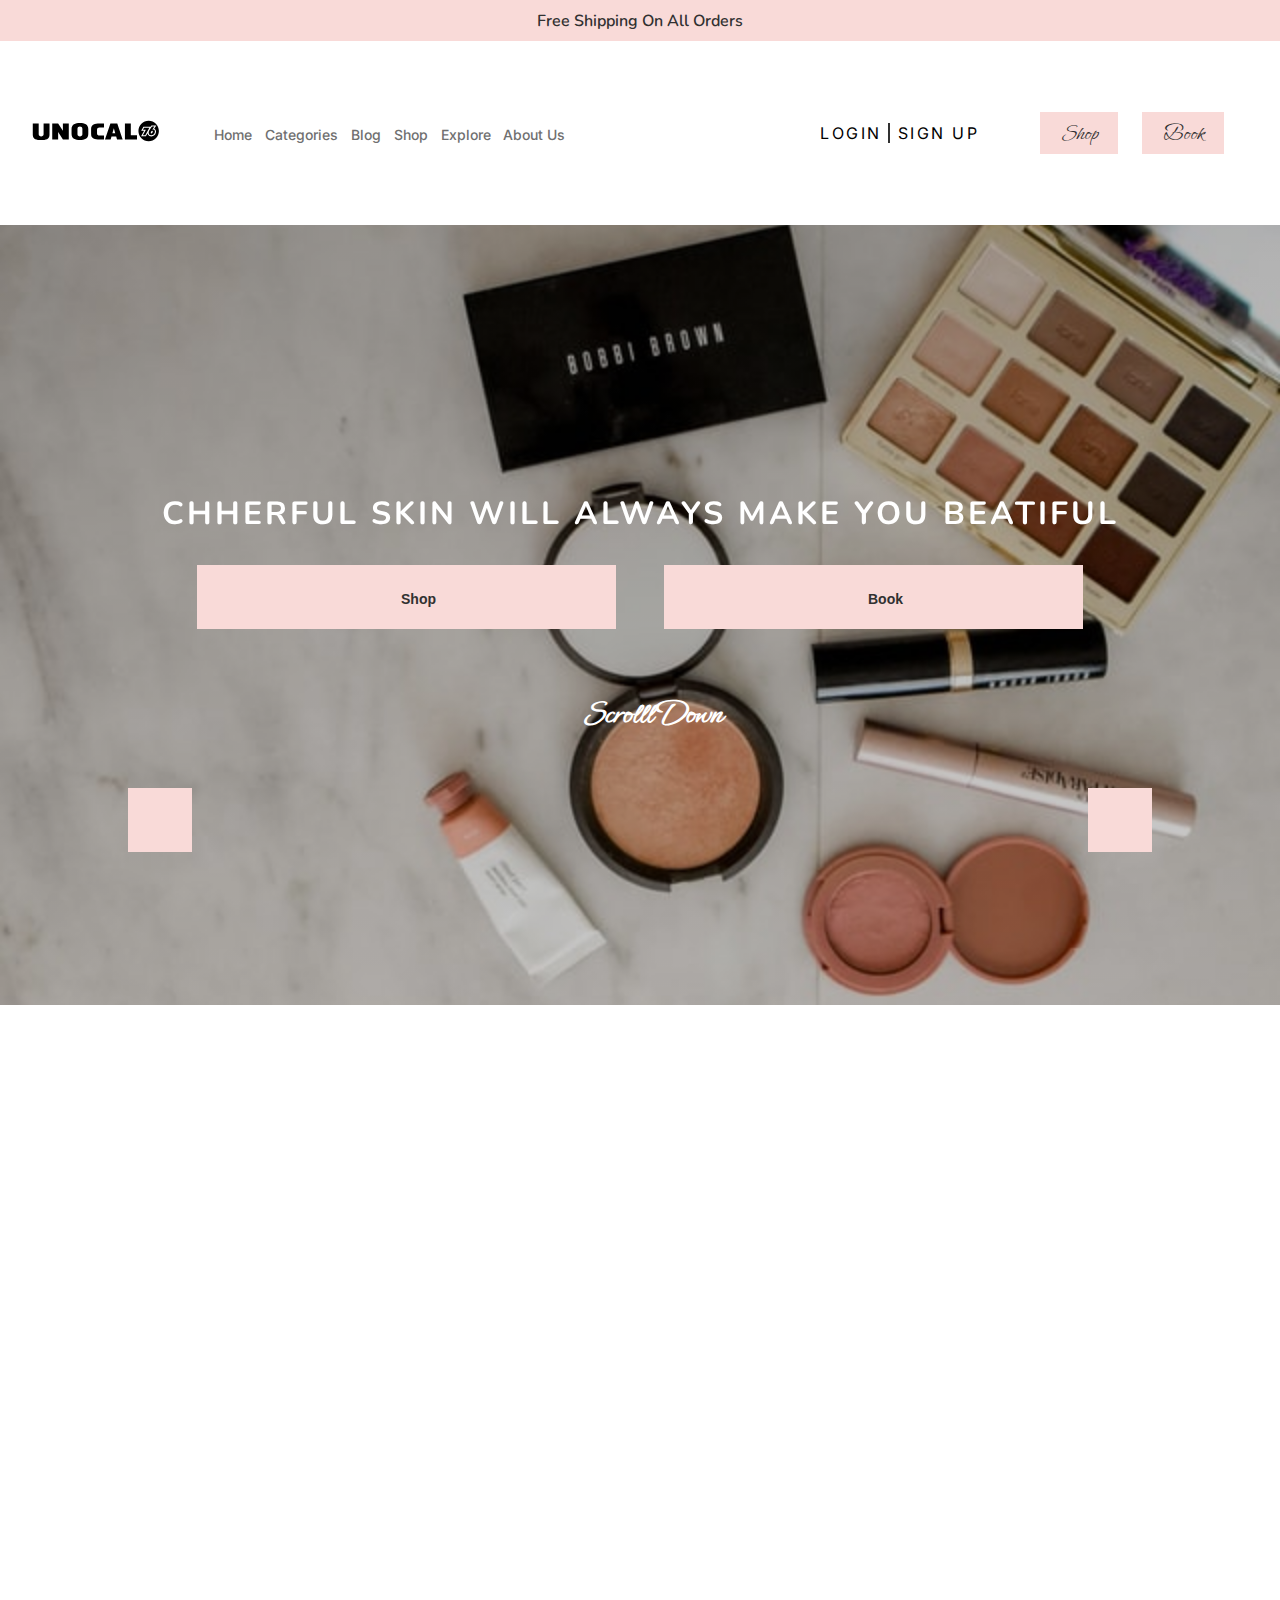
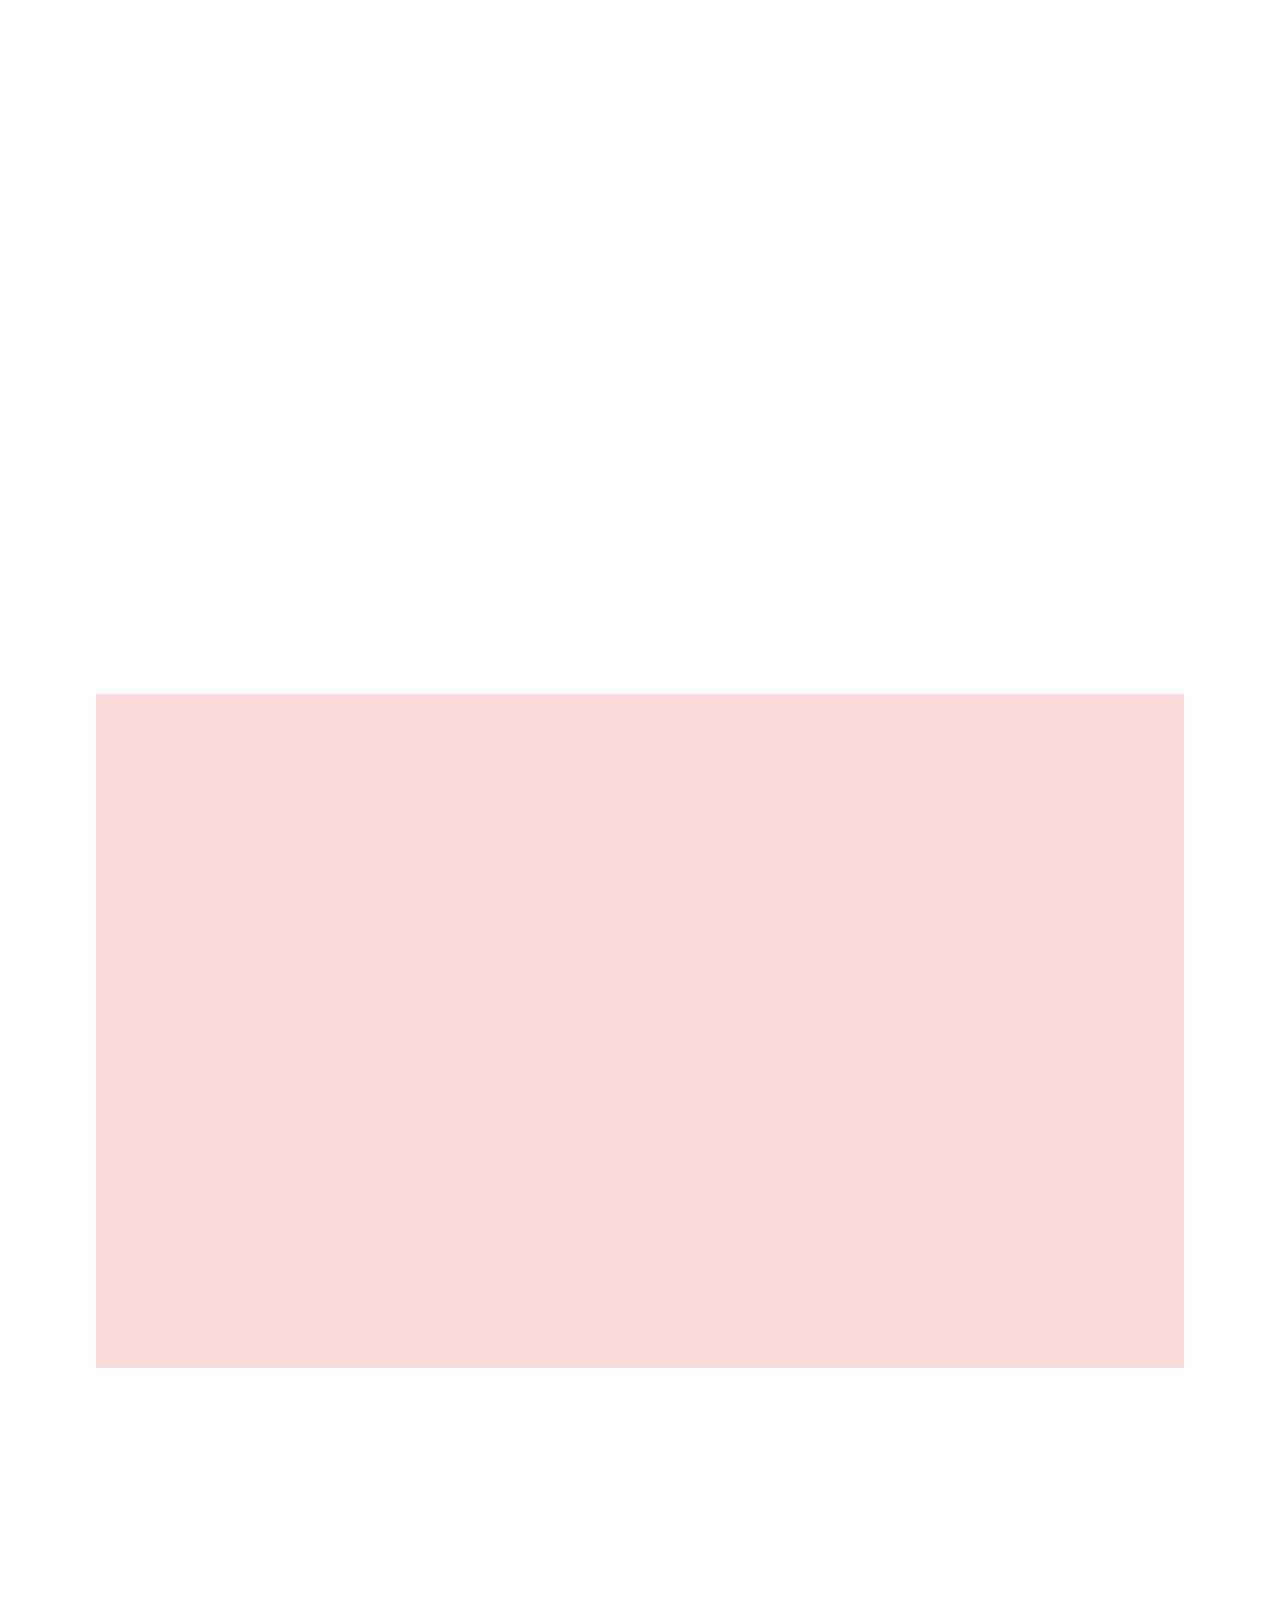
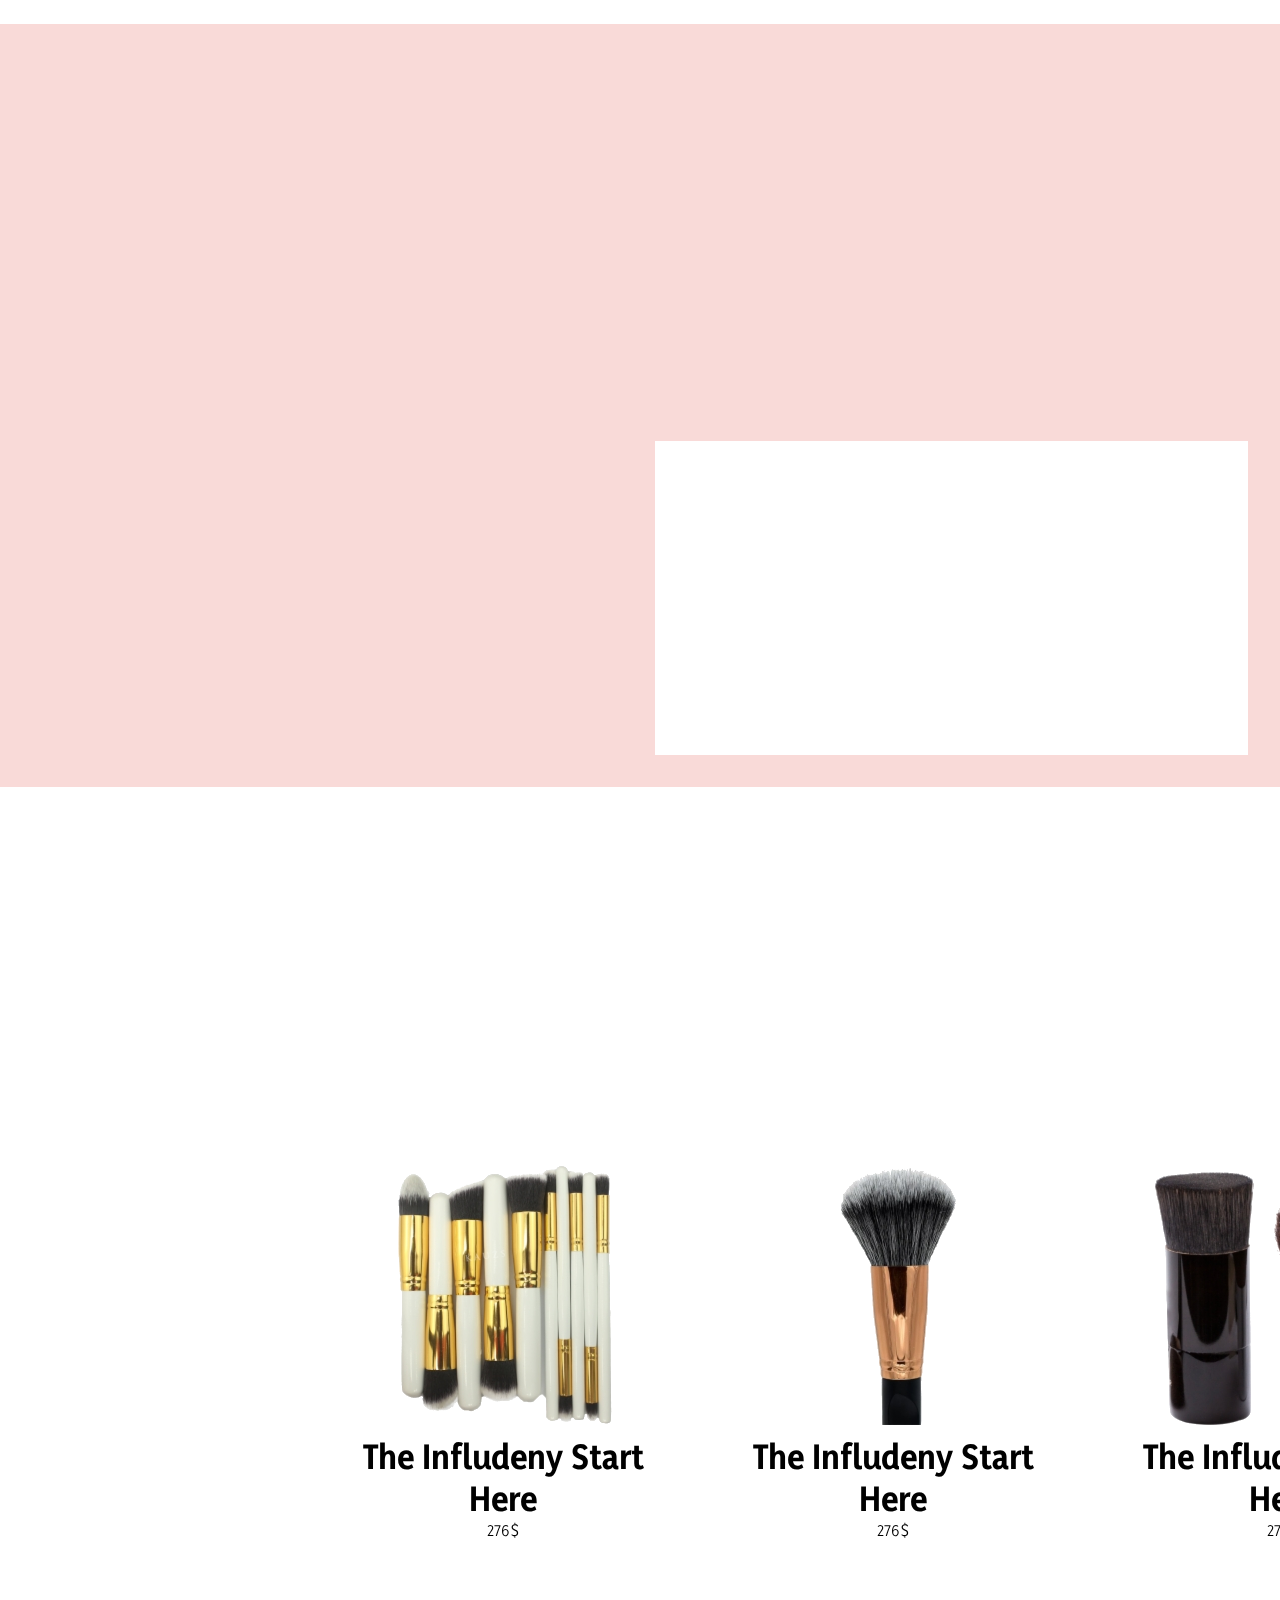
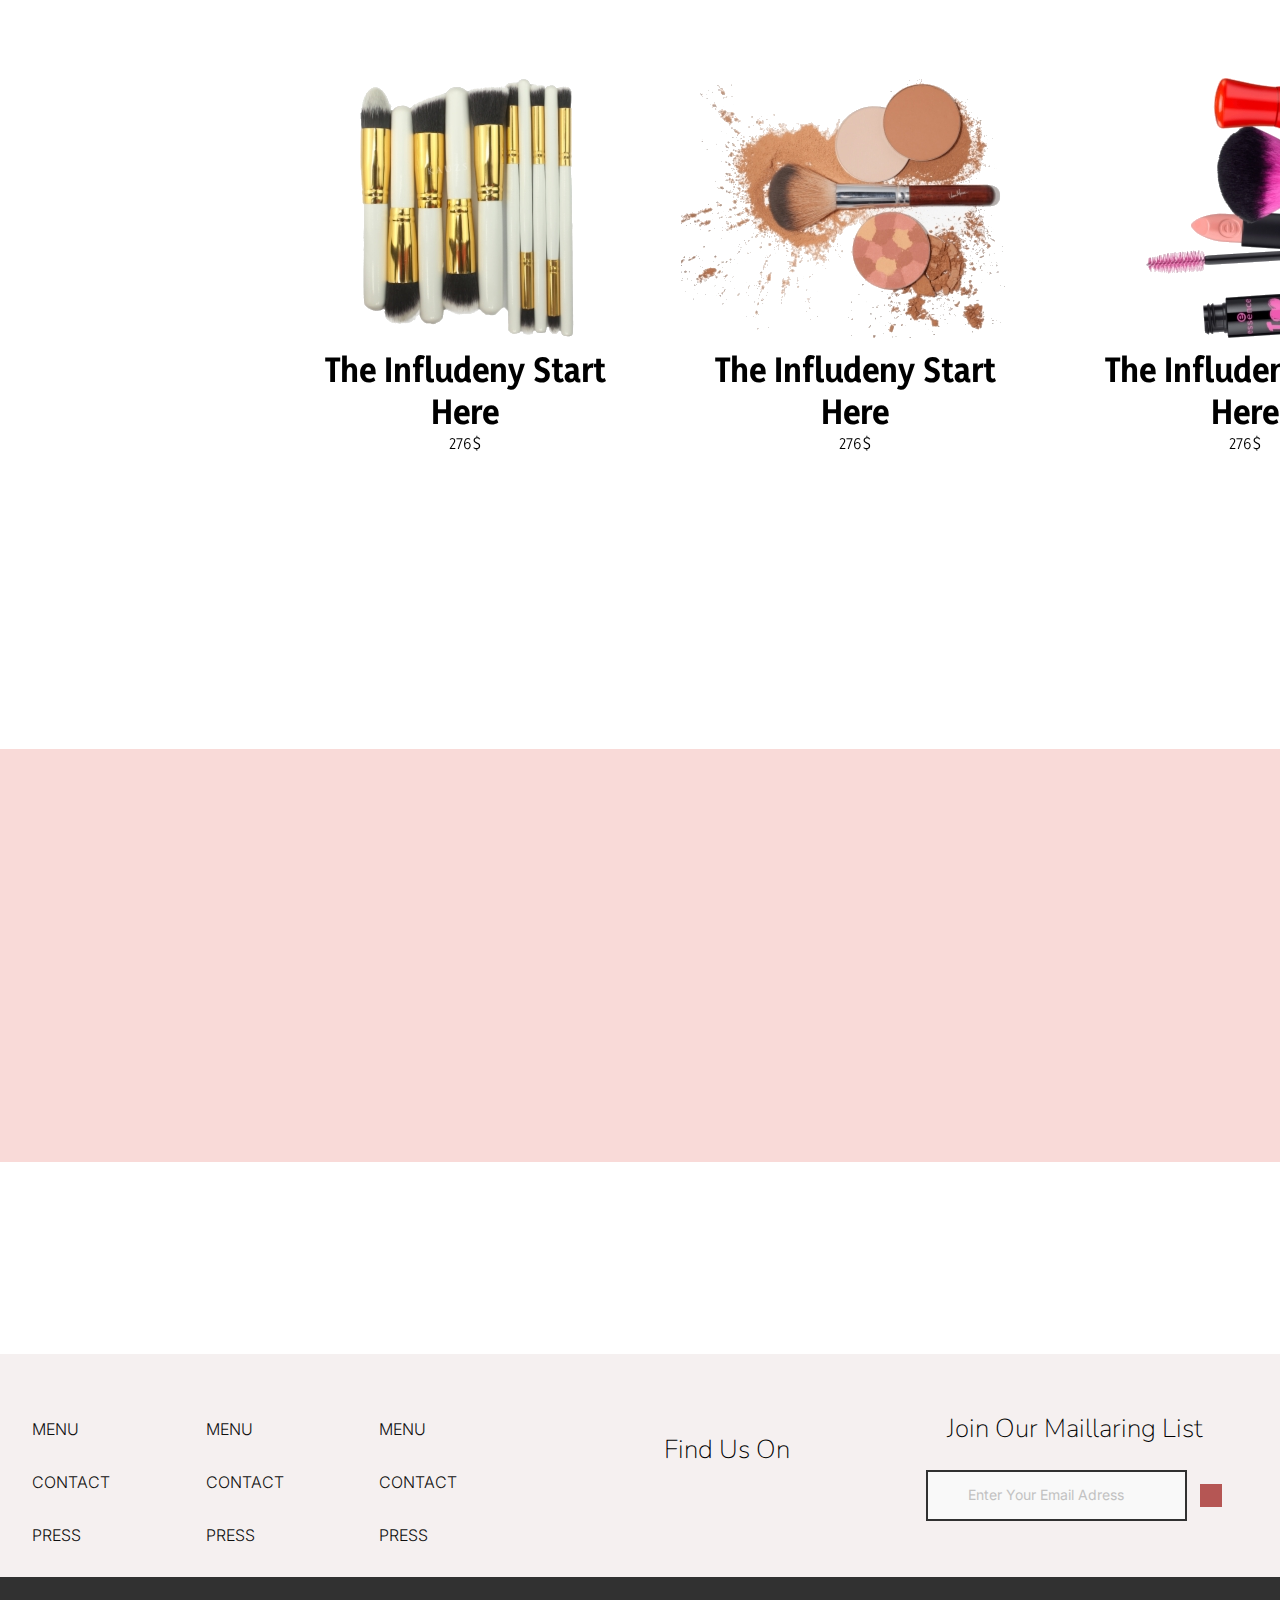
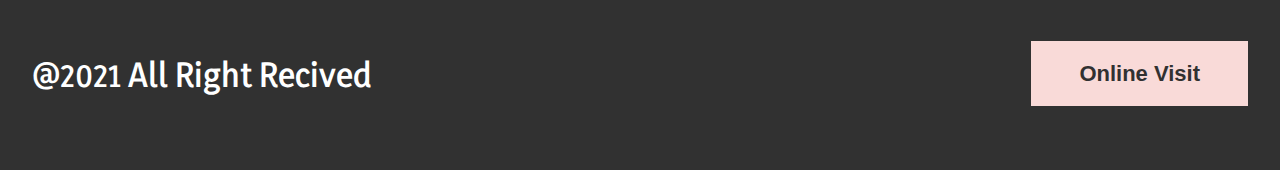
<file: index.html>
<!DOCTYPE html>
<html lang="en">
<head>
    <meta charset="UTF-8">
    <meta http-equiv="X-UA-Compatible" content="IE=edge">
    <meta name="viewport" content="width=device-width, initial-scale=1.0">
    <title>UnOcal</title>

    <!----------FONT AWESOME---------->
    <link rel="stylesheet" href="https://cdnjs.cloudflare.com/ajax/libs/font-awesome/5.15.3/css/all.min.css" integrity="sha512-iBBXm8fW90+nuLcSKlbmrPcLa0OT92xO1BIsZ+ywDWZCvqsWgccV3gFoRBv0z+8dLJgyAHIhR35VZc2oM/gI1w==" crossorigin="anonymous" />
    <link rel="stylesheet" href="./css/style.css">
    <link rel="stylesheet" href="./css/utlity.css">
    <link rel="stylesheet" href="./css/swiper-bundle.min.css">
    <link rel="stylesheet" href="./css/aos.css">

    <link rel="preconnect" href="https://fonts.googleapis.com">
<link rel="preconnect" href="https://fonts.gstatic.com" crossorigin>
<link href="https://fonts.googleapis.com/css2?family=Ephesis&family=Inter:wght@100;300;400;500;700&family=Nunito:ital,wght@0,200;0,400;0,500;0,700;1,200&family=Yaldevi:wght@200;400;600;700&display=swap" rel="stylesheet">

</head>
<body>

     <!-----------------ADVERT TOP AREA------------------>
      <section class="advert--top__div">
          <h1 class="headline--advert__top text-center">Free Shipping On All Orders</h1>
      </section>
        <!-----------------END ADVERT TOP AREA------------------>
    
      <!--------------------CONTAINER AREA------------------------>
    <div class="container--unocal">


    <!-----------------NAVBAR------------------>
    <nav class="navbar--flex-sp">
        <div class="logo--div__unocal d-flex-c ">
            <a href="index.html">
              <img src="./img/unocal76.svg" class="main--logo__unocal" alt=""></a>
          
                  <div class="mr--nav-fix"></div>
            <ul class="ul--flex__unocal d-flex-c">
            <li><a href="index.html" class="active" > Home  </a></li>
            <li class="dropdown--show-1" > <a href="./categories.html"  > Categories <i class="fas fa-chevron-down"></i></a>
            <ul class="dropeddown--list">
                <div class="d-grid dropeddown--grid__nav">
        <div class="g-col-2">
            <div class="first--grid__div">
                <li><a href="./categories.html">Blec  </a> <i class="fas fa-chevron-right"></i></li>
                <li><a href="./categories.html">Vantine  </a> <i class="fas fa-chevron-right"></i></li>
                <li><a href="./categories.html">Kenita </a> <i class="fas fa-chevron-right"></i> </li>
                <li><a href="./categories.html">Loretin </a> <i class="fas fa-chevron-right"></i> </li>
            </div>
            <div class="second--grid__div">
                <li><a href="./categories.html">Kaster  </a> <i class="fas fa-chevron-right"></i></li>
                <li><a href="./categories.html">Vions  </a> <i class="fas fa-chevron-right"></i></li>
                <li><a href="./categories.html">Minrd  </a> <i class="fas fa-chevron-right"></i></li>
                <li><a href="./categories.html">Lopert  </a> <i class="fas fa-chevron-right"></i></li>
            </div>
        </div>
                </div>
            </ul>
            </li>
            <li><a href="#"> Blog </a></li>
            <li><a href="./shop.html"> Shop </a></li>
            <li class="dropdown--show-2"  ><a href="./categories.html"> Explore <i class="fas fa-chevron-down"></i> </a>
                <ul class="dropeddown--list ">
                   <div class="d-grid">
            <div class="g-col-3 pt-1">
        <div class="img--dropdown__img">
       <img src="./img/laura-chouette-rNx2plB7-TQ-unsplash.jpg" alt="" class="dropdown--img">
        </div>
        <div class="ul--dropdown__first">
            <li><a href="./categories.html">Variten  </a> <i class="fas fa-chevron-right"></i></li>
            <li><a href="./categories.html">Clubes  </a> <i class="fas fa-chevron-right"></i></li>
            <li  class="dropdown--show-3" ><a href="#">SoapsLin  </a> <i class="fas fa-chevron-right"></i>
            </li>
            <li><a href="./categories.html">Lopint  </a> <i class="fas fa-chevron-right"></i></li>
        </div>

        <div class="ul--dropdown__second">
            <li><a href="./categories.html">Clern  </a> <i class="fas fa-chevron-right"></i></li>
            <li><a href="./categories.html">Rontas  </a> <i class="fas fa-chevron-right"></i></li>
            <li  class="dropdown--show-3" ><a href="#">Soasd  </a> <i class="fas fa-chevron-down"></i>
            <ul class="dropeddown--list--next">
         <li>  <a href="./categories.html">New Makeup</a> </li>
         <li>  <a href="./categories.html">Young Makeup</a> </li>
         <li>  <a href="./categories.html">Old Makeup</a> </li>
            </ul>
            </li>
            <li><a href="#">Rerte  </a> <i class="fas fa-chevron-right"></i></li>
        </div>

            </div>
                   </div>
                </ul>
            </li>
            <li><a href="./about-us.html"> About Us </a></li>
           
            </ul>
        </div>

        <div class="main--action--div__unocal d-flex-c">
            <div class="login--btns d-flex-c">
                <button class="btn--login__unocal">LOGIN</button>
                <button class="btn--signup__unocal"> SIGN UP</button>
            </div>

            

           <i class="fas fa-cart-arrow-down cart--nav__icon"></i>
           <div class="mobile--bar__div">
               <div class="single--bar"></div>
               <div class="single--bar"></div>
               <div class="single--bar"></div>
           </div>
           <div class="shopping-btns d-flex-c">
            <button class="btn--shop__unocal">Shop</button>
            <button class="btn--book__unocal">Book</button>
        </div>
           
        </div>

        <div class="sidebar--mobile__div">
          <div class="mt-fixed-sidebar"></div>
          <i class="far fa-window-close closing--sidebar"></i>
          
          <ul class="sidebar--ul">
            <li><a href="#" class="active" > Home  </a></li>
            <li class="sidebar-dropdown--show-1" > <a href="#"  > Categories <i class="fas fa-chevron-down"></i></a>
            <ul class="sidebar-dropeddown--list">
                <div class="d-grid dropeddown--grid__nav">
        <div class="g-col-2">
            <div class="first--grid__div ">
                <li><a href="./categories.html">Blec  </a> </li>
                <li><a href="./categories.html">Vantine  </a> </li>
                <li><a href="./categories.html">Kenita </a>  </li>
                <li><a href="./categories.html">Loretin </a>  </li>
            </div>
            <div class="second--grid__div">
                <li><a href="./categories.html">Kaster  </a> </li>
                <li><a href="./categories.html">Vions  </a> </li>
                <li><a href="./categories.html">Minrd  </a> </li>
                <li><a href="./categories.html">Lopert  </a> </li>
            </div>
        </div>
                </div>
            </ul>
            </li>
            <li><a href="./categories.html"> Blog </a></li>
            <li><a href="./categories.html"> Shop </a></li>
            <li class="sidebar-dropdown--show-2"  ><a href="#"> Explore <i class="fas fa-chevron-down"></i> </a>
                <ul class="sidebar-dropeddown--list ">
                   <div class="d-grid">
                    <div class="img--dropdown__img">
                        
                         </div>
            <div class="g-col-2">
               
        <div class="ul--dropdown__first d-flex-c">
            <li><a href="./categories.html">Variten  </a> </li>
            <li><a href="./categories.html">Clubes  </a> </li>
            <li  class="dropdown--show-3" ><a href="./categories.html">SoapsLin  </a>  </li>
           
            <li><a href="./categories.html">Lopint  </a> </li>
            <li><a href="./categories.html">Clern  </a> </li>
            <li><a href="./categories.html">Rontas  </a> </li>
            <li  class="" ><a href="./categories.html">Soasd  </a>
           
            </li>
            <li><a href="./categories.html">Rerte  </a> </li>
        </div>


            </div>
                   </div>
                </ul>
            </li>
            <li><a href="#"> About Us </a></li>
           
          </ul>
        </div>
    </nav>

    <!-----------------END NAVBAR------------------>


    </div>
      <!--------------------END CONTAINER AREA------------------------>

       <!-----------------HEROAREA------------------>
    <section class="hero--area__section">
        <div class="main--hero-area__div">
             <div class="swiper-heroarea heroarea--swiper">
                 <div class="swiper-wrapper">

                    
           <div class="swiper-slide">
            <div class="hero-area__img " style="background: linear-gradient(rgba(0,0,0,0.3), rgba(0,0,0,0.2)) ,url('./img/element5-digital-ceWgSMd8rvQ-unsplash.jpg ') center / cover no-repeat;" >
                <div class="flex-col">
                    <h1 class="main--headline__hero w-75" data-aos="fade-left"  data-aos-duration="400" >chherful skin will always make you beatiful</h1>
                    <div class="d-flex-c mt-3">
                        <button class="heroarea-btn btn mr-4" data-aos="fade-left"  data-aos-duration="800" > <i class="fas fa-map-marker-alt hero--icon__single"></i> Shop</button>
                        <button class="heroarea-btn btn" data-aos="fade-right"  data-aos-duration="800" > <i class="fas fa-book-open hero--icon__single"></i> Book</button>
                    </div>
                    <button class="btn scrol--btn mt-5"  > <i class="fas fa-chevron-down hero--icon__single text-white"></i> Scrolll Down</button>
                </div>
         
            </div>
            </div>

           <div class="swiper-slide">
            <div class="hero-area__img " style="background: linear-gradient(rgba(0,0,0,0.3), rgba(0,0,0,0.2)) ,url('./img/laura-chouette-rNx2plB7-TQ-unsplash.jpg ') center / cover no-repeat;" >
                <div class="flex-col">
                    <h1 class="main--headline__hero w-75" data-aos="fade-left"  data-aos-duration="400"  >fascinating face is what makes you diffrent</h1>
                    <div class="d-flex-c mt-3">
                        <button class="heroarea-btn btn mr-4" data-aos="fade-left"  data-aos-duration="800" >   <i class="fas fa-map-marker-alt hero--icon__single"></i> Shop</button>
                        <button class="heroarea-btn btn" data-aos="fade-left"  data-aos-duration="800" > <i class="fas fa-book-open hero--icon__single"></i> Book</button>
                    </div>
                    <button class="btn scrol--btn mt-5"   > <i class="fas fa-chevron-down hero--icon__single text-white"></i> Scrolll Down</button>
                </div>
         
            </div>
            </div>

           <div class="swiper-slide">
            <div class="hero-area__img " style="background: linear-gradient(rgba(0,0,0,0.3), rgba(0,0,0,0.2)) ,url('./img/jamie-street-JBQdeLezIxQ-unsplash.jpg ') center / cover no-repeat;" >
                <div class="flex-col">
                    <h1 class="main--headline__hero w-75"  data-aos="fade-left"  data-aos-duration="400" >good skin should be easy</h1>
                    <div class="d-flex-c mt-3">
                        <button class="heroarea-btn btn mr-4" data-aos="fade-left"  data-aos-duration="800"> <i class="fas fa-map-marker-alt hero--icon__single"></i> Shop</button>
                        <button class="heroarea-btn btn" data-aos="fade-left"  data-aos-duration="800"> <i class="fas fa-book-open hero--icon__single"></i> Book</button>
                    </div>
                    <button class="btn scrol--btn mt-5"  > <i class="fas fa-chevron-down hero--icon__single text-white"></i> Scrolll Down</button>
                </div>
         
            </div>
            </div>

                 </div>
                 <div class="swiper-button-prev">
                    <i class="fas fa-chevron-left"></i>
                 </div>
                 <div class="swiper-button-next">
                    <i class="fas fa-chevron-right"></i>
                 </div>
             </div>
        </div> 
    </section>
       <!-----------------END HEROAREA------------------>

     <!-----------------PRESENTAION------------------>

       <div class="container--unocal">
    <section class="pt-5 presentaion__section">
        <div class="main--presentaion__div">
    <div class="d-grid presentation__grid">
    <div class="g-col-2">
        <div class="gallery--img__div" data-aos="fade-left"  data-aos-duration="600" >
            <img src="./img/chalo-garcia-9pszsLaXh7A-unsplash.jpg" alt="" class="main--presntation__img">
            <img src="./img/laura-chouette-rNx2plB7-TQ-unsplash.jpg" alt="" class="secondary--presntation__img">
            <img src="./img/laura-chouette-yxcCgzSB_iI-unsplash.jpg" alt="" class="thirdly--presntation__img">
        </div>
    <div class="info--presnt__div" data-aos="fade-right"  data-aos-duration="900">
        <h1 class="main--headline__md">HEY GOOD LOOKING</h1>
        <p class="main--paragraph-italic mt-1">Lorem ipsum dolor, sit amet consectetur adipisicing elit. Officia deserunt laborum aspernatur eius.</p>
        <p class="main--paragraph mt-1">Lorem ipsum dolor, sit amet consectetur adipisicing elit. Quasi tempora aut odit voluptatibus, aperiam praesentium a numquam repellat eligendi dolor, hic voluptate? Voluptatum, incidunt eum. Dolor, beatae? Similique repudiandae minima accusamus modi?</p>
        <button class="mt-4 btn heroarea-btn">Learn More About Us</button>
    </div>
    
    </div>
    </div>
        </div>
    </section>
   <!-----------------END PRESENTAION------------------>


<!----------------- MENU OF SERVICES------------------>
 <div class="mt-fixed"></div>
 <section class="mt-5 menu-services__section">
     <div class="text-center main-service__headlines">
        <h1 class="main--headline__md " data-aos="flip-right" >menu of services</h1>
        <p class="main--paragraph-italic mt-2" data-aos="flip-right">You Could Find All You Want Here</p>
     </div>
   
     <div class="serrvice--menu__div mt-5">
         <div class="d-grid grid--services">
      <div class="g-col-5"  data-aos="zoom-in-down">

          <div class="single--services__div flex-col">
            <i class="fas fa-archway serice--icon__single"></i>
            <h1 class="mt-2 service--title__single">All</h1>
          </div>

          <div class="single--services__div flex-col">
            <i class="fas fa-award serice--icon__single"></i>
            <h1 class="mt-2 service--title__single">Awards</h1>
          </div>

          <div class="single--services__div flex-col">
            <i class="fas fa-box serice--icon__single"></i>
            <h1 class="mt-2 service--title__single">Box</h1>
          </div>

          <div class="single--services__div flex-col">
            <i class="fas fa-city serice--icon__single"></i>
            <h1 class="mt-2 service--title__single">City</h1>
          </div>

          <div class="single--services__div flex-col">
            <i class="fas fa-clinic-medical serice--icon__single"></i>
            <h1 class="mt-2 service--title__single">Medical</h1>
          </div>

          <div class="single--services__div flex-col">
            <i class="fas fa-church serice--icon__single"></i>
            <h1 class="mt-2 service--title__single">Chruch</h1>
          </div>

          <div class="single--services__div flex-col">
            <i class="fas fa-circle-notch serice--icon__single"></i>
            <h1 class="mt-2 service--title__single">Notch</h1>
          </div>

          <div class="single--services__div flex-col">
            <i class="fas fa-cocktail serice--icon__single"></i>
            <h1 class="mt-2 service--title__single">Cocktail</h1>
          </div>

          <div class="single--services__div flex-col">
            <i class="fas fa-coins serice--icon__single"></i>
            <h1 class="mt-2 service--title__single">Coins</h1>
          </div>

          <div class="single--services__div flex-col">
            <i class="fas fa-compact-disc serice--icon__single"></i>
            <h1 class="mt-2 service--title__single">Compact</h1>
          </div>


      </div>
      <button class="mt-5 heroarea-btn  w-50 mx-auto"  data-aos="flip-right" >explore all our menu</button>
         </div>
     </div>


 </section>


 <!-----------------END MENU OF SERVICES------------------>

       </div>

     <!-----------------PREVIWING SECTION------------------>
 <div class="mt-fixed"></div>
     <section class="pt-5 prevwing__section">
    <div class="preview--section__main">
        <div class="swiper-preview">
            <div class="swiper-wrapper">

        <div class="swiper-slide">
            <div class="flex-col" data-aos="fade-in" >
                <h1 class="main--headline__md"  >Experts In Makeup</h1>
                <img src="./img/freestocks-YGmk9UZMdZg-unsplash.jpg" alt="" class="mt-3 prevwing--main__img">
            </div>
            
            
           
        </div>

        <div class="swiper-slide">
            <div class="flex-col"  data-aos="fade-in" >
                <h1 class="main--headline__md">Smoothing Layer</h1>
                <img src="./img/raphael-lovaski-pxax5WuM7eY-unsplash.jpg" alt="" class="mt-3 prevwing--main__img">
            </div>
            
            
           
        </div>

        <div class="swiper-slide">
            <div class="flex-col"  data-aos="fade-in" >
                <h1 class="main--headline__md">Facile Shop</h1>
                <img src="./img/joanna-kosinska-mVdzV_HTyH4-unsplash.jpg" alt="" class="mt-3 prevwing--main__img">
            </div>
            
            
           
        </div>

            </div>
        </div>
    </div>
     </section>

    <!-----------------END PREVIWING SECTION------------------>

    <!-----------------BANNER SECTION------------------>

  <div class="mt-fixed"></div>
  
    <section class="banner-preview__section pt-5">
        <div class="main--banner__div">
            <div class="d-grid grid-banner">
        <div class="main--banner--first__div mt-4 " data-aos="fade-down"  data-aos-duration="400" >
        
                <div class="f-sv single--banner__area mt-3">
                    <img src="./img/38-380402_transparent-background-makeup-clipart-hd-png-download.png" class="banner--img__single h-auto" alt="">
                    <div class="main--banner--info__div">
                        <h1 class="headline--banner__hero">Facination Makeup For Your Skin</h1>
                        <h1 class="mt-2 headline--main-banner__hero">Collection Of Best Makeup</h1>
                        <button class="mt-4 banner-btn">Show Now <i class="fas fa-chevron-right banner-icon-right"></i> </button>
       
                    </div>
               </div>
           

        </div>
        <div class="container--unocal">
        <div class="g-col-2">
           
             <div class="main--banner--second__div mt-4 " data-aos="fade-up"  data-aos-duration="400" >
        
                    <div class="f-sv single--banner__area mt-3">
                        <img src="./img/341-3417695_makeup-forever-lustrous-shadow-palette-hd-png-download.png" class="banner--img__single" alt="">
                        <div class="main--banner--info__div">
                            <h1 class="headline--banner__hero">Multii coloful for your skin</h1>
                            <h1 class="mt-2 headline--main-banner__hero">Nice Selection Of Diffrent Colors</h1>
                            <button class="mt-4 banner-btn">Show Now <i class="fas fa-chevron-right banner-icon-right"></i> </button>
           
                        </div>
                   </div>
            </div>
           
             <div class="main--banner--second__div mt-4 ">
        
                    <div class="f-sv single--banner__area mt-3" data-aos="fade-up"  data-aos-duration="600" >
                        <img src="./img/175-1754439_qc-makeup-academy-beauty-kit-hd-png-download.png" class="banner--img__single" alt="">
                        <div class="main--banner--info__div">
                            <h1 class="headline--banner__hero">Supring For Your Friends</h1>
                            <h1 class="mt-2 headline--main-banner__hero">Collection Of Most Used Makeup</h1>
                            <button class="mt-4 banner-btn">Show Now <i class="fas fa-chevron-right banner-icon-right"></i> </button>
           
                        </div>
                   </div>
            </div>


            </div>

            </div>
        </div>
    </section>

    <!-----------------END BANNER SECTION------------------>

        <!-----------------HAVE A LOOK OF OUR PRODUCTS------------------>
      <div class="mt-fixed"></div>
      <div class="">
        <section class="have-look__section ">
            <h1 class="main--headline__md text-center" data-aos="flip-left"  data-aos-duration="200"  >Have A Look Of Our Featured Products</h1>
            <div class="mt-8"></div>

            <div class="d-grid">
        <div class="preview-col-3">

            <div class="main--info__look" data-aos="flip-up"  data-aos-duration="400" >
                <h1 class="headline--look">Decoration</h1>
                <p class="main--paragraph mt-1">Lorem ipsum dolor sit amet consectetur adipisicing elit. Facilis harum consectetur repellat!</p>
                <button class="mt-3 btn banner-btn">Shop Now</button>
            </div>
            <div class="main--gallery__div">
                <div class="swiper-container swiper-preview--2">
                    <div class="swiper-wrapper">
                        
                 <div class="swiper-slide">
             
                     <div class="main--single__preview-product">
                  <div class="flex-col">
                      <img src="./img/prodcuts/159-1596446_makeup-brush-stand-hd-png-download.png" alt="" class="main--signle__preview-img">
                      <h1 class="main--signle__preview-headline">The Infludeny Start Here</h1>
                      <p class="main--signle__preview-price">276$</p>
                  </div>
                     </div>
                 </div>
             
                 <div class="swiper-slide">
             
                     <div class="main--single__preview-product">
                  <div class="flex-col">
                      <img src="./img/prodcuts/175-1754425_makeup-kit-products-png-transparent-images-makeup-kit.png" alt="" class="main--signle__preview-img">
                      <h1 class="main--signle__preview-headline">The Infludeny Start Here</h1>
                      <p class="main--signle__preview-price">276$</p>
                  </div>
                     </div>
                 </div>
             
                 <div class="swiper-slide">
             
                     <div class="main--single__preview-product">
                  <div class="flex-col">
                      <img src="./img/prodcuts/213-2135723_home-cosmetic-makeup-brushes-makeup-brushes-hd-png.png" alt="" class="main--signle__preview-img">
                      <h1 class="main--signle__preview-headline">The Infludeny Start Here</h1>
                      <p class="main--signle__preview-price">276$</p>
                  </div>
                     </div>
                 </div>
             
                 <div class="swiper-slide">
             
                     <div class="main--single__preview-product">
                  <div class="flex-col">
                      <img src="./img/prodcuts/404-4042488_pink-makeup-brush-set-png-clipart-makeup-brushes.png" alt="" class="main--signle__preview-img">
                      <h1 class="main--signle__preview-headline">The Infludeny Start Here</h1>
                      <p class="main--signle__preview-price">276$</p>
                  </div>
                     </div>
                 </div>
             
                 <div class="swiper-slide">
             
                     <div class="main--single__preview-product">
                  <div class="flex-col">
                      <img src="./img/prodcuts/503-5034133_makeup-brush-png-image-png-transparent-makeup-brush (1).png" alt="" class="main--signle__preview-img">
                      <h1 class="main--signle__preview-headline">The Infludeny Start Here</h1>
                      <p class="main--signle__preview-price">276$</p>
                  </div>
                     </div>
                 </div>
             
             
                    </div>
             
                    <div class="swiper-button-next">
                        <i class="fas fa-chevron-left"></i>
                    </div>
                    <div class="swiper-button-prev">
                        <i class="fas fa-chevron-right"></i>
                    </div>
                </div>
                     </div>
    

        </div>
            </div>
  <div class="mt-8"></div>
            <div class="d-grid">
        <div class="preview-col-3">

            <div class="main--info__look"  data-aos="flip-up"  data-aos-duration="400" >
                <h1 class="headline--look">Architect</h1>
                <p class="main--paragraph mt-1">Lorem ipsum dolor sit amet consectetur adipisicing elit. Facilis harum consectetur repellat!</p>
                <button class="mt-3 btn banner-btn">Shop Now</button>
            </div>
            <div class="main--gallery__div">
                <div class="swiper-container swiper-preview--3">
                    <div class="swiper-wrapper">
                        
                 <div class="swiper-slide">
             
                     <div class="main--single__preview-product">
                  <div class="flex-col">
                      <img src="./img/prodcuts/713-7136791_basics-makeup-brush-set-red-hd-png-download.png" alt="" class="main--signle__preview-img">
                      <h1 class="main--signle__preview-headline">The Infludeny Start Here</h1>
                      <p class="main--signle__preview-price">276$</p>
                  </div>
                     </div>
                 </div>
             
                 <div class="swiper-slide">
             
                     <div class="main--single__preview-product">
                  <div class="flex-col">
                      <img src="./img/prodcuts/384-3841980_iope-makeup-hd-png-download.png" alt="" class="main--signle__preview-img">
                      <h1 class="main--signle__preview-headline">The Infludeny Start Here</h1>
                      <p class="main--signle__preview-price">276$</p>
                  </div>
                     </div>
                 </div>
             
                 <div class="swiper-slide">
             
                     <div class="main--single__preview-product">
                  <div class="flex-col">
                      <img src="./img/prodcuts//213-2135723_home-cosmetic-makeup-brushes-makeup-brushes-hd-png.png" alt="" class="main--signle__preview-img">
                      <h1 class="main--signle__preview-headline">The Infludeny Start Here</h1>
                      <p class="main--signle__preview-price">276$</p>
                  </div>
                     </div>
                 </div>
             
                 <div class="swiper-slide">
             
                     <div class="main--single__preview-product">
                  <div class="flex-col">
                      <img src="./img/prodcuts/3-35334_transparent-background-makeup-transparent-hd-png-download.png" alt="" class="main--signle__preview-img">
                      <h1 class="main--signle__preview-headline">The Infludeny Start Here</h1>
                      <p class="main--signle__preview-price">276$</p>
                  </div>
                     </div>
                 </div>
             
                 <div class="swiper-slide">
             
                     <div class="main--single__preview-product">
                  <div class="flex-col">
                      <img src="./img/prodcuts/43-439281_makeup-brushes-hd-png-download.png" alt="" class="main--signle__preview-img">
                      <h1 class="main--signle__preview-headline">The Infludeny Start Here</h1>
                      <p class="main--signle__preview-price">276$</p>
                  </div>
                     </div>
                 </div>
             
             
                    </div>
                    <div class="swiper-button-next">
                        <i class="fas fa-chevron-left"></i>
                    </div>
                    <div class="swiper-button-prev">
                        <i class="fas fa-chevron-right"></i>
                    </div>
             
                    <div class="swiper-button-next"></div>
                    <div class="swiper-button-prev"></div>
                </div>
                     </div>
    

        </div>
            </div>

        </section>
      </div>

        <!-----------------END HAVE A LOOK OF OUR PRODUCTS------------------>

        <!-----------------CONNECT WITH US----------------->
           <div class="mt-fixed"></div>
        <section class="connect-with-us pt-5">
        <div class="coonect-with__div">
            <div class="text-center main--info__connect pt-5"  data-aos="fade-up"  data-aos-duration="400" >
                <h1 class=" main--headline__md">Connect With Us</h1>
                <p class="main--paragraph-italic mt-1">@Functions</p>
            </div>
  <div class="container--unocal">
    <div class="d-grid connect-grid">
        <div class="g-col-4"  data-aos="fade-down"  data-aos-duration="700"  >

          <div class="single--connect__div">
              <div class="flex-col single--content__main">
                  <img src="./img/raphael-lovaski-pxax5WuM7eY-unsplash.jpg" alt="" class="connect--img__single">
                  <div class="hover--content__img--connect">
             <div class="flex-col">
                <h1 class="hedaline--connect__hoverd ">@UNOCAL</h1>
             </div>
                  </div>
              </div>     
          </div>

          <div class="single--connect__div">
              <div class="flex-col single--content__main">
                  <img src="./img/freestocks-AFvUO61NlOU-unsplash.jpg" alt="" class="connect--img__single">
                  <div class="hover--content__img--connect">
                    <div class="flex-col">
                        <h1 class="hedaline--connect__hoverd ">@UNOCAL</h1>
                     </div>
                        </div>
              </div>     
          </div>

          <div class="single--connect__div">
              <div class="flex-col single--content__main">
                  <img src="./img/joanna-kosinska-mVdzV_HTyH4-unsplash.jpg" alt="" class="connect--img__single">
                  <div class="hover--content__img--connect">
                    <div class="flex-col">
                        <h1 class="hedaline--connect__hoverd ">@UNOCAL</h1>
                     </div>
                        </div>
              </div>     
          </div>

          <div class="single--connect__div">
              <div class="flex-col single--content__main">
                  <img src="./img/freestocks-YGmk9UZMdZg-unsplash.jpg" alt="" class="connect--img__single">
                  <div class="hover--content__img--connect">
                    <div class="flex-col">
                        <h1 class="hedaline--connect__hoverd ">@UNOCAL</h1>
                     </div>
                        </div>
              </div>     
          </div>

        </div>
          </div>
  </div>
            

        </div>
        </section>


        <!-----------------END CONNECT WITH US----------------->
        
        <!-----------------FOOTER----------------->
        <div class="mt-fixed"></div>
        <footer class="main-uncol__footer">
            <div class="main--footer__div">
            <div class="container--unocal">
                <div class="d-grid footer-grid">
                    <div class="cu__footer-g-col-5">

                <div class="footer--ul__div">
                    <ul class="footer--ul">
                <li><a href="#">MENU</a></li>
                <li><a href="#">CONTACT</a></li>
                <li><a href="#">PRESS</a></li>
                    </ul>
                </div>

                <div class="footer--ul__div">
                    <ul class="footer--ul">
                <li><a href="#">MENU</a></li>
                <li><a href="#">CONTACT</a></li>
                <li><a href="#">PRESS</a></li>
                    </ul>
                </div>

                <div class="footer--ul__div">
                    <ul class="footer--ul">
                <li><a href="#">MENU</a></li>
                <li><a href="#">CONTACT</a></li>
                <li><a href="#">PRESS</a></li>
                    </ul>
                </div>

                <div class="footer--social__div">
                    <div class="flex-col social--footer__div">
                        <h1 class="headline-footer">Find Us On</h1>
                        <div class="d-flex-c mt-3">
                            <i class="fab fa-facebook-f socail--footer__link facebook--icon__fotter"></i>
                            <i class="fab fa-instagram socail--footer__link instagram--icon__fotter"></i>
                            <i class="fab fa-behance socail--footer__link behance--icon__fotter"></i>
                        </div>
                    </div>
                </div>
           
                <div class="footer-email__div">
                    <div class="flex-col email--fotter__div">
                        <h1 class="headline-footer">Join Our Maillaring List</h1>
                        <div class="email--input--div__fotter d-flex-c mt-2">
                    <input type="text" class="input--email__footer" placeholder="Enter Your Email Adress" >
                    <i class="fas fa-envelope envelope--footer__icon"></i>
                        </div>
                    </div>
                </div>

                    </div>
                </div>        
            </div>

            </div>
            <div class="second--footer__div py-3">
                <div class="container--unocal">
                    <div class="f-sp align-center">       
                        <h1 class="headline-copyright-footer">@2021 All Right Recived</h1>
                        <button class="footer-btn btn">Online Visit</button>
                </div>
                </div>

            </div>
        </footer>
        <!-----------------END FOOTER----------------->


       <script src="./js/main.js"></script>    
       <script src="./js/swiper-bundle.min.js"></script>
       <script src="./js/slides.js"></script>
       <script src="./js/aos.js"></script>
       <script>
            AOS.init();
       </script>
    
</body>
</html>
</file>
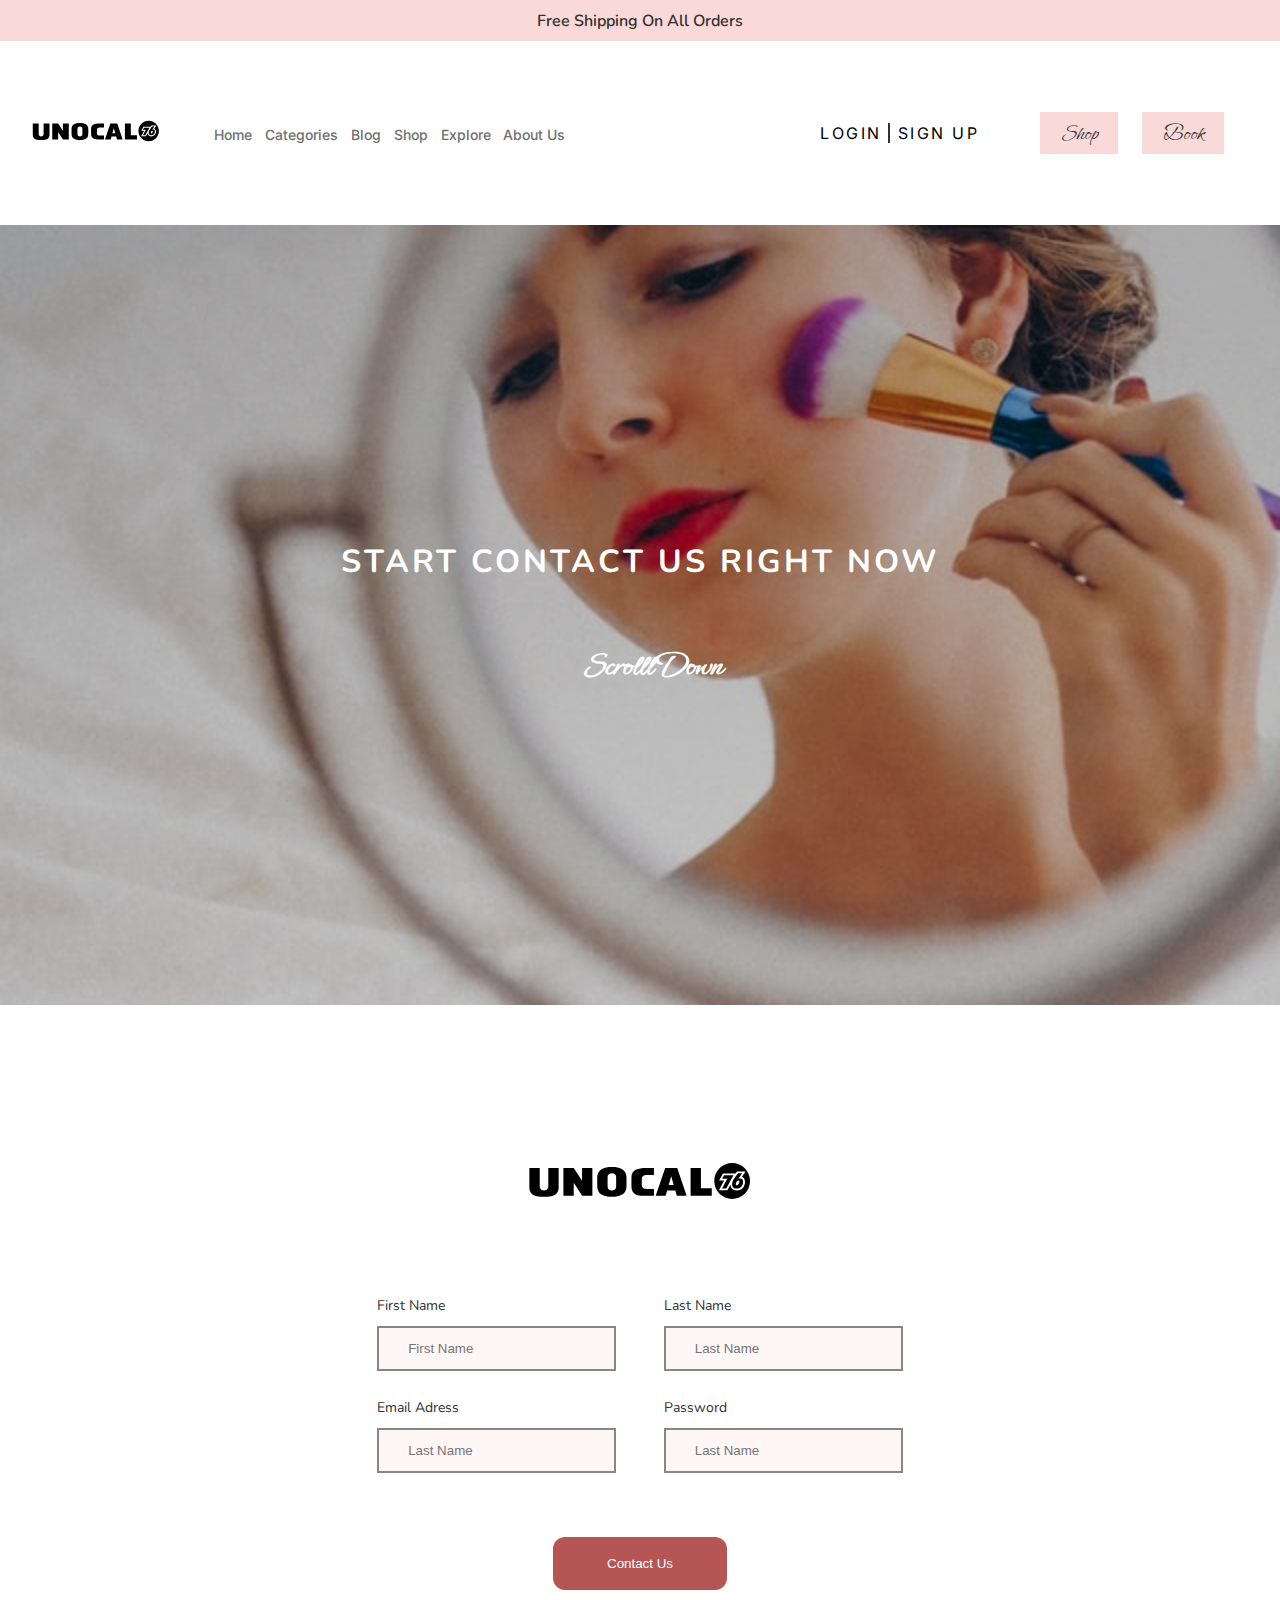
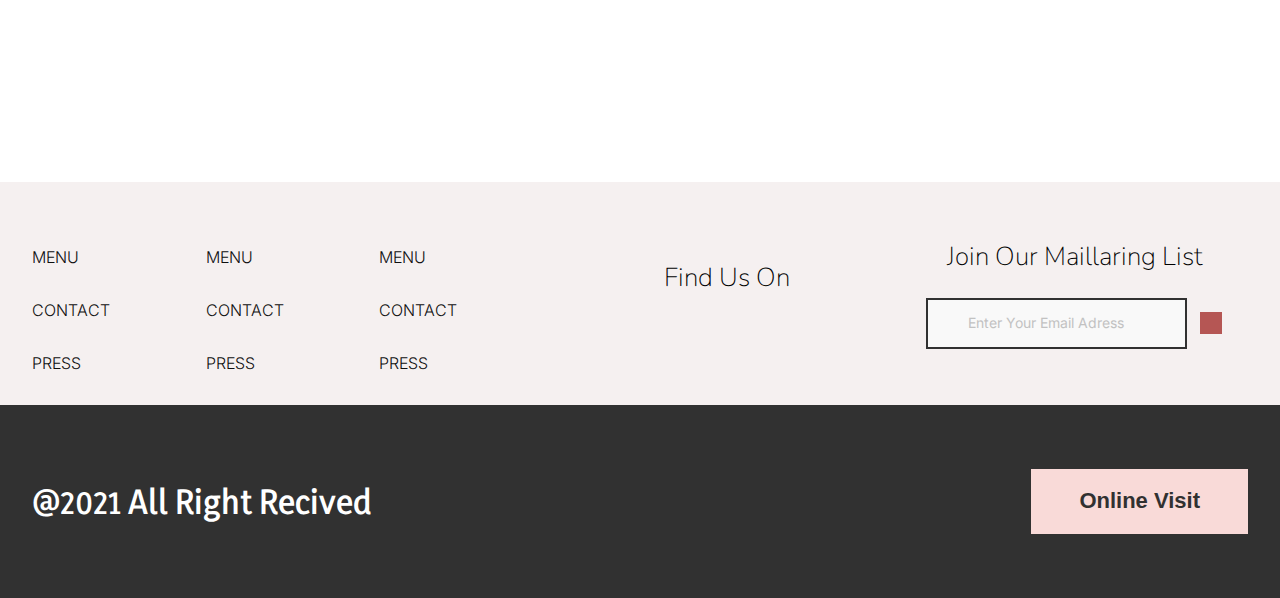
<file: about-us.html>
<!DOCTYPE html>
<html lang="en">
<head>
    <meta charset="UTF-8">
    <meta http-equiv="X-UA-Compatible" content="IE=edge">
    <meta name="viewport" content="width=device-width, initial-scale=1.0">
    <title>UnOcal</title>

    <!----------FONT AWESOME---------->
    <link rel="stylesheet" href="https://cdnjs.cloudflare.com/ajax/libs/font-awesome/5.15.3/css/all.min.css" integrity="sha512-iBBXm8fW90+nuLcSKlbmrPcLa0OT92xO1BIsZ+ywDWZCvqsWgccV3gFoRBv0z+8dLJgyAHIhR35VZc2oM/gI1w==" crossorigin="anonymous" />
    <link rel="stylesheet" href="./css/style.css">
    <link rel="stylesheet" href="./css/utlity.css">

    <link rel="preconnect" href="https://fonts.googleapis.com">
<link rel="preconnect" href="https://fonts.gstatic.com" crossorigin>
<link href="https://fonts.googleapis.com/css2?family=Ephesis&family=Inter:wght@100;300;400;500;700&family=Nunito:ital,wght@0,200;0,400;0,500;0,700;1,200&family=Yaldevi:wght@200;400;600;700&display=swap" rel="stylesheet">

</head>
<body>

     <!-----------------ADVERT TOP AREA------------------>
      <section class="advert--top__div">
          <h1 class="headline--advert__top text-center">Free Shipping On All Orders</h1>
      </section>
        <!-----------------END ADVERT TOP AREA------------------>
    
      <!--------------------CONTAINER AREA------------------------>
    <div class="container--unocal">


    <!-----------------NAVBAR------------------>
    <nav class="navbar--flex-sp">
        <div class="logo--div__unocal d-flex-c ">
            <a href="index.html">
              <img src="./img/unocal76.svg" class="main--logo__unocal" alt=""></a>
          
                  <div class="mr--nav-fix"></div>
            <ul class="ul--flex__unocal d-flex-c">
            <li><a href="index.html" class="active" > Home  </a></li>
            <li class="dropdown--show-1" > <a href="./categories.html"  > Categories <i class="fas fa-chevron-down"></i></a>
            <ul class="dropeddown--list">
                <div class="d-grid dropeddown--grid__nav">
        <div class="g-col-2">
            <div class="first--grid__div">
                <li><a href="./categories.html">Blec  </a> <i class="fas fa-chevron-right"></i></li>
                <li><a href="./categories.html">Vantine  </a> <i class="fas fa-chevron-right"></i></li>
                <li><a href="./categories.html">Kenita </a> <i class="fas fa-chevron-right"></i> </li>
                <li><a href="./categories.html">Loretin </a> <i class="fas fa-chevron-right"></i> </li>
            </div>
            <div class="second--grid__div">
                <li><a href="./categories.html">Kaster  </a> <i class="fas fa-chevron-right"></i></li>
                <li><a href="./categories.html">Vions  </a> <i class="fas fa-chevron-right"></i></li>
                <li><a href="./categories.html">Minrd  </a> <i class="fas fa-chevron-right"></i></li>
                <li><a href="./categories.html">Lopert  </a> <i class="fas fa-chevron-right"></i></li>
            </div>
        </div>
                </div>
            </ul>
            </li>
            <li><a href="#"> Blog </a></li>
            <li><a href="./shop.html"> Shop </a></li>
            <li class="dropdown--show-2"  ><a href="./categories.html"> Explore <i class="fas fa-chevron-down"></i> </a>
                <ul class="dropeddown--list ">
                   <div class="d-grid">
            <div class="g-col-3 pt-1">
        <div class="img--dropdown__img">
       <img src="./img/laura-chouette-rNx2plB7-TQ-unsplash.jpg" alt="" class="dropdown--img">
        </div>
        <div class="ul--dropdown__first">
            <li><a href="./categories.html">Variten  </a> <i class="fas fa-chevron-right"></i></li>
            <li><a href="./categories.html">Clubes  </a> <i class="fas fa-chevron-right"></i></li>
            <li  class="dropdown--show-3" ><a href="#">SoapsLin  </a> <i class="fas fa-chevron-right"></i>
            </li>
            <li><a href="./categories.html">Lopint  </a> <i class="fas fa-chevron-right"></i></li>
        </div>

        <div class="ul--dropdown__second">
            <li><a href="./categories.html">Clern  </a> <i class="fas fa-chevron-right"></i></li>
            <li><a href="./categories.html">Rontas  </a> <i class="fas fa-chevron-right"></i></li>
            <li  class="dropdown--show-3" ><a href="#">Soasd  </a> <i class="fas fa-chevron-down"></i>
            <ul class="dropeddown--list--next">
         <li>  <a href="./categories.html">New Makeup</a> </li>
         <li>  <a href="./categories.html">Young Makeup</a> </li>
         <li>  <a href="./categories.html">Old Makeup</a> </li>
            </ul>
            </li>
            <li><a href="#">Rerte  </a> <i class="fas fa-chevron-right"></i></li>
        </div>

            </div>
                   </div>
                </ul>
            </li>
            <li><a href="./about-us.html"> About Us </a></li>
           
            </ul>
        </div>

        <div class="main--action--div__unocal d-flex-c">
            <div class="login--btns d-flex-c">
                <button class="btn--login__unocal">LOGIN</button>
                <button class="btn--signup__unocal"> SIGN UP</button>
            </div>

            

           <i class="fas fa-cart-arrow-down cart--nav__icon"></i>
           <div class="mobile--bar__div">
               <div class="single--bar"></div>
               <div class="single--bar"></div>
               <div class="single--bar"></div>
           </div>
           <div class="shopping-btns d-flex-c">
            <button class="btn--shop__unocal">Shop</button>
            <button class="btn--book__unocal">Book</button>
        </div>
           
        </div>

        <div class="sidebar--mobile__div">
          <div class="mt-fixed-sidebar"></div>
          <i class="far fa-window-close closing--sidebar"></i>
          
          <ul class="sidebar--ul">
            <li><a href="#" class="active" > Home  </a></li>
            <li class="sidebar-dropdown--show-1" > <a href="#"  > Categories <i class="fas fa-chevron-down"></i></a>
            <ul class="sidebar-dropeddown--list">
                <div class="d-grid dropeddown--grid__nav">
        <div class="g-col-2">
            <div class="first--grid__div ">
                <li><a href="./categories.html">Blec  </a> </li>
                <li><a href="./categories.html">Vantine  </a> </li>
                <li><a href="./categories.html">Kenita </a>  </li>
                <li><a href="./categories.html">Loretin </a>  </li>
            </div>
            <div class="second--grid__div">
                <li><a href="./categories.html">Kaster  </a> </li>
                <li><a href="./categories.html">Vions  </a> </li>
                <li><a href="./categories.html">Minrd  </a> </li>
                <li><a href="./categories.html">Lopert  </a> </li>
            </div>
        </div>
                </div>
            </ul>
            </li>
            <li><a href="./categories.html"> Blog </a></li>
            <li><a href="./categories.html"> Shop </a></li>
            <li class="sidebar-dropdown--show-2"  ><a href="#"> Explore <i class="fas fa-chevron-down"></i> </a>
                <ul class="sidebar-dropeddown--list ">
                   <div class="d-grid">
                    <div class="img--dropdown__img">
                        
                         </div>
            <div class="g-col-2">
               
        <div class="ul--dropdown__first d-flex-c">
            <li><a href="./categories.html">Variten  </a> </li>
            <li><a href="./categories.html">Clubes  </a> </li>
            <li  class="dropdown--show-3" ><a href="./categories.html">SoapsLin  </a>  </li>
           
            <li><a href="./categories.html">Lopint  </a> </li>
            <li><a href="./categories.html">Clern  </a> </li>
            <li><a href="./categories.html">Rontas  </a> </li>
            <li  class="" ><a href="./categories.html">Soasd  </a>
           
            </li>
            <li><a href="./categories.html">Rerte  </a> </li>
        </div>


            </div>
                   </div>
                </ul>
            </li>
            <li><a href="#"> About Us </a></li>
           
          </ul>
        </div>
    </nav>

    <!-----------------END NAVBAR------------------>


    </div>
      <!--------------------END CONTAINER AREA------------------------>

 
     <!-----------------CATEGROES HERO AREA------------------>
     
     <div class="heroarea__section">
        <div class="hero-area__img " style="background: linear-gradient(rgba(0,0,0,0.3), rgba(0,0,0,0.2)) ,url('./img/laura-chouette-rNx2plB7-TQ-unsplash.jpg ') center / cover no-repeat;" >
            <div class="flex-col">
                <h1 class="main--headline__hero w-75">Start Contact us right now</h1>
               
                <button class="btn scrol--btn mt-5"> <i class="fas fa-chevron-down hero--icon__single text-white"></i> Scrolll Down</button>
            </div>
     
        </div>
     </div>
     <!-----------------END SHOP HERO AREA------------------>



     <!--------------------CONTACT US FORM----------------------------->
     <section class="contact__us--div mt-5">
         <div class="main--contact__div">
            <div class="flex-col">
                <img src="./img/unocal76.svg" class="main--contact-logo" alt=""></a>      
                   
            </div>
            <div class="flex-row-l">
               
                    <div class="single--contact__div mr-4">
                        <label for="first-name" class="headline--label__contact" >First Name</label> <br>
                        <input type="text" placeholder="First Name" class="contact-form__input">
                     </div>
                    <div class="single--contact__div">
                        <label for="first-name" class="headline--label__contact" >Last Name</label> <br>
                        <input type="text" placeholder="Last Name" class="contact-form__input">
                    </div>              
            </div>
            <div class="flex-row-l mt-2">
                <div class="single--contact__div mr-4">
                    <label for="first-name" class="headline--label__contact" >Email Adress</label> <br>
                    <input type="text" placeholder="Last Name" class="contact-form__input">
                </div>
                <div class="single--contact__div">
                    <label for="first-name" class="headline--label__contact" >Password</label> <br>
                    <input type="text" placeholder="Last Name" class="contact-form__input">
                </div>
            </div>
            <div class="flex-col mt-5"> <button class="btn btn-contact-us">Contact Us</button></div>
         


            </div>
           
         </div>
     </section>
     <!--------------------END CONTACT US FORM----------------------------->

               <!-----------------FOOTER----------------->
               <div class="mt-fixed"></div>
               <footer class="main-uncol__footer">
                   <div class="main--footer__div">
                   <div class="container--unocal">
                       <div class="d-grid footer-grid">
                           <div class="cu__footer-g-col-5">
       
                       <div class="footer--ul__div">
                           <ul class="footer--ul">
                       <li><a href="#">MENU</a></li>
                       <li><a href="#">CONTACT</a></li>
                       <li><a href="#">PRESS</a></li>
                           </ul>
                       </div>
       
                       <div class="footer--ul__div">
                           <ul class="footer--ul">
                       <li><a href="#">MENU</a></li>
                       <li><a href="#">CONTACT</a></li>
                       <li><a href="#">PRESS</a></li>
                           </ul>
                       </div>
       
                       <div class="footer--ul__div">
                           <ul class="footer--ul">
                       <li><a href="#">MENU</a></li>
                       <li><a href="#">CONTACT</a></li>
                       <li><a href="#">PRESS</a></li>
                           </ul>
                       </div>
       
                       <div class="footer--social__div">
                           <div class="flex-col social--footer__div">
                               <h1 class="headline-footer">Find Us On</h1>
                               <div class="d-flex-c mt-3">
                                   <i class="fab fa-facebook-f socail--footer__link facebook--icon__fotter"></i>
                                   <i class="fab fa-instagram socail--footer__link instagram--icon__fotter"></i>
                                   <i class="fab fa-behance socail--footer__link behance--icon__fotter"></i>
                               </div>
                           </div>
                       </div>
                  
                       <div class="footer-email__div">
                           <div class="flex-col email--fotter__div">
                               <h1 class="headline-footer">Join Our Maillaring List</h1>
                               <div class="email--input--div__fotter d-flex-c mt-2">
                           <input type="text" class="input--email__footer" placeholder="Enter Your Email Adress" >
                           <i class="fas fa-envelope envelope--footer__icon"></i>
                               </div>
                           </div>
                       </div>
       
                           </div>
                       </div>        
                   </div>
       
                   </div>
                   <div class="second--footer__div py-3">
                       <div class="container--unocal">
                           <div class="f-sp align-center">       
                               <h1 class="headline-copyright-footer">@2021 All Right Recived</h1>
                               <button class="footer-btn btn">Online Visit</button>
                       </div>
                       </div>
       
                   </div>
               </footer>
               <!-----------------END FOOTER----------------->
       
       
           
       </body>
       </html>
</file>
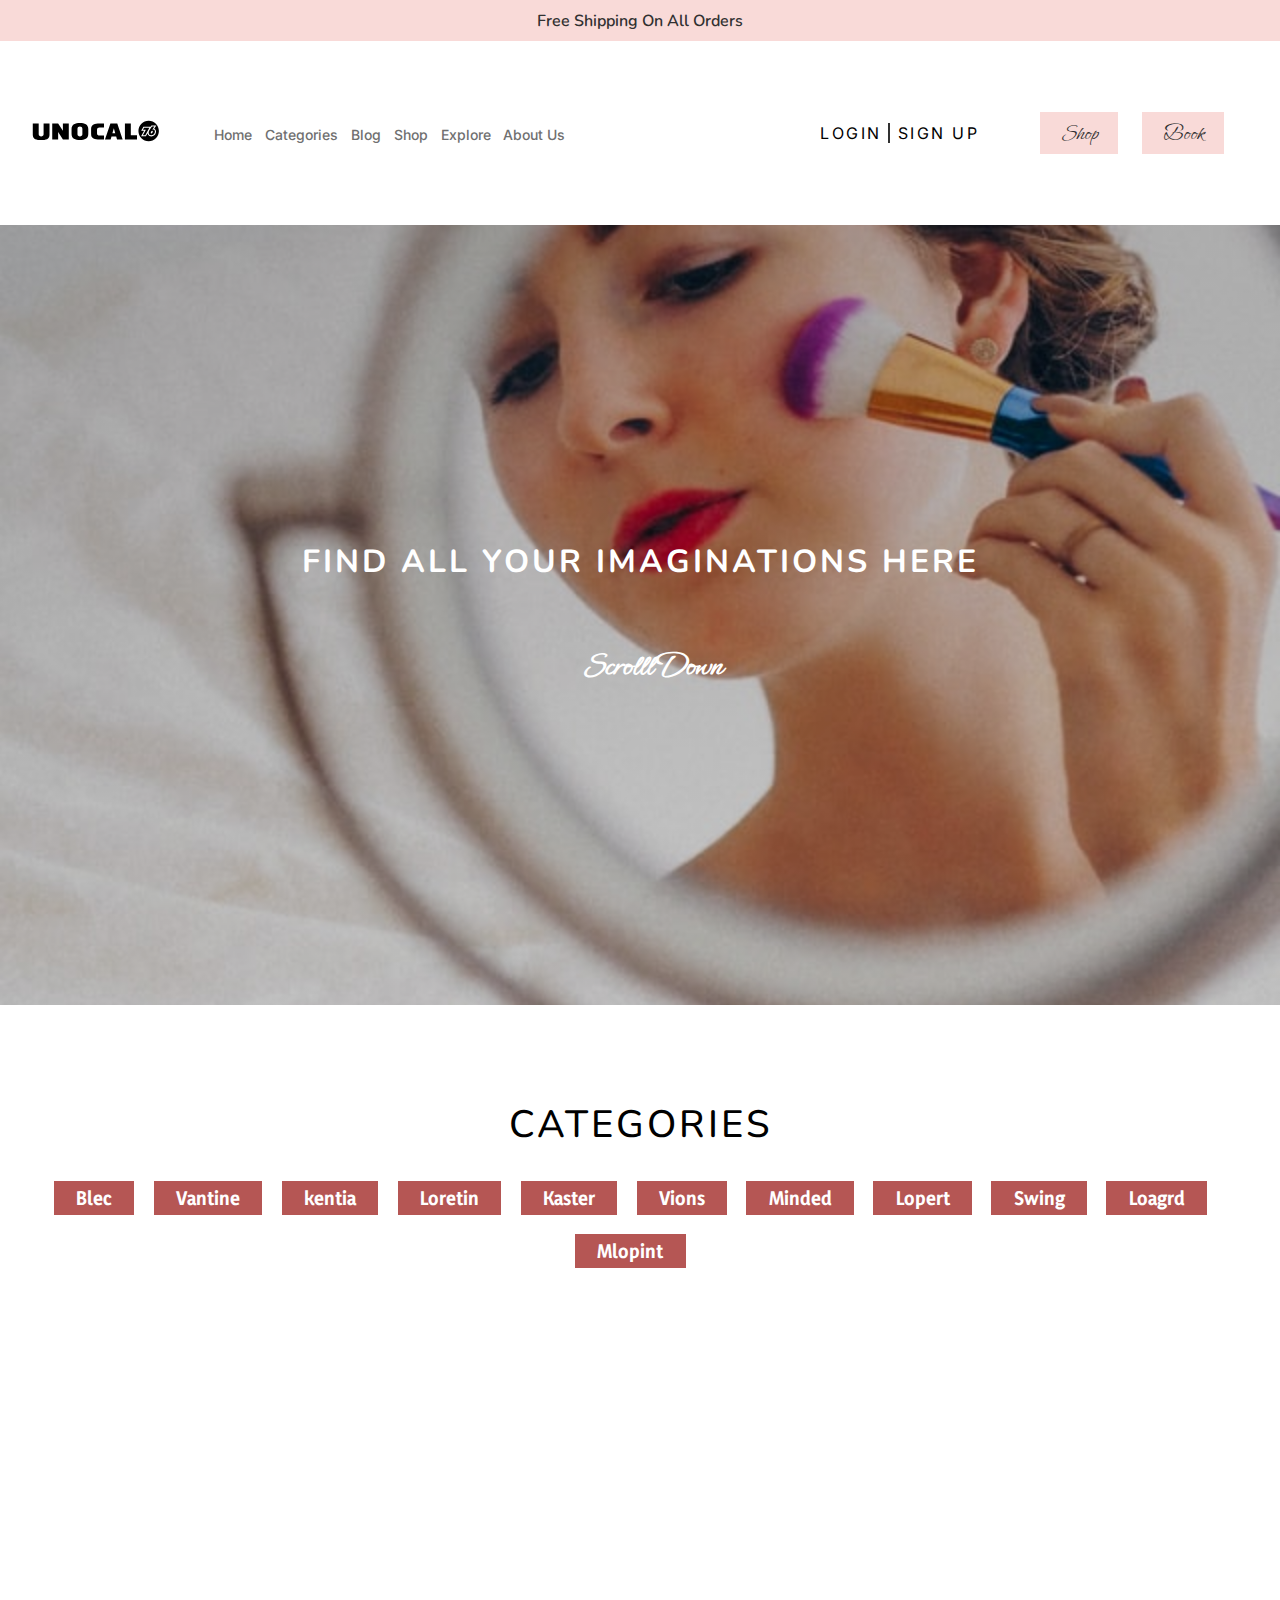
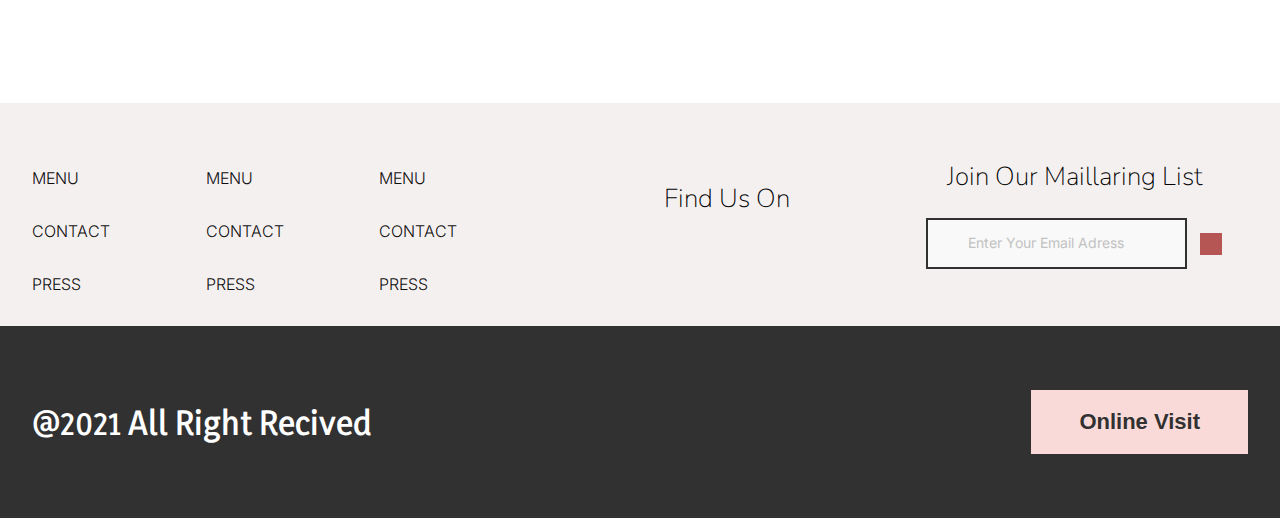
<file: categories.html>
<!DOCTYPE html>
<html lang="en">
<head>
    <meta charset="UTF-8">
    <meta http-equiv="X-UA-Compatible" content="IE=edge">
    <meta name="viewport" content="width=device-width, initial-scale=1.0">
    <title>UnOcal</title>

    <!----------FONT AWESOME---------->
    <link rel="stylesheet" href="https://cdnjs.cloudflare.com/ajax/libs/font-awesome/5.15.3/css/all.min.css" integrity="sha512-iBBXm8fW90+nuLcSKlbmrPcLa0OT92xO1BIsZ+ywDWZCvqsWgccV3gFoRBv0z+8dLJgyAHIhR35VZc2oM/gI1w==" crossorigin="anonymous" />
    <link rel="stylesheet" href="./css/style.css">
    <link rel="stylesheet" href="./css/utlity.css">
    <link rel="stylesheet" href="./css/swiper-bundle.min.css">

    <link rel="preconnect" href="https://fonts.googleapis.com">
<link rel="preconnect" href="https://fonts.gstatic.com" crossorigin>
<link href="https://fonts.googleapis.com/css2?family=Ephesis&family=Inter:wght@100;300;400;500;700&family=Nunito:ital,wght@0,200;0,400;0,500;0,700;1,200&family=Yaldevi:wght@200;400;600;700&display=swap" rel="stylesheet">


</head>
<body>

         <!-----------------ADVERT TOP AREA------------------>
         <section class="advert--top__div">
            <h1 class="headline--advert__top text-center">Free Shipping On All Orders</h1>
        </section>
          <!-----------------END ADVERT TOP AREA------------------>

          
      <!--------------------CONTAINER AREA------------------------>
      <div class="container--unocal">


    <!-----------------NAVBAR------------------>
    <nav class="navbar--flex-sp">
        <div class="logo--div__unocal d-flex-c ">
            <a href="index.html">
              <img src="./img/unocal76.svg" class="main--logo__unocal" alt=""></a>
          
                  <div class="mr--nav-fix"></div>
            <ul class="ul--flex__unocal d-flex-c">
            <li><a href="index.html" class="active" > Home  </a></li>
            <li class="dropdown--show-1" > <a href="./categories.html"  > Categories <i class="fas fa-chevron-down"></i></a>
            <ul class="dropeddown--list">
                <div class="d-grid dropeddown--grid__nav">
        <div class="g-col-2">
            <div class="first--grid__div">
                <li><a href="./categories.html">Blec  </a> <i class="fas fa-chevron-right"></i></li>
                <li><a href="./categories.html">Vantine  </a> <i class="fas fa-chevron-right"></i></li>
                <li><a href="./categories.html">Kenita </a> <i class="fas fa-chevron-right"></i> </li>
                <li><a href="./categories.html">Loretin </a> <i class="fas fa-chevron-right"></i> </li>
            </div>
            <div class="second--grid__div">
                <li><a href="./categories.html">Kaster  </a> <i class="fas fa-chevron-right"></i></li>
                <li><a href="./categories.html">Vions  </a> <i class="fas fa-chevron-right"></i></li>
                <li><a href="./categories.html">Minrd  </a> <i class="fas fa-chevron-right"></i></li>
                <li><a href="./categories.html">Lopert  </a> <i class="fas fa-chevron-right"></i></li>
            </div>
        </div>
                </div>
            </ul>
            </li>
            <li><a href="#"> Blog </a></li>
            <li><a href="./shop.html"> Shop </a></li>
            <li class="dropdown--show-2"  ><a href="./categories.html"> Explore <i class="fas fa-chevron-down"></i> </a>
                <ul class="dropeddown--list ">
                   <div class="d-grid">
            <div class="g-col-3 pt-1">
        <div class="img--dropdown__img">
       <img src="./img/laura-chouette-rNx2plB7-TQ-unsplash.jpg" alt="" class="dropdown--img">
        </div>
        <div class="ul--dropdown__first">
            <li><a href="./categories.html">Variten  </a> <i class="fas fa-chevron-right"></i></li>
            <li><a href="./categories.html">Clubes  </a> <i class="fas fa-chevron-right"></i></li>
            <li  class="dropdown--show-3" ><a href="#">SoapsLin  </a> <i class="fas fa-chevron-right"></i>
            </li>
            <li><a href="./categories.html">Lopint  </a> <i class="fas fa-chevron-right"></i></li>
        </div>

        <div class="ul--dropdown__second">
            <li><a href="./categories.html">Clern  </a> <i class="fas fa-chevron-right"></i></li>
            <li><a href="./categories.html">Rontas  </a> <i class="fas fa-chevron-right"></i></li>
            <li  class="dropdown--show-3" ><a href="#">Soasd  </a> <i class="fas fa-chevron-down"></i>
            <ul class="dropeddown--list--next">
         <li>  <a href="./categories.html">New Makeup</a> </li>
         <li>  <a href="./categories.html">Young Makeup</a> </li>
         <li>  <a href="./categories.html">Old Makeup</a> </li>
            </ul>
            </li>
            <li><a href="#">Rerte  </a> <i class="fas fa-chevron-right"></i></li>
        </div>

            </div>
                   </div>
                </ul>
            </li>
            <li><a href="./about-us.html"> About Us </a></li>
           
            </ul>
        </div>

        <div class="main--action--div__unocal d-flex-c">
            <div class="login--btns d-flex-c">
                <button class="btn--login__unocal">LOGIN</button>
                <button class="btn--signup__unocal"> SIGN UP</button>
            </div>

            

           <i class="fas fa-cart-arrow-down cart--nav__icon"></i>
           <div class="mobile--bar__div">
               <div class="single--bar"></div>
               <div class="single--bar"></div>
               <div class="single--bar"></div>
           </div>
           <div class="shopping-btns d-flex-c">
            <button class="btn--shop__unocal">Shop</button>
            <button class="btn--book__unocal">Book</button>
        </div>
           
        </div>

        <div class="sidebar--mobile__div">
          <div class="mt-fixed-sidebar"></div>
          <i class="far fa-window-close closing--sidebar"></i>
          
          <ul class="sidebar--ul">
            <li><a href="#" class="active" > Home  </a></li>
            <li class="sidebar-dropdown--show-1" > <a href="#"  > Categories <i class="fas fa-chevron-down"></i></a>
            <ul class="sidebar-dropeddown--list">
                <div class="d-grid dropeddown--grid__nav">
        <div class="g-col-2">
            <div class="first--grid__div ">
                <li><a href="./categories.html">Blec  </a> </li>
                <li><a href="./categories.html">Vantine  </a> </li>
                <li><a href="./categories.html">Kenita </a>  </li>
                <li><a href="./categories.html">Loretin </a>  </li>
            </div>
            <div class="second--grid__div">
                <li><a href="./categories.html">Kaster  </a> </li>
                <li><a href="./categories.html">Vions  </a> </li>
                <li><a href="./categories.html">Minrd  </a> </li>
                <li><a href="./categories.html">Lopert  </a> </li>
            </div>
        </div>
                </div>
            </ul>
            </li>
            <li><a href="./categories.html"> Blog </a></li>
            <li><a href="./categories.html"> Shop </a></li>
            <li class="sidebar-dropdown--show-2"  ><a href="#"> Explore <i class="fas fa-chevron-down"></i> </a>
                <ul class="sidebar-dropeddown--list ">
                   <div class="d-grid">
                    <div class="img--dropdown__img">
                        
                         </div>
            <div class="g-col-2">
               
        <div class="ul--dropdown__first d-flex-c">
            <li><a href="./categories.html">Variten  </a> </li>
            <li><a href="./categories.html">Clubes  </a> </li>
            <li  class="dropdown--show-3" ><a href="./categories.html">SoapsLin  </a>  </li>
           
            <li><a href="./categories.html">Lopint  </a> </li>
            <li><a href="./categories.html">Clern  </a> </li>
            <li><a href="./categories.html">Rontas  </a> </li>
            <li  class="" ><a href="./categories.html">Soasd  </a>
           
            </li>
            <li><a href="./categories.html">Rerte  </a> </li>
        </div>


            </div>
                   </div>
                </ul>
            </li>
            <li><a href="#"> About Us </a></li>
           
          </ul>
        </div>
    </nav>

    <!-----------------END NAVBAR------------------>
    
    
        </div>
          <!--------------------END CONTAINER AREA------------------------>


     <!-----------------CATEGROES HERO AREA------------------>
     
     <div class="heroarea__section">
        <div class="hero-area__img " style="background: linear-gradient(rgba(0,0,0,0.3), rgba(0,0,0,0.2)) ,url('./img/laura-chouette-rNx2plB7-TQ-unsplash.jpg ') center / cover no-repeat;" >
            <div class="flex-col">
                <h1 class="main--headline__hero w-75">Find all your imaginations here</h1>
               
                <button class="btn scrol--btn mt-5"> <i class="fas fa-chevron-down hero--icon__single text-white"></i> Scrolll Down</button>
            </div>
     
        </div>
     </div>
     <!-----------------END SHOP HERO AREA------------------>

        <!-----------------CATEGROES------------------>
         <div class="mt-5"></div>
        <section class="catefroeis--shop__div">
            <div class="container--unocal">
                <h1 class="text-center main--headline__md">Categories</h1>
                <div class="mt-3"></div>
                <div class="flex-row f-wrap">
                <h1 class="headline--main__categ">Blec</h1>
                <h1 class="headline--main__categ">Vantine</h1>
                <h1 class="headline--main__categ">kentia</h1>
                <h1 class="headline--main__categ">Loretin</h1>
                <h1 class="headline--main__categ">Kaster</h1>
                <h1 class="headline--main__categ">Vions</h1>
                <h1 class="headline--main__categ">Minded</h1>
                <h1 class="headline--main__categ">Lopert</h1>
                <h1 class="headline--main__categ">Swing</h1>
                <h1 class="headline--main__categ">Loagrd</h1>
                <h1 class="headline--main__categ">Mlopint</h1>
                </div>

        <!--------------------CATEGORIES PRODUCTS------------------------>
        <div class="mt-fixed"></div>
        <div class="category__product--selected">
           
            <div class="main--category__div--selection">
                <h1 class="main--headline__md">Category: <span class="category__tit--selected"></span> </h1>
            <div class="d-grid categoryies--grid">
                <div class="g-col-3">

                   <div class="single--category__selected--div my-3">                     
                        <div class="flex-col">
                           <div class="d-flex">
                            <div class="single--info__selected ">
                                <img src="./img/freestocks-AFvUO61NlOU-unsplash.jpg" alt="" class="single--img__selected">
                                <div class="price__product--div f-sp align-center mt-2">
                                    <div class="d-flex-c" >
                                        <h1 class="price--actual__product">$35.50</h1>
                                        <h3 class="price--previous__product">$40.50</h3>
                                    </div>
                                    <h6 class="price--discount__product">15%</h6>
                
                                </div>
                                <h1 class="single--headlien__selected mt-1">Accordinaton Vale</h1>
                                <p class="main--paragraph mt-1">Lorem ipsum dolor, sit amet consectetur adipisicing elit. Atque natus omnis architecto facilis! Veniam quaerat dolore, quo iure voluptatum eveniet at autem voluptate!</p>
                                <div class="d-flex-c add-to-cart__porduct--div mt-1">
                                    <i class="fas fa-cart-arrow-down cart--product__icon"></i>
                                    <h4 class="add-to-cart__headline">Add To Cart</h4>
                                  </div>
                                  <div class="inside__overlay--selected">
                                      <div class="icons--overlay__selected">
                                        <i class="far fa-eye inside__overlay--icon mt-1 show-popup__icon"></i><br>
                                        <i class="far fa-heart inside__overlay--icon mt-1"></i><br>
                                        <i class="far fa-bell inside__overlay--icon mt-1"></i>
                                      </div>
                                    
                                  </div>
                            </div>
                           <div class="starts__div--selected">
                            <i class="fas fa-star prodict--star__single mt-1"></i>
                            <i class="fas fa-star prodict--star__single mt-1"></i>
                            <i class="fas fa-star prodict--star__single mt-1"></i>
                            <i class="fas fa-star prodict--star__single mt-1"></i>
                            <i class="fas fa-star prodict--star__single mt-1"></i>
                           </div>
                           </div>                            
                               </div>
                    <div class="popup--catego__div">
                        <div class="main__popup--div__categories">
                            <i class="far fa-window-close closing--popup"></i>
                      <div class="d-grid popup__grid-cat">
                        <div class="cu-popu-g-col-2">
                            <div class="product__gallery--popup">
                    <div class="mt-5 mx-3">
                    <img src="./img/chalo-garcia-9pszsLaXh7A-unsplash.jpg" alt="" class="img--porduct__gallery--popup">
                    <div class="d-grid">
                        <div class="g-col-3 mt-2">
                    <img src="./img/prodcuts/175-1754425_makeup-kit-products-png-transparent-images-makeup-kit.png" alt="" class="single--gallery__small--popup">
                    <img src="./img/prodcuts/213-2135723_home-cosmetic-makeup-brushes-makeup-brushes-hd-png.png" alt="" class="single--gallery__small--popup">
                    <img src="./img/prodcuts/384-3841980_iope-makeup-hd-png-download.png" alt="" class="single--gallery__small--popup">
                        </div>
                    </div>

                    </div>
                            </div>
                            <div class="info__gallery--popup mt-5 mx-3">
                        <h1 class="headlien--above__popup">The Fremitive Laivian</h1>
                        <h1 class="headlien--main__popup mt-1">The Phamacy Including Vip Makeup</h1>
                        <p class="mt-1 main--paragraph">Lorem ipsum dolor, sit amet consectetur adipisicing elit. Voluptatem adipisci molestias dolorum dicta? Quos, accusamus praesentium vel cupiditate a aspernatur dolorum rem!</p>
                        <div class="price__product--div f-sp align-center mt-2">
                            <div class="d-flex-c" >
                                <h1 class="price--actual__product">$35.50</h1>
                                <h3 class="price--previous__product">$40.50</h3>
                            </div>
                            <h6 class="price--discount__product">15%</h6> 
                        </div>
                        <div class="d-flex-c rating--sidebar__div mt-2">                 
                            <i class="fas fa-star prodict--star__single"></i>
                            <i class="fas fa-star prodict--star__single"></i>
                            <i class="fas fa-star prodict--star__single"></i>
                            <i class="fas fa-star prodict--star__single"></i>
                            <i class="fas fa-star prodict--star__single"></i>        
                          </div>
                          <div class="d-flex-c add-to-cart__porduct--div mt-2">
                            <i class="fas fa-cart-arrow-down cart--product__icon"></i>
                            <h4 class="add-to-cart__headline">Add To Cart</h4>
                          </div>

                            </div>
                        </div>
                      </div>
                        </div> 
                    </div>
                   </div>    

                   <div class="single--category__selected--div my-3">                     
                        <div class="flex-col">
                           <div class="d-flex">
                            <div class="single--info__selected ">
                                <img src="./img/freestocks-AFvUO61NlOU-unsplash.jpg" alt="" class="single--img__selected">
                                <div class="price__product--div f-sp align-center mt-2">
                                    <div class="d-flex-c" >
                                        <h1 class="price--actual__product">$35.50</h1>
                                        <h3 class="price--previous__product">$40.50</h3>
                                    </div>
                                    <h6 class="price--discount__product">15%</h6>
                
                                </div>
                                <h1 class="single--headlien__selected mt-1">Accordinaton Vale</h1>
                                <p class="main--paragraph mt-1">Lorem ipsum dolor, sit amet consectetur adipisicing elit. Atque natus omnis architecto facilis! Veniam quaerat dolore, quo iure voluptatum eveniet at autem voluptate!</p>
                                <div class="d-flex-c add-to-cart__porduct--div mt-1">
                                    <i class="fas fa-cart-arrow-down cart--product__icon"></i>
                                    <h4 class="add-to-cart__headline">Add To Cart</h4>
                                  </div>
                                  <div class="inside__overlay--selected">
                                      <div class="icons--overlay__selected">
                                        <i class="far fa-eye inside__overlay--icon mt-1 show-popup__icon"></i><br>
                                        <i class="far fa-heart inside__overlay--icon mt-1"></i><br>
                                        <i class="far fa-bell inside__overlay--icon mt-1"></i>
                                      </div>
                                    
                                  </div>
                            </div>
                           <div class="starts__div--selected">
                            <i class="fas fa-star prodict--star__single mt-1"></i>
                            <i class="fas fa-star prodict--star__single mt-1"></i>
                            <i class="fas fa-star prodict--star__single mt-1"></i>
                            <i class="fas fa-star prodict--star__single mt-1"></i>
                            <i class="fas fa-star prodict--star__single mt-1"></i>
                           </div>
                           </div>                            
                               </div>
                    <div class="popup--catego__div">
                        <div class="main__popup--div__categories">
                            <i class="far fa-window-close closing--popup"></i>
                      <div class="d-grid popup__grid-cat">
                        <div class="cu-popu-g-col-2">
                            <div class="product__gallery--popup">
                    <div class="mt-5 mx-3">
                    <img src="./img/chalo-garcia-9pszsLaXh7A-unsplash.jpg" alt="" class="img--porduct__gallery--popup">
                    <div class="d-grid">
                        <div class="g-col-3 mt-2">
                    <img src="./img/prodcuts/175-1754425_makeup-kit-products-png-transparent-images-makeup-kit.png" alt="" class="single--gallery__small--popup">
                    <img src="./img/prodcuts/213-2135723_home-cosmetic-makeup-brushes-makeup-brushes-hd-png.png" alt="" class="single--gallery__small--popup">
                    <img src="./img/prodcuts/384-3841980_iope-makeup-hd-png-download.png" alt="" class="single--gallery__small--popup">
                        </div>
                    </div>

                    </div>
                            </div>
                            <div class="info__gallery--popup mt-5 mx-3">
                        <h1 class="headlien--above__popup">The Fremitive Laivian</h1>
                        <h1 class="headlien--main__popup mt-1">The Phamacy Including Vip Makeup</h1>
                        <p class="mt-1 main--paragraph">Lorem ipsum dolor, sit amet consectetur adipisicing elit. Voluptatem adipisci molestias dolorum dicta? Quos, accusamus praesentium vel cupiditate a aspernatur dolorum rem!</p>
                        <div class="price__product--div f-sp align-center mt-2">
                            <div class="d-flex-c" >
                                <h1 class="price--actual__product">$35.50</h1>
                                <h3 class="price--previous__product">$40.50</h3>
                            </div>
                            <h6 class="price--discount__product">15%</h6> 
                        </div>
                        <div class="d-flex-c rating--sidebar__div mt-2">                 
                            <i class="fas fa-star prodict--star__single"></i>
                            <i class="fas fa-star prodict--star__single"></i>
                            <i class="fas fa-star prodict--star__single"></i>
                            <i class="fas fa-star prodict--star__single"></i>
                            <i class="fas fa-star prodict--star__single"></i>        
                          </div>
                          <div class="d-flex-c add-to-cart__porduct--div mt-2">
                            <i class="fas fa-cart-arrow-down cart--product__icon"></i>
                            <h4 class="add-to-cart__headline">Add To Cart</h4>
                          </div>

                            </div>
                        </div>
                      </div>
                        </div> 
                    </div>
                   </div>    

                   <div class="single--category__selected--div my-3">                     
                        <div class="flex-col">
                           <div class="d-flex">
                            <div class="single--info__selected ">
                                <img src="./img/freestocks-AFvUO61NlOU-unsplash.jpg" alt="" class="single--img__selected">
                                <div class="price__product--div f-sp align-center mt-2">
                                    <div class="d-flex-c" >
                                        <h1 class="price--actual__product">$35.50</h1>
                                        <h3 class="price--previous__product">$40.50</h3>
                                    </div>
                                    <h6 class="price--discount__product">15%</h6>
                
                                </div>
                                <h1 class="single--headlien__selected mt-1">Accordinaton Vale</h1>
                                <p class="main--paragraph mt-1">Lorem ipsum dolor, sit amet consectetur adipisicing elit. Atque natus omnis architecto facilis! Veniam quaerat dolore, quo iure voluptatum eveniet at autem voluptate!</p>
                                <div class="d-flex-c add-to-cart__porduct--div mt-1">
                                    <i class="fas fa-cart-arrow-down cart--product__icon"></i>
                                    <h4 class="add-to-cart__headline">Add To Cart</h4>
                                  </div>
                                  <div class="inside__overlay--selected">
                                      <div class="icons--overlay__selected">
                                        <i class="far fa-eye inside__overlay--icon mt-1 show-popup__icon"></i><br>
                                        <i class="far fa-heart inside__overlay--icon mt-1"></i><br>
                                        <i class="far fa-bell inside__overlay--icon mt-1"></i>
                                      </div>
                                    
                                  </div>
                            </div>
                           <div class="starts__div--selected">
                            <i class="fas fa-star prodict--star__single mt-1"></i>
                            <i class="fas fa-star prodict--star__single mt-1"></i>
                            <i class="fas fa-star prodict--star__single mt-1"></i>
                            <i class="fas fa-star prodict--star__single mt-1"></i>
                            <i class="fas fa-star prodict--star__single mt-1"></i>
                           </div>
                           </div>                            
                               </div>
                    <div class="popup--catego__div">
                        <div class="main__popup--div__categories">
                            <i class="far fa-window-close closing--popup"></i>
                      <div class="d-grid popup__grid-cat">
                        <div class="cu-popu-g-col-2">
                            <div class="product__gallery--popup">
                    <div class="mt-5 mx-3">
                    <img src="./img/chalo-garcia-9pszsLaXh7A-unsplash.jpg" alt="" class="img--porduct__gallery--popup">
                    <div class="d-grid">
                        <div class="g-col-3 mt-2">
                    <img src="./img/prodcuts/175-1754425_makeup-kit-products-png-transparent-images-makeup-kit.png" alt="" class="single--gallery__small--popup">
                    <img src="./img/prodcuts/213-2135723_home-cosmetic-makeup-brushes-makeup-brushes-hd-png.png" alt="" class="single--gallery__small--popup">
                    <img src="./img/prodcuts/384-3841980_iope-makeup-hd-png-download.png" alt="" class="single--gallery__small--popup">
                        </div>
                    </div>

                    </div>
                            </div>
                            <div class="info__gallery--popup mt-5 mx-3">
                        <h1 class="headlien--above__popup">The Fremitive Laivian</h1>
                        <h1 class="headlien--main__popup mt-1">The Phamacy Including Vip Makeup</h1>
                        <p class="mt-1 main--paragraph">Lorem ipsum dolor, sit amet consectetur adipisicing elit. Voluptatem adipisci molestias dolorum dicta? Quos, accusamus praesentium vel cupiditate a aspernatur dolorum rem!</p>
                        <div class="price__product--div f-sp align-center mt-2">
                            <div class="d-flex-c" >
                                <h1 class="price--actual__product">$35.50</h1>
                                <h3 class="price--previous__product">$40.50</h3>
                            </div>
                            <h6 class="price--discount__product">15%</h6> 
                        </div>
                        <div class="d-flex-c rating--sidebar__div mt-2">                 
                            <i class="fas fa-star prodict--star__single"></i>
                            <i class="fas fa-star prodict--star__single"></i>
                            <i class="fas fa-star prodict--star__single"></i>
                            <i class="fas fa-star prodict--star__single"></i>
                            <i class="fas fa-star prodict--star__single"></i>        
                          </div>
                          <div class="d-flex-c add-to-cart__porduct--div mt-2">
                            <i class="fas fa-cart-arrow-down cart--product__icon"></i>
                            <h4 class="add-to-cart__headline">Add To Cart</h4>
                          </div>

                            </div>
                        </div>
                      </div>
                        </div> 
                    </div>
                   </div>    

  

                </div>
            </div>
            </div>
        </div>
       
        <!--------------------END CATEGORIES PRODUCTS------------------------>

            </div>
        </section>
        <!-----------------END CATEGROES------------------>

          <!-----------------SHOPPING------------------>

          
          <div class="mt-fixed"></div>  
            <!-- <div class="section--shopiing__div">
                <div class="container--unocal">
                    
                    <div class="main--section__sldier">
                        <h1 class="main--headline__md">New Arrivals</h1>
                        <div class="mt-5"></div>
                        <div class="single-slider__main">
                            <div class="swiper-categores-1">
                     <div class="swiper-wrapper">
                         
                     <div class="swiper-slide">
                         <div class="single--product__shop">
                             <img src="./img/prodcuts/159-1596446_makeup-brush-stand-hd-png-download.png" alt="" class="product--single__img">
                             <div class="price__product--div f-sp align-center mt-2">
                                 <div class="d-flex-c" >
                                     <h1 class="price--actual__product">$35.50</h1>
                                     <h3 class="price--previous__product">$40.50</h3>
                                 </div>
                                 <h6 class="price--discount__product">15%</h6>
             
                             </div>
                             <h1 class="produt__title--signle mt-2">Bellfrent Social Lintenter</h1>
                             <div class="d-flex-c rating--sidebar__div mt-1">
                                 
                                 <i class="fas fa-star prodict--star__single"></i>
                                 <i class="fas fa-star prodict--star__single"></i>
                                 <i class="fas fa-star prodict--star__single"></i>
                                 <i class="fas fa-star prodict--star__single"></i>
                                 <i class="fas fa-star prodict--star__single"></i>
             
                               </div>
                               <p class="mt-1 main--paragraph">Lorem ipsum dolor sit amet consectetur adipisicing elit. Hic, dignissimos reiciendis illum quos rem placeat?</p>
                               <div class="d-flex-c add-to-cart__porduct--div mt-1">
                                 <i class="fas fa-cart-arrow-down cart--product__icon"></i>
                                 <h4 class="add-to-cart__headline">Add To Cart</h4>
                               </div>
             
                               <button class="btn new--product__btn">New</button>
                           
                           </div>
                     </div>
                         
                     <div class="swiper-slide">
                         <div class="single--product__shop">
                             <img src="./img/prodcuts/159-1596446_makeup-brush-stand-hd-png-download.png" alt="" class="product--single__img">
                             <div class="price__product--div f-sp align-center mt-2">
                                 <div class="d-flex-c" >
                                     <h1 class="price--actual__product">$35.50</h1>
                                     <h3 class="price--previous__product">$40.50</h3>
                                 </div>
                                 <h6 class="price--discount__product">15%</h6>
             
                             </div>
                             <h1 class="produt__title--signle mt-2">Bellfrent Social Lintenter</h1>
                             <div class="d-flex-c rating--sidebar__div mt-1">
                                 
                                 <i class="fas fa-star prodict--star__single"></i>
                                 <i class="fas fa-star prodict--star__single"></i>
                                 <i class="fas fa-star prodict--star__single"></i>
                                 <i class="fas fa-star prodict--star__single"></i>
                                 <i class="fas fa-star prodict--star__single"></i>
             
                               </div>
                               <p class="mt-1 main--paragraph">Lorem ipsum dolor sit amet consectetur adipisicing elit. Hic, dignissimos reiciendis illum quos rem placeat?</p>
                               <div class="d-flex-c add-to-cart__porduct--div mt-1">
                                 <i class="fas fa-cart-arrow-down cart--product__icon"></i>
                                 <h4 class="add-to-cart__headline">Add To Cart</h4>
                               </div>
             
                               <button class="btn new--product__btn">New</button>
                           
                           </div>
                     </div>
                         
                     <div class="swiper-slide">
                         <div class="single--product__shop">
                             <img src="./img/prodcuts/159-1596446_makeup-brush-stand-hd-png-download.png" alt="" class="product--single__img">
                             <div class="price__product--div f-sp align-center mt-2">
                                 <div class="d-flex-c" >
                                     <h1 class="price--actual__product">$35.50</h1>
                                     <h3 class="price--previous__product">$40.50</h3>
                                 </div>
                                 <h6 class="price--discount__product">15%</h6>
             
                             </div>
                             <h1 class="produt__title--signle mt-2">Bellfrent Social Lintenter</h1>
                             <div class="d-flex-c rating--sidebar__div mt-1">
                                 
                                 <i class="fas fa-star prodict--star__single"></i>
                                 <i class="fas fa-star prodict--star__single"></i>
                                 <i class="fas fa-star prodict--star__single"></i>
                                 <i class="fas fa-star prodict--star__single"></i>
                                 <i class="fas fa-star prodict--star__single"></i>
             
                               </div>
                               <p class="mt-1 main--paragraph">Lorem ipsum dolor sit amet consectetur adipisicing elit. Hic, dignissimos reiciendis illum quos rem placeat?</p>
                               <div class="d-flex-c add-to-cart__porduct--div mt-1">
                                 <i class="fas fa-cart-arrow-down cart--product__icon"></i>
                                 <h4 class="add-to-cart__headline">Add To Cart</h4>
                               </div>
             
                               <button class="btn new--product__btn">New</button>
                           
                           </div>
                     </div>
                         
                     <div class="swiper-slide">
                         <div class="single--product__shop">
                             <img src="./img/prodcuts/159-1596446_makeup-brush-stand-hd-png-download.png" alt="" class="product--single__img">
                             <div class="price__product--div f-sp align-center mt-2">
                                 <div class="d-flex-c" >
                                     <h1 class="price--actual__product">$35.50</h1>
                                     <h3 class="price--previous__product">$40.50</h3>
                                 </div>
                                 <h6 class="price--discount__product">15%</h6>
             
                             </div>
                             <h1 class="produt__title--signle mt-2">Bellfrent Social Lintenter</h1>
                             <div class="d-flex-c rating--sidebar__div mt-1">
                                 
                                 <i class="fas fa-star prodict--star__single"></i>
                                 <i class="fas fa-star prodict--star__single"></i>
                                 <i class="fas fa-star prodict--star__single"></i>
                                 <i class="fas fa-star prodict--star__single"></i>
                                 <i class="fas fa-star prodict--star__single"></i>
             
                               </div>
                               <p class="mt-1 main--paragraph">Lorem ipsum dolor sit amet consectetur adipisicing elit. Hic, dignissimos reiciendis illum quos rem placeat?</p>
                               <div class="d-flex-c add-to-cart__porduct--div mt-1">
                                 <i class="fas fa-cart-arrow-down cart--product__icon"></i>
                                 <h4 class="add-to-cart__headline">Add To Cart</h4>
                               </div>
             
                               <button class="btn new--product__btn">New</button>
                           
                           </div>
                     </div>
                         
                     <div class="swiper-slide">
                         <div class="single--product__shop">
                             <img src="./img/prodcuts/159-1596446_makeup-brush-stand-hd-png-download.png" alt="" class="product--single__img">
                             <div class="price__product--div f-sp align-center mt-2">
                                 <div class="d-flex-c" >
                                     <h1 class="price--actual__product">$35.50</h1>
                                     <h3 class="price--previous__product">$40.50</h3>
                                 </div>
                                 <h6 class="price--discount__product">15%</h6>
             
                             </div>
                             <h1 class="produt__title--signle mt-2">Bellfrent Social Lintenter</h1>
                             <div class="d-flex-c rating--sidebar__div mt-1">
                                 
                                 <i class="fas fa-star prodict--star__single"></i>
                                 <i class="fas fa-star prodict--star__single"></i>
                                 <i class="fas fa-star prodict--star__single"></i>
                                 <i class="fas fa-star prodict--star__single"></i>
                                 <i class="fas fa-star prodict--star__single"></i>
             
                               </div>
                               <p class="mt-1 main--paragraph">Lorem ipsum dolor sit amet consectetur adipisicing elit. Hic, dignissimos reiciendis illum quos rem placeat?</p>
                               <div class="d-flex-c add-to-cart__porduct--div mt-1">
                                 <i class="fas fa-cart-arrow-down cart--product__icon"></i>
                                 <h4 class="add-to-cart__headline">Add To Cart</h4>
                               </div>
             
                               <button class="btn new--product__btn">New</button>
                           
                           </div>
                     </div>
                         
                     <div class="swiper-slide">
                         <div class="single--product__shop">
                             <img src="./img/prodcuts/159-1596446_makeup-brush-stand-hd-png-download.png" alt="" class="product--single__img">
                             <div class="price__product--div f-sp align-center mt-2">
                                 <div class="d-flex-c" >
                                     <h1 class="price--actual__product">$35.50</h1>
                                     <h3 class="price--previous__product">$40.50</h3>
                                 </div>
                                 <h6 class="price--discount__product">15%</h6>
             
                             </div>
                             <h1 class="produt__title--signle mt-2">Bellfrent Social Lintenter</h1>
                             <div class="d-flex-c rating--sidebar__div mt-1">
                                 
                                 <i class="fas fa-star prodict--star__single"></i>
                                 <i class="fas fa-star prodict--star__single"></i>
                                 <i class="fas fa-star prodict--star__single"></i>
                                 <i class="fas fa-star prodict--star__single"></i>
                                 <i class="fas fa-star prodict--star__single"></i>
             
                               </div>
                               <p class="mt-1 main--paragraph">Lorem ipsum dolor sit amet consectetur adipisicing elit. Hic, dignissimos reiciendis illum quos rem placeat?</p>
                               <div class="d-flex-c add-to-cart__porduct--div mt-1">
                                 <i class="fas fa-cart-arrow-down cart--product__icon"></i>
                                 <h4 class="add-to-cart__headline">Add To Cart</h4>
                               </div>
             
                               <button class="btn new--product__btn">New</button>
                           
                           </div>
                     </div>
                         
                     <div class="swiper-slide">
                         <div class="single--product__shop">
                             <img src="./img/prodcuts/159-1596446_makeup-brush-stand-hd-png-download.png" alt="" class="product--single__img">
                             <div class="price__product--div f-sp align-center mt-2">
                                 <div class="d-flex-c" >
                                     <h1 class="price--actual__product">$35.50</h1>
                                     <h3 class="price--previous__product">$40.50</h3>
                                 </div>
                                 <h6 class="price--discount__product">15%</h6>
             
                             </div>
                             <h1 class="produt__title--signle mt-2">Bellfrent Social Lintenter</h1>
                             <div class="d-flex-c rating--sidebar__div mt-1">
                                 
                                 <i class="fas fa-star prodict--star__single"></i>
                                 <i class="fas fa-star prodict--star__single"></i>
                                 <i class="fas fa-star prodict--star__single"></i>
                                 <i class="fas fa-star prodict--star__single"></i>
                                 <i class="fas fa-star prodict--star__single"></i>
             
                               </div>
                               <p class="mt-1 main--paragraph">Lorem ipsum dolor sit amet consectetur adipisicing elit. Hic, dignissimos reiciendis illum quos rem placeat?</p>
                               <div class="d-flex-c add-to-cart__porduct--div mt-1">
                                 <i class="fas fa-cart-arrow-down cart--product__icon"></i>
                                 <h4 class="add-to-cart__headline">Add To Cart</h4>
                               </div>
             
                               <button class="btn new--product__btn">New</button>
                           
                           </div>
                     </div>
         
                     </div>
                     <div class="swiper-button-prev"></div>
                     <div class="swiper-button-next"></div>
                            </div>
                        </div>
                    </div>
     <div class="mt-fixed"></div>
                    <div class="main--section__sldier">
                        <h1 class="main--headline__md">Best Selling</h1>
                        <div class="mt-5"></div>
                        <div class="single-slider__main">
                            <div class="swiper-categores-2">
                     <div class="swiper-wrapper">
                         
                     <div class="swiper-slide">
                         <div class="single--product__shop">
                             <img src="./img/prodcuts/159-1596446_makeup-brush-stand-hd-png-download.png" alt="" class="product--single__img">
                             <div class="price__product--div f-sp align-center mt-2">
                                 <div class="d-flex-c" >
                                     <h1 class="price--actual__product">$35.50</h1>
                                     <h3 class="price--previous__product">$40.50</h3>
                                 </div>
                                 <h6 class="price--discount__product">15%</h6>
             
                             </div>
                             <h1 class="produt__title--signle mt-2">Bellfrent Social Lintenter</h1>
                             <div class="d-flex-c rating--sidebar__div mt-1">
                                 
                                 <i class="fas fa-star prodict--star__single"></i>
                                 <i class="fas fa-star prodict--star__single"></i>
                                 <i class="fas fa-star prodict--star__single"></i>
                                 <i class="fas fa-star prodict--star__single"></i>
                                 <i class="fas fa-star prodict--star__single"></i>
             
                               </div>
                               <p class="mt-1 main--paragraph">Lorem ipsum dolor sit amet consectetur adipisicing elit. Hic, dignissimos reiciendis illum quos rem placeat?</p>
                               <div class="d-flex-c add-to-cart__porduct--div mt-1">
                                 <i class="fas fa-cart-arrow-down cart--product__icon"></i>
                                 <h4 class="add-to-cart__headline">Add To Cart</h4>
                               </div>
             
                               <button class="btn new--product__btn">New</button>
                           
                           </div>
                     </div>
                         
                     <div class="swiper-slide">
                         <div class="single--product__shop">
                             <img src="./img/prodcuts/159-1596446_makeup-brush-stand-hd-png-download.png" alt="" class="product--single__img">
                             <div class="price__product--div f-sp align-center mt-2">
                                 <div class="d-flex-c" >
                                     <h1 class="price--actual__product">$35.50</h1>
                                     <h3 class="price--previous__product">$40.50</h3>
                                 </div>
                                 <h6 class="price--discount__product">15%</h6>
             
                             </div>
                             <h1 class="produt__title--signle mt-2">Bellfrent Social Lintenter</h1>
                             <div class="d-flex-c rating--sidebar__div mt-1">
                                 
                                 <i class="fas fa-star prodict--star__single"></i>
                                 <i class="fas fa-star prodict--star__single"></i>
                                 <i class="fas fa-star prodict--star__single"></i>
                                 <i class="fas fa-star prodict--star__single"></i>
                                 <i class="fas fa-star prodict--star__single"></i>
             
                               </div>
                               <p class="mt-1 main--paragraph">Lorem ipsum dolor sit amet consectetur adipisicing elit. Hic, dignissimos reiciendis illum quos rem placeat?</p>
                               <div class="d-flex-c add-to-cart__porduct--div mt-1">
                                 <i class="fas fa-cart-arrow-down cart--product__icon"></i>
                                 <h4 class="add-to-cart__headline">Add To Cart</h4>
                               </div>
             
                               <button class="btn new--product__btn">New</button>
                           
                           </div>
                     </div>
                         
                     <div class="swiper-slide">
                         <div class="single--product__shop">
                             <img src="./img/prodcuts/159-1596446_makeup-brush-stand-hd-png-download.png" alt="" class="product--single__img">
                             <div class="price__product--div f-sp align-center mt-2">
                                 <div class="d-flex-c" >
                                     <h1 class="price--actual__product">$35.50</h1>
                                     <h3 class="price--previous__product">$40.50</h3>
                                 </div>
                                 <h6 class="price--discount__product">15%</h6>
             
                             </div>
                             <h1 class="produt__title--signle mt-2">Bellfrent Social Lintenter</h1>
                             <div class="d-flex-c rating--sidebar__div mt-1">
                                 
                                 <i class="fas fa-star prodict--star__single"></i>
                                 <i class="fas fa-star prodict--star__single"></i>
                                 <i class="fas fa-star prodict--star__single"></i>
                                 <i class="fas fa-star prodict--star__single"></i>
                                 <i class="fas fa-star prodict--star__single"></i>
             
                               </div>
                               <p class="mt-1 main--paragraph">Lorem ipsum dolor sit amet consectetur adipisicing elit. Hic, dignissimos reiciendis illum quos rem placeat?</p>
                               <div class="d-flex-c add-to-cart__porduct--div mt-1">
                                 <i class="fas fa-cart-arrow-down cart--product__icon"></i>
                                 <h4 class="add-to-cart__headline">Add To Cart</h4>
                               </div>
             
                               <button class="btn new--product__btn">New</button>
                           
                           </div>
                     </div>
                         
                     <div class="swiper-slide">
                         <div class="single--product__shop">
                             <img src="./img/prodcuts/159-1596446_makeup-brush-stand-hd-png-download.png" alt="" class="product--single__img">
                             <div class="price__product--div f-sp align-center mt-2">
                                 <div class="d-flex-c" >
                                     <h1 class="price--actual__product">$35.50</h1>
                                     <h3 class="price--previous__product">$40.50</h3>
                                 </div>
                                 <h6 class="price--discount__product">15%</h6>
             
                             </div>
                             <h1 class="produt__title--signle mt-2">Bellfrent Social Lintenter</h1>
                             <div class="d-flex-c rating--sidebar__div mt-1">
                                 
                                 <i class="fas fa-star prodict--star__single"></i>
                                 <i class="fas fa-star prodict--star__single"></i>
                                 <i class="fas fa-star prodict--star__single"></i>
                                 <i class="fas fa-star prodict--star__single"></i>
                                 <i class="fas fa-star prodict--star__single"></i>
             
                               </div>
                               <p class="mt-1 main--paragraph">Lorem ipsum dolor sit amet consectetur adipisicing elit. Hic, dignissimos reiciendis illum quos rem placeat?</p>
                               <div class="d-flex-c add-to-cart__porduct--div mt-1">
                                 <i class="fas fa-cart-arrow-down cart--product__icon"></i>
                                 <h4 class="add-to-cart__headline">Add To Cart</h4>
                               </div>
             
                               <button class="btn new--product__btn">New</button>
                           
                           </div>
                     </div>
                         
                     <div class="swiper-slide">
                         <div class="single--product__shop">
                             <img src="./img/prodcuts/159-1596446_makeup-brush-stand-hd-png-download.png" alt="" class="product--single__img">
                             <div class="price__product--div f-sp align-center mt-2">
                                 <div class="d-flex-c" >
                                     <h1 class="price--actual__product">$35.50</h1>
                                     <h3 class="price--previous__product">$40.50</h3>
                                 </div>
                                 <h6 class="price--discount__product">15%</h6>
             
                             </div>
                             <h1 class="produt__title--signle mt-2">Bellfrent Social Lintenter</h1>
                             <div class="d-flex-c rating--sidebar__div mt-1">
                                 
                                 <i class="fas fa-star prodict--star__single"></i>
                                 <i class="fas fa-star prodict--star__single"></i>
                                 <i class="fas fa-star prodict--star__single"></i>
                                 <i class="fas fa-star prodict--star__single"></i>
                                 <i class="fas fa-star prodict--star__single"></i>
             
                               </div>
                               <p class="mt-1 main--paragraph">Lorem ipsum dolor sit amet consectetur adipisicing elit. Hic, dignissimos reiciendis illum quos rem placeat?</p>
                               <div class="d-flex-c add-to-cart__porduct--div mt-1">
                                 <i class="fas fa-cart-arrow-down cart--product__icon"></i>
                                 <h4 class="add-to-cart__headline">Add To Cart</h4>
                               </div>
             
                               <button class="btn new--product__btn">New</button>
                           
                           </div>
                     </div>
                         
                     <div class="swiper-slide">
                         <div class="single--product__shop">
                             <img src="./img/prodcuts/159-1596446_makeup-brush-stand-hd-png-download.png" alt="" class="product--single__img">
                             <div class="price__product--div f-sp align-center mt-2">
                                 <div class="d-flex-c" >
                                     <h1 class="price--actual__product">$35.50</h1>
                                     <h3 class="price--previous__product">$40.50</h3>
                                 </div>
                                 <h6 class="price--discount__product">15%</h6>
             
                             </div>
                             <h1 class="produt__title--signle mt-2">Bellfrent Social Lintenter</h1>
                             <div class="d-flex-c rating--sidebar__div mt-1">
                                 
                                 <i class="fas fa-star prodict--star__single"></i>
                                 <i class="fas fa-star prodict--star__single"></i>
                                 <i class="fas fa-star prodict--star__single"></i>
                                 <i class="fas fa-star prodict--star__single"></i>
                                 <i class="fas fa-star prodict--star__single"></i>
             
                               </div>
                               <p class="mt-1 main--paragraph">Lorem ipsum dolor sit amet consectetur adipisicing elit. Hic, dignissimos reiciendis illum quos rem placeat?</p>
                               <div class="d-flex-c add-to-cart__porduct--div mt-1">
                                 <i class="fas fa-cart-arrow-down cart--product__icon"></i>
                                 <h4 class="add-to-cart__headline">Add To Cart</h4>
                               </div>
             
                               <button class="btn new--product__btn">New</button>
                           
                           </div>
                     </div>
                         
                     <div class="swiper-slide">
                         <div class="single--product__shop">
                             <img src="./img/prodcuts/159-1596446_makeup-brush-stand-hd-png-download.png" alt="" class="product--single__img">
                             <div class="price__product--div f-sp align-center mt-2">
                                 <div class="d-flex-c" >
                                     <h1 class="price--actual__product">$35.50</h1>
                                     <h3 class="price--previous__product">$40.50</h3>
                                 </div>
                                 <h6 class="price--discount__product">15%</h6>
             
                             </div>
                             <h1 class="produt__title--signle mt-2">Bellfrent Social Lintenter</h1>
                             <div class="d-flex-c rating--sidebar__div mt-1">
                                 
                                 <i class="fas fa-star prodict--star__single"></i>
                                 <i class="fas fa-star prodict--star__single"></i>
                                 <i class="fas fa-star prodict--star__single"></i>
                                 <i class="fas fa-star prodict--star__single"></i>
                                 <i class="fas fa-star prodict--star__single"></i>
             
                               </div>
                               <p class="mt-1 main--paragraph">Lorem ipsum dolor sit amet consectetur adipisicing elit. Hic, dignissimos reiciendis illum quos rem placeat?</p>
                               <div class="d-flex-c add-to-cart__porduct--div mt-1">
                                 <i class="fas fa-cart-arrow-down cart--product__icon"></i>
                                 <h4 class="add-to-cart__headline">Add To Cart</h4>
                               </div>
             
                               <button class="btn new--product__btn">New</button>
                           
                           </div>
                     </div>
         
                     </div>
                     <div class="swiper-button-prev"></div>
                     <div class="swiper-button-next"></div>
                            </div>
                        </div>
                    </div>


            </div>
          </div> -->
      
          <!-----------------END SHOPPING------------------>
        <!-----------------FOOTER----------------->
        <div class="mt-fixed"></div>
        <footer class="main-uncol__footer">
            <div class="main--footer__div">
            <div class="container--unocal">
                <div class="d-grid footer-grid">
                    <div class="cu__footer-g-col-5">

                <div class="footer--ul__div">
                    <ul class="footer--ul">
                <li><a href="#">MENU</a></li>
                <li><a href="#">CONTACT</a></li>
                <li><a href="#">PRESS</a></li>
                    </ul>
                </div>

                <div class="footer--ul__div">
                    <ul class="footer--ul">
                <li><a href="#">MENU</a></li>
                <li><a href="#">CONTACT</a></li>
                <li><a href="#">PRESS</a></li>
                    </ul>
                </div>

                <div class="footer--ul__div">
                    <ul class="footer--ul">
                <li><a href="#">MENU</a></li>
                <li><a href="#">CONTACT</a></li>
                <li><a href="#">PRESS</a></li>
                    </ul>
                </div>

                <div class="footer--social__div">
                    <div class="flex-col social--footer__div">
                        <h1 class="headline-footer">Find Us On</h1>
                        <div class="d-flex-c mt-3">
                            <i class="fab fa-facebook-f socail--footer__link facebook--icon__fotter"></i>
                            <i class="fab fa-instagram socail--footer__link instagram--icon__fotter"></i>
                            <i class="fab fa-behance socail--footer__link behance--icon__fotter"></i>
                        </div>
                    </div>
                </div>
           
                <div class="footer-email__div">
                    <div class="flex-col email--fotter__div">
                        <h1 class="headline-footer">Join Our Maillaring List</h1>
                        <div class="email--input--div__fotter d-flex-c mt-2">
                    <input type="text" class="input--email__footer" placeholder="Enter Your Email Adress" >
                    <i class="fas fa-envelope envelope--footer__icon"></i>
                        </div>
                    </div>
                </div>

                    </div>
                </div>        
            </div>

            </div>
            <div class="second--footer__div py-3">
                <div class="container--unocal">
                    <div class="f-sp align-center">       
                        <h1 class="headline-copyright-footer">@2021 All Right Recived</h1>
                        <button class="footer-btn btn">Online Visit</button>
                </div>
                </div>

            </div>
        </footer>
        <!-----------------END FOOTER----------------->
      <script src="./js/main.js"></script>

      <script src="./js/swiper-bundle.min.js"></script>
      <script src="./js/slides.js"></script>
    </body>
</html>
</file>
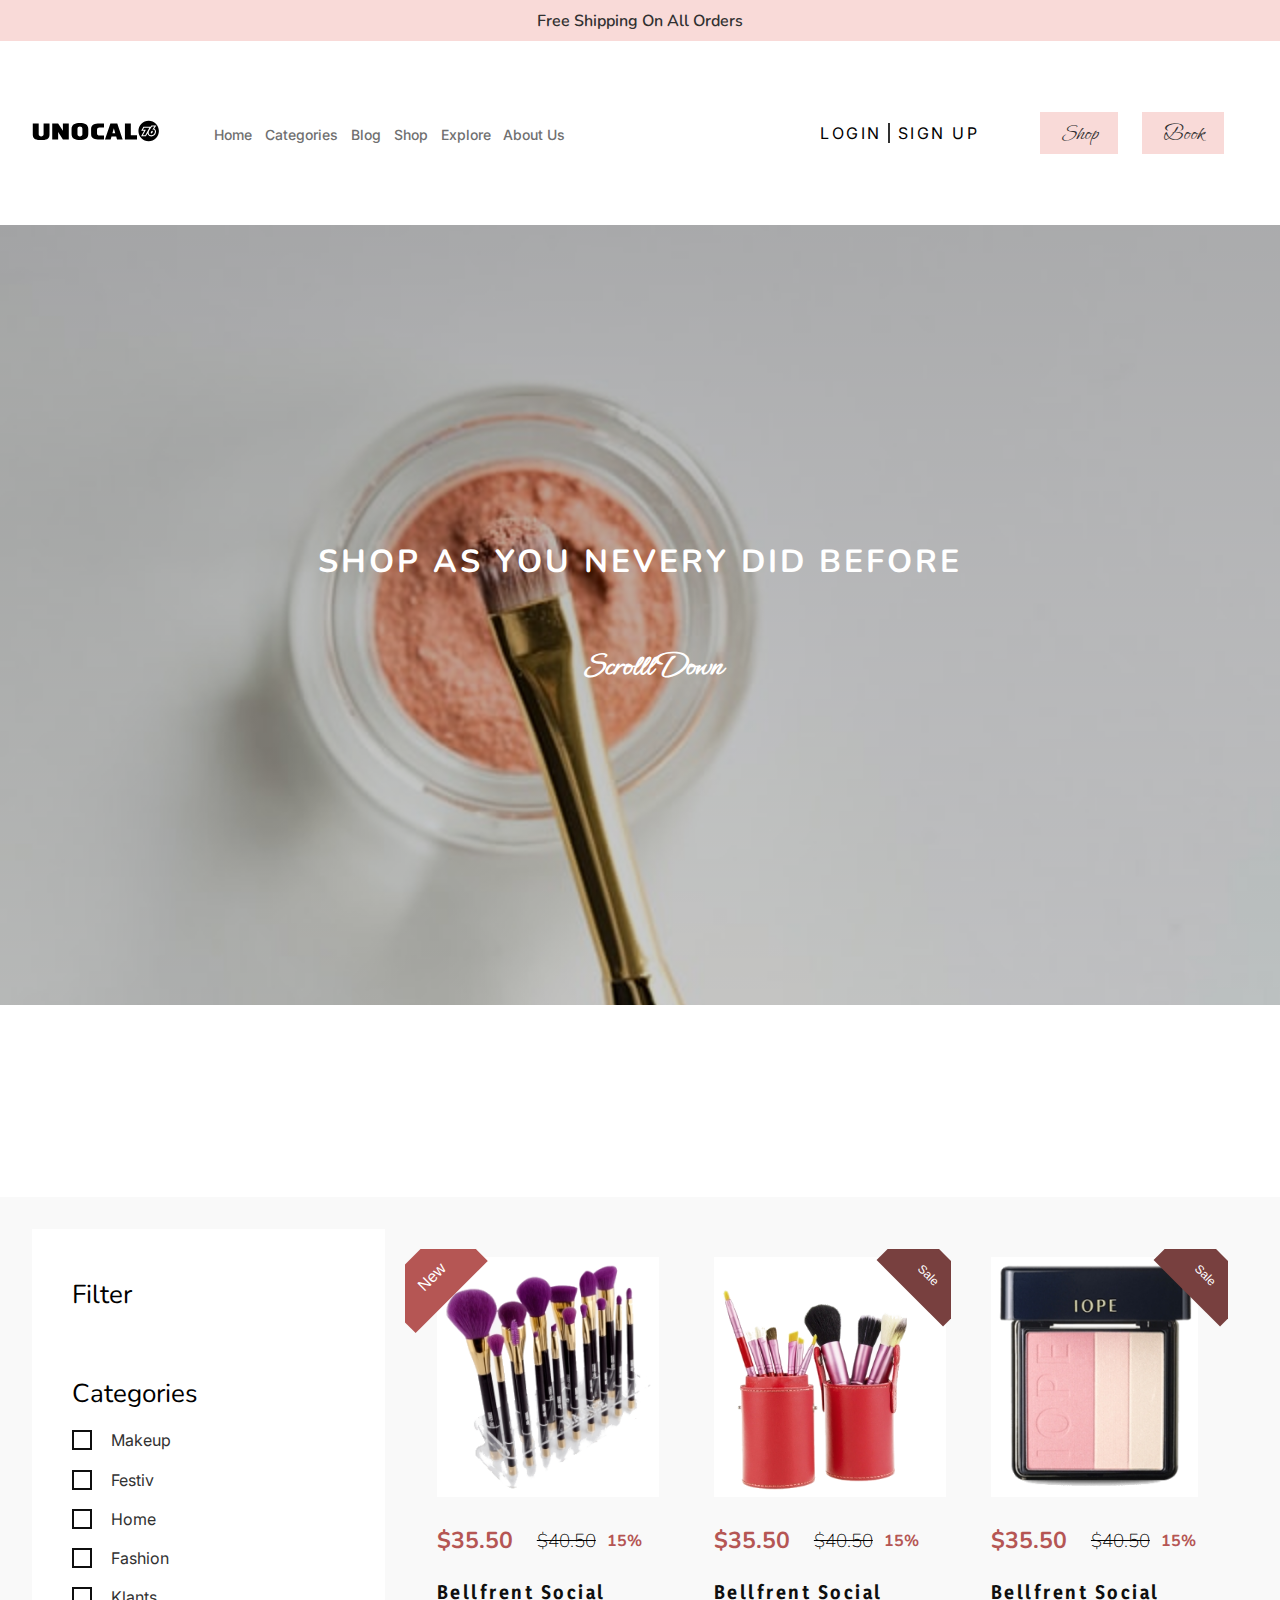
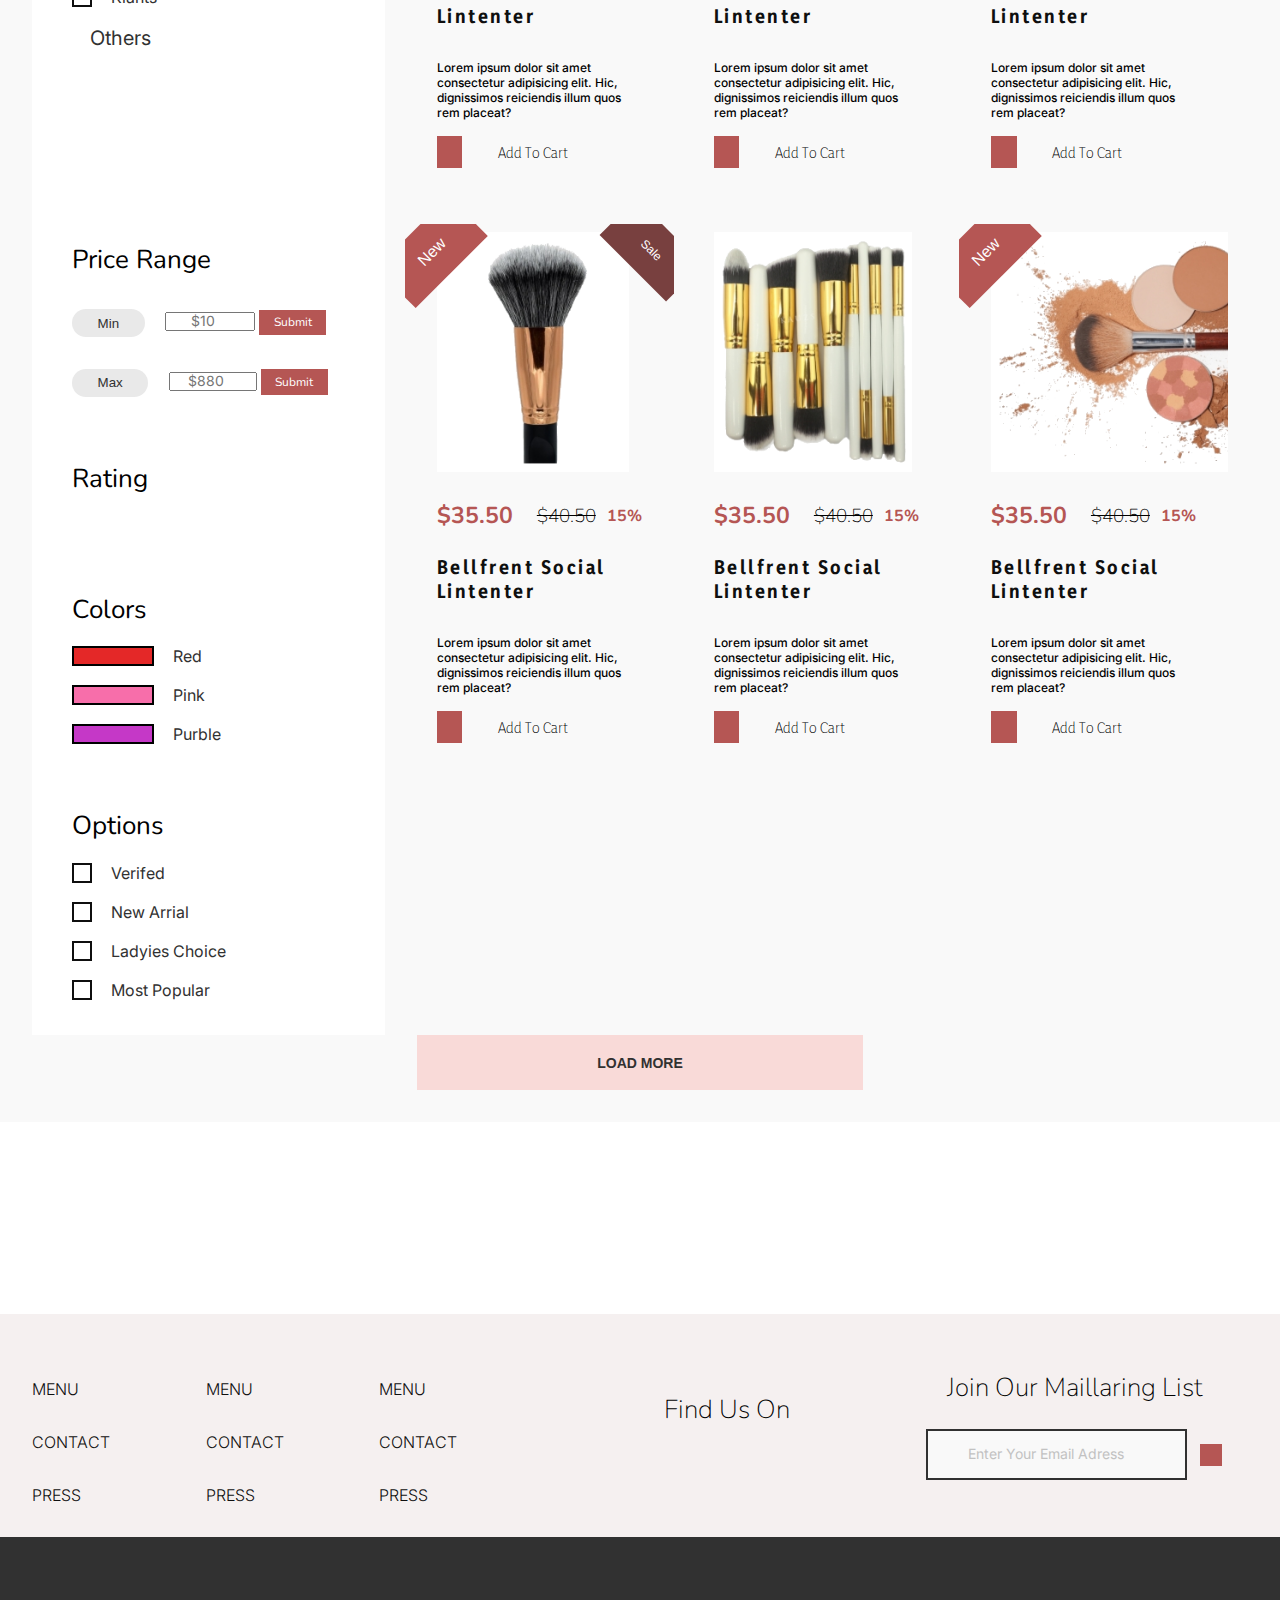
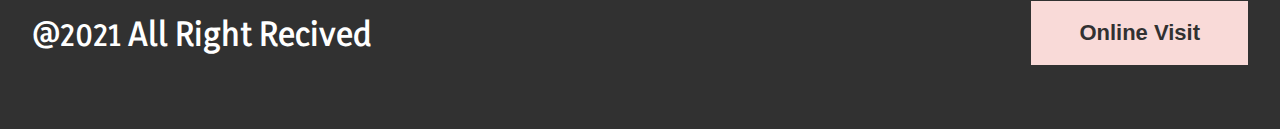
<file: shop.html>
<!DOCTYPE html>
<html lang="en">
<head>
    <meta charset="UTF-8">
    <meta http-equiv="X-UA-Compatible" content="IE=edge">
    <meta name="viewport" content="width=device-width, initial-scale=1.0">
    <title>UnOcal</title>

    <!----------FONT AWESOME---------->
    <link rel="stylesheet" href="https://cdnjs.cloudflare.com/ajax/libs/font-awesome/5.15.3/css/all.min.css" integrity="sha512-iBBXm8fW90+nuLcSKlbmrPcLa0OT92xO1BIsZ+ywDWZCvqsWgccV3gFoRBv0z+8dLJgyAHIhR35VZc2oM/gI1w==" crossorigin="anonymous" />
    <link rel="stylesheet" href="./css/style.css">
    <link rel="stylesheet" href="./css/utlity.css">

    <link rel="preconnect" href="https://fonts.googleapis.com">
<link rel="preconnect" href="https://fonts.gstatic.com" crossorigin>
<link href="https://fonts.googleapis.com/css2?family=Ephesis&family=Inter:wght@100;300;400;500;700&family=Nunito:ital,wght@0,200;0,400;0,500;0,700;1,200&family=Yaldevi:wght@200;400;600;700&display=swap" rel="stylesheet">


</head>
<body>

         <!-----------------ADVERT TOP AREA------------------>
         <section class="advert--top__div">
            <h1 class="headline--advert__top text-center">Free Shipping On All Orders</h1>
        </section>
          <!-----------------END ADVERT TOP AREA------------------>
          
      <!--------------------CONTAINER AREA------------------------>
      <div class="container--unocal">

    <!-----------------NAVBAR------------------>
    <nav class="navbar--flex-sp">
        <div class="logo--div__unocal d-flex-c ">
            <a href="index.html">
              <img src="./img/unocal76.svg" class="main--logo__unocal" alt=""></a>
          
                  <div class="mr--nav-fix"></div>
            <ul class="ul--flex__unocal d-flex-c">
            <li><a href="index.html" class="active" > Home  </a></li>
            <li class="dropdown--show-1" > <a href="./categories.html"  > Categories <i class="fas fa-chevron-down"></i></a>
            <ul class="dropeddown--list">
                <div class="d-grid dropeddown--grid__nav">
        <div class="g-col-2">
            <div class="first--grid__div">
                <li><a href="./categories.html">Blec  </a> <i class="fas fa-chevron-right"></i></li>
                <li><a href="./categories.html">Vantine  </a> <i class="fas fa-chevron-right"></i></li>
                <li><a href="./categories.html">Kenita </a> <i class="fas fa-chevron-right"></i> </li>
                <li><a href="./categories.html">Loretin </a> <i class="fas fa-chevron-right"></i> </li>
            </div>
            <div class="second--grid__div">
                <li><a href="./categories.html">Kaster  </a> <i class="fas fa-chevron-right"></i></li>
                <li><a href="./categories.html">Vions  </a> <i class="fas fa-chevron-right"></i></li>
                <li><a href="./categories.html">Minrd  </a> <i class="fas fa-chevron-right"></i></li>
                <li><a href="./categories.html">Lopert  </a> <i class="fas fa-chevron-right"></i></li>
            </div>
        </div>
                </div>
            </ul>
            </li>
            <li><a href="#"> Blog </a></li>
            <li><a href="./shop.html"> Shop </a></li>
            <li class="dropdown--show-2"  ><a href="./categories.html"> Explore <i class="fas fa-chevron-down"></i> </a>
                <ul class="dropeddown--list ">
                   <div class="d-grid">
            <div class="g-col-3 pt-1">
        <div class="img--dropdown__img">
       <img src="./img/laura-chouette-rNx2plB7-TQ-unsplash.jpg" alt="" class="dropdown--img">
        </div>
        <div class="ul--dropdown__first">
            <li><a href="./categories.html">Variten  </a> <i class="fas fa-chevron-right"></i></li>
            <li><a href="./categories.html">Clubes  </a> <i class="fas fa-chevron-right"></i></li>
            <li  class="dropdown--show-3" ><a href="#">SoapsLin  </a> <i class="fas fa-chevron-right"></i>
            </li>
            <li><a href="./categories.html">Lopint  </a> <i class="fas fa-chevron-right"></i></li>
        </div>

        <div class="ul--dropdown__second">
            <li><a href="./categories.html">Clern  </a> <i class="fas fa-chevron-right"></i></li>
            <li><a href="./categories.html">Rontas  </a> <i class="fas fa-chevron-right"></i></li>
            <li  class="dropdown--show-3" ><a href="#">Soasd  </a> <i class="fas fa-chevron-down"></i>
            <ul class="dropeddown--list--next">
         <li>  <a href="./categories.html">New Makeup</a> </li>
         <li>  <a href="./categories.html">Young Makeup</a> </li>
         <li>  <a href="./categories.html">Old Makeup</a> </li>
            </ul>
            </li>
            <li><a href="#">Rerte  </a> <i class="fas fa-chevron-right"></i></li>
        </div>

            </div>
                   </div>
                </ul>
            </li>
            <li><a href="./about-us.html"> About Us </a></li>
           
            </ul>
        </div>

        <div class="main--action--div__unocal d-flex-c">
            <div class="login--btns d-flex-c">
                <button class="btn--login__unocal">LOGIN</button>
                <button class="btn--signup__unocal"> SIGN UP</button>
            </div>

            

           <i class="fas fa-cart-arrow-down cart--nav__icon"></i>
           <div class="mobile--bar__div">
               <div class="single--bar"></div>
               <div class="single--bar"></div>
               <div class="single--bar"></div>
           </div>
           <div class="shopping-btns d-flex-c">
            <button class="btn--shop__unocal">Shop</button>
            <button class="btn--book__unocal">Book</button>
        </div>
           
        </div>

        <div class="sidebar--mobile__div">
          <div class="mt-fixed-sidebar"></div>
          <i class="far fa-window-close closing--sidebar"></i>
          
          <ul class="sidebar--ul">
            <li><a href="#" class="active" > Home  </a></li>
            <li class="sidebar-dropdown--show-1" > <a href="#"  > Categories <i class="fas fa-chevron-down"></i></a>
            <ul class="sidebar-dropeddown--list">
                <div class="d-grid dropeddown--grid__nav">
        <div class="g-col-2">
            <div class="first--grid__div ">
                <li><a href="./categories.html">Blec  </a> </li>
                <li><a href="./categories.html">Vantine  </a> </li>
                <li><a href="./categories.html">Kenita </a>  </li>
                <li><a href="./categories.html">Loretin </a>  </li>
            </div>
            <div class="second--grid__div">
                <li><a href="./categories.html">Kaster  </a> </li>
                <li><a href="./categories.html">Vions  </a> </li>
                <li><a href="./categories.html">Minrd  </a> </li>
                <li><a href="./categories.html">Lopert  </a> </li>
            </div>
        </div>
                </div>
            </ul>
            </li>
            <li><a href="./categories.html"> Blog </a></li>
            <li><a href="./categories.html"> Shop </a></li>
            <li class="sidebar-dropdown--show-2"  ><a href="#"> Explore <i class="fas fa-chevron-down"></i> </a>
                <ul class="sidebar-dropeddown--list ">
                   <div class="d-grid">
                    <div class="img--dropdown__img">
                        
                         </div>
            <div class="g-col-2">
               
        <div class="ul--dropdown__first d-flex-c">
            <li><a href="./categories.html">Variten  </a> </li>
            <li><a href="./categories.html">Clubes  </a> </li>
            <li  class="dropdown--show-3" ><a href="./categories.html">SoapsLin  </a>  </li>
           
            <li><a href="./categories.html">Lopint  </a> </li>
            <li><a href="./categories.html">Clern  </a> </li>
            <li><a href="./categories.html">Rontas  </a> </li>
            <li  class="" ><a href="./categories.html">Soasd  </a>
           
            </li>
            <li><a href="./categories.html">Rerte  </a> </li>
        </div>


            </div>
                   </div>
                </ul>
            </li>
            <li><a href="#"> About Us </a></li>
           
          </ul>
        </div>
    </nav>

    <!-----------------END NAVBAR------------------>
    
    
        </div>
          <!--------------------END CONTAINER AREA------------------------>


     <!-----------------SHOP HERO AREA------------------>
     
     <div class="heroarea__section">
        <div class="hero-area__img " style="background: linear-gradient(rgba(0,0,0,0.3), rgba(0,0,0,0.2)) ,url('./img/joanna-kosinska-mVdzV_HTyH4-unsplash.jpg ') center / cover no-repeat;" >
            <div class="flex-col">
                <h1 class="main--headline__hero w-75">Shop as you nevery did before</h1>
               
                <button class="btn scrol--btn mt-5"> <i class="fas fa-chevron-down hero--icon__single text-white"></i> Scrolll Down</button>
            </div>
     
        </div>
     </div>
     <!-----------------END SHOP HERO AREA------------------>

          <!-----------------SHOPPING------------------>
          <div class="mt-fixed"></div>
          
         
            <div class="section--shopiing__div">
                <div class="container--unocal">
                <div class="main--shopping__div">
                    <div class="sidebar--shopping">
                        <div class="sidebar--main-shopping__div">
                       <h1 class="headline--sidebar__shopping mt-3">Filter</h1>
                       <div class="selection__div--filterd mt-4">
                            <h1 class="headline--sidebar__shopping">Selections</h1>
                            <div class="mt-3"></div>
                   
                     <div class="categories__filter--area mt-1">
                        <h1 class="headlien--filter__cat mb-1">Categories Filter</h1>
                     </div>
                 
                     <div class="prices--area mt-3">
                        
                        <h1 class="headlien--filter__price mb-1">Prices Filter</h1>
                        <h4 class="min--price__filter"></h4>
                        <h4 class="max--price__filter mt-1"></h4>
                     </div>
                   
                     <div class="color--area__filter mt-1">
                        <h1 class="headlien--filter__color mb-1">Colors Filter</h1>

                     </div>
                     <div class="stars--area__filter mt-2">
                        <h1 class="headlien--filter__star mb-1">Stars Filter</h1>

                     </div>
                     <div class="options--area__filter mt-1">
                        <h1 class="headlien--filter__options mb-1">Options Filter</h1>

                     </div>

                       </div>
                       <h1 class="headline--sidebar__shopping mt-5">Categories</h1>
                  <ul class="sidebar--ul__shopping">
                      <li class="d-flex-c" > <div class="box--checked__shopping cat-list"></div> <a href="#"> Makeup </a></li>
                      <li  class="d-flex-c" ><div class="box--checked__shopping cat-list"></div><a href="#"> Festiv </a></li>
                      <li  class="d-flex-c" ><div class="box--checked__shopping cat-list"></div><a href="#"> Home </a></li>
                      <li  class="d-flex-c" ><div class="box--checked__shopping cat-list"></div><a href="#"> Fashion </a></li>
                      <li  class="d-flex-c" ><div class="box--checked__shopping cat-list"></div><a href="#"> Klants </a></li>
                      <li  class="d-flex-c dropeddown-li-filter" ><a href="#"> Others </a> <i class="fas fa-chevron-down show--otherfilter"></i> 
                    <ul class="dropped-filter-ul">
                        <li class="d-flex-c" > <div class="box--checked__shopping cat-list"></div> <a href="#"> Flontd </a></li>
                        <li class="d-flex-c" > <div class="box--checked__shopping cat-list"></div> <a href="#"> Quratin </a></li>
                        <li class="d-flex-c" > <div class="box--checked__shopping cat-list"></div> <a href="#"> Kerain </a></li>
                    </ul>
                    </li>
                  </ul>
                  <div class="mt-fixed"></div>
                  <h1 class="headline--sidebar__shopping mt-5 ">Price Range</h1>
                  <div class="price--div__sidebar">
                      <div class="f-sv aling-center price--single__min mt-3">
                    <button class="btn btn-sidebar__price">Min</button>
                    <form class="min-price__form">
                        <input type="number" class="input-price input--min__price" placeholder="$10" >
                        <input type="submit" value="Submit" class="input-submit submit-min__price">

                    </form>
                   
                      </div>
                      <div class="f-sv aling-center price--single__max mt-3">
                        <button class="btn btn-sidebar__price">Max</button>
                        <form class="max-price__form">
                            <input type="number" class="input-price input--max__price" placeholder="$880" >
                            <input type="submit" value="Submit" class="input-submit submit-max__price">
    
                        </form>
                       
                      </div>
                  </div>

                  <h1 class="headline--sidebar__shopping mt-5">Rating</h1>
                  <div class="d-flex-c rating--sidebar__div">
                    <div class="mt-3"></div>
                    <i class="fas fa-star shopping--star__single  star-list sh_star-1"></i>
                    <i class="fas fa-star shopping--star__single star-list sh_star-2"></i>
                    <i class="fas fa-star shopping--star__single star-list sh_star-3"></i>
                    <i class="fas fa-star shopping--star__single star-list sh_star-4"></i>
                    <i class="fas fa-star shopping--star__single star-list sh_star-5"></i>
                  </div>
                  <h1 class="headline--sidebar__shopping mt-5">Colors</h1>
                  <ul class="sidebar--ul__shopping-2">
                    <li class="d-flex-c" > <div class="box--color color-red"></div> <a href="#"> Red </a></li>
                    <li class="d-flex-c" ><div class="box--color color-pink"></div><a href="#"> Pink </a></li>
                    <li class="d-flex-c" ><div class="box--color color-purble"></div><a href="#"> Purble </a></li>                
                </ul>
                <h1 class="headline--sidebar__shopping mt-5">Options</h1>
                <ul class="sidebar--ul__shopping-2">
                    <li  class="d-flex-c" > <div class="box--checked__shopping opt-list"></div> <a href="#"> Verifed </a></li>
                    <li  class="d-flex-c" ><div class="box--checked__shopping opt-list"></div><a href="#"> New Arrial </a></li>
                    <li  class="d-flex-c" ><div class="box--checked__shopping opt-list"></div><a href="#"> Ladyies Choice </a></li>
                    <li  class="d-flex-c" ><div class="box--checked__shopping opt-list"></div><a href="#"> Most Popular </a></li>
                   
                   
                </ul>

                        </div>
                    </div>

                    <div class="products--shopping">
                        <div class="main--products__div">
                    <div class="d-grid shopping-grid">
                        <div class="g-col-3">

              <div class="single--product__shop">
                <img src="./img/prodcuts/159-1596446_makeup-brush-stand-hd-png-download.png" alt="" class="product--single__img">
                <div class="price__product--div f-sp align-center mt-2">
                    <div class="d-flex-c" >
                        <h1 class="price--actual__product">$35.50</h1>
                        <h3 class="price--previous__product">$40.50</h3>
                    </div>
                    <h6 class="price--discount__product">15%</h6>

                </div>
                <h1 class="produt__title--signle mt-2">Bellfrent Social Lintenter</h1>
                <div class="d-flex-c rating--sidebar__div mt-1">
                    
                    <i class="fas fa-star prodict--star__single"></i>
                    <i class="fas fa-star prodict--star__single"></i>
                    <i class="fas fa-star prodict--star__single"></i>
                    <i class="fas fa-star prodict--star__single"></i>
                    <i class="fas fa-star prodict--star__single"></i>

                  </div>
                  <p class="mt-1 main--paragraph">Lorem ipsum dolor sit amet consectetur adipisicing elit. Hic, dignissimos reiciendis illum quos rem placeat?</p>
                  <div class="d-flex-c add-to-cart__porduct--div mt-1">
                    <i class="fas fa-cart-arrow-down cart--product__icon"></i>
                    <h4 class="add-to-cart__headline">Add To Cart</h4>
                  </div>

                  <button class="btn new--product__btn">New</button>
              
              </div>

              <div class="single--product__shop">
                <img src="./img/prodcuts/713-7136791_basics-makeup-brush-set-red-hd-png-download.png" alt="" class="product--single__img">
                <div class="price__product--div f-sp align-center mt-2">
                    <div class="d-flex-c" >
                        <h1 class="price--actual__product">$35.50</h1>
                        <h3 class="price--previous__product">$40.50</h3>
                    </div>
                    <h6 class="price--discount__product">15%</h6>

                </div>
                <h1 class="produt__title--signle mt-2">Bellfrent Social Lintenter</h1>
                <div class="d-flex-c rating--sidebar__div mt-1">
                    
                    <i class="fas fa-star prodict--star__single"></i>
                    <i class="fas fa-star prodict--star__single"></i>
                    <i class="fas fa-star prodict--star__single"></i>
                    <i class="fas fa-star prodict--star__single"></i>
                    <i class="fas fa-star prodict--star__single"></i>

                  </div>
                  <p class="mt-1 main--paragraph">Lorem ipsum dolor sit amet consectetur adipisicing elit. Hic, dignissimos reiciendis illum quos rem placeat?</p>
                  <div class="d-flex-c add-to-cart__porduct--div mt-1">
                    <i class="fas fa-cart-arrow-down cart--product__icon"></i>
                    <h4 class="add-to-cart__headline">Add To Cart</h4>
                  </div>

                 
                  <button class="btn sale-product__btn">Sale</button>
              </div>

              <div class="single--product__shop">
                <img src="./img/prodcuts/384-3841980_iope-makeup-hd-png-download.png" alt="" class="product--single__img">
                <div class="price__product--div f-sp align-center mt-2">
                    <div class="d-flex-c" >
                        <h1 class="price--actual__product">$35.50</h1>
                        <h3 class="price--previous__product">$40.50</h3>
                    </div>
                    <h6 class="price--discount__product">15%</h6>

                </div>
                <h1 class="produt__title--signle mt-2">Bellfrent Social Lintenter</h1>
                <div class="d-flex-c rating--sidebar__div mt-1">
                    
                    <i class="fas fa-star prodict--star__single"></i>
                    <i class="fas fa-star prodict--star__single"></i>
                    <i class="fas fa-star prodict--star__single"></i>
                    <i class="fas fa-star prodict--star__single"></i>
                    <i class="fas fa-star prodict--star__single"></i>

                  </div>
                  <p class="mt-1 main--paragraph">Lorem ipsum dolor sit amet consectetur adipisicing elit. Hic, dignissimos reiciendis illum quos rem placeat?</p>
                  <div class="d-flex-c add-to-cart__porduct--div mt-1">
                    <i class="fas fa-cart-arrow-down cart--product__icon"></i>
                    <h4 class="add-to-cart__headline">Add To Cart</h4>
                  </div>

                 
                  <button class="btn sale-product__btn">Sale</button>
              </div>

              <div class="single--product__shop">
                <img src="./img/prodcuts/404-4042488_pink-makeup-brush-set-png-clipart-makeup-brushes.png" alt="" class="product--single__img">
                <div class="price__product--div f-sp align-center mt-2">
                    <div class="d-flex-c" >
                        <h1 class="price--actual__product">$35.50</h1>
                        <h3 class="price--previous__product">$40.50</h3>
                    </div>
                    <h6 class="price--discount__product">15%</h6>

                </div>
                <h1 class="produt__title--signle mt-2">Bellfrent Social Lintenter</h1>
                <div class="d-flex-c rating--sidebar__div mt-1">
                    
                    <i class="fas fa-star prodict--star__single"></i>
                    <i class="fas fa-star prodict--star__single"></i>
                    <i class="fas fa-star prodict--star__single"></i>
                    <i class="fas fa-star prodict--star__single"></i>
                    <i class="fas fa-star prodict--star__single"></i>

                  </div>
                  <p class="mt-1 main--paragraph">Lorem ipsum dolor sit amet consectetur adipisicing elit. Hic, dignissimos reiciendis illum quos rem placeat?</p>
                  <div class="d-flex-c add-to-cart__porduct--div mt-1">
                    <i class="fas fa-cart-arrow-down cart--product__icon"></i>
                    <h4 class="add-to-cart__headline">Add To Cart</h4>
                  </div>

                  <button class="btn new--product__btn">New</button>
                  <button class="btn sale-product__btn">Sale</button>
              </div>

              <div class="single--product__shop">
                <img src="./img/prodcuts/213-2135723_home-cosmetic-makeup-brushes-makeup-brushes-hd-png.png" alt="" class="product--single__img">
                <div class="price__product--div f-sp align-center mt-2">
                    <div class="d-flex-c" >
                        <h1 class="price--actual__product">$35.50</h1>
                        <h3 class="price--previous__product">$40.50</h3>
                    </div>
                    <h6 class="price--discount__product">15%</h6>

                </div>
                <h1 class="produt__title--signle mt-2">Bellfrent Social Lintenter</h1>
                <div class="d-flex-c rating--sidebar__div mt-1">
                    
                    <i class="fas fa-star prodict--star__single"></i>
                    <i class="fas fa-star prodict--star__single"></i>
                    <i class="fas fa-star prodict--star__single"></i>
                    <i class="fas fa-star prodict--star__single"></i>
                    <i class="fas fa-star prodict--star__single"></i>

                  </div>
                  <p class="mt-1 main--paragraph">Lorem ipsum dolor sit amet consectetur adipisicing elit. Hic, dignissimos reiciendis illum quos rem placeat?</p>
                  <div class="d-flex-c add-to-cart__porduct--div mt-1">
                    <i class="fas fa-cart-arrow-down cart--product__icon"></i>
                    <h4 class="add-to-cart__headline">Add To Cart</h4>
                  </div>

                  
                
              </div>

              <div class="single--product__shop">
                <img src="./img/prodcuts/3-35334_transparent-background-makeup-transparent-hd-png-download.png" alt="" class="product--single__img">
                <div class="price__product--div f-sp align-center mt-2">
                    <div class="d-flex-c" >
                        <h1 class="price--actual__product">$35.50</h1>
                        <h3 class="price--previous__product">$40.50</h3>
                    </div>
                    <h6 class="price--discount__product">15%</h6>

                </div>
                <h1 class="produt__title--signle mt-2">Bellfrent Social Lintenter</h1>
                <div class="d-flex-c rating--sidebar__div mt-1">
                    
                    <i class="fas fa-star prodict--star__single"></i>
                    <i class="fas fa-star prodict--star__single"></i>
                    <i class="fas fa-star prodict--star__single"></i>
                    <i class="fas fa-star prodict--star__single"></i>
                    <i class="fas fa-star prodict--star__single"></i>

                  </div>
                  <p class="mt-1 main--paragraph">Lorem ipsum dolor sit amet consectetur adipisicing elit. Hic, dignissimos reiciendis illum quos rem placeat?</p>
                  <div class="d-flex-c add-to-cart__porduct--div mt-1">
                    <i class="fas fa-cart-arrow-down cart--product__icon"></i>
                    <h4 class="add-to-cart__headline">Add To Cart</h4>
                  </div>

                  <button class="btn new--product__btn">New</button>
                  <!-- <button class="btn sale-product__btn">Sale</button> -->
              </div>

                        </div>
                    </div>
                        </div>
                    </div>

                   
                </div>
                <div class="text-center">
                    <button class=" btn heroarea-btn">LOAD MORE</button>
                </div>

            </div>
          </div>
      
          <!-----------------END SHOPPING------------------>
        <!-----------------FOOTER----------------->
        <div class="mt-fixed"></div>
        <footer class="main-uncol__footer">
            <div class="main--footer__div">
            <div class="container--unocal">
                <div class="d-grid footer-grid">
                    <div class="cu__footer-g-col-5">

                <div class="footer--ul__div">
                    <ul class="footer--ul">
                <li><a href="#">MENU</a></li>
                <li><a href="#">CONTACT</a></li>
                <li><a href="#">PRESS</a></li>
                    </ul>
                </div>

                <div class="footer--ul__div">
                    <ul class="footer--ul">
                <li><a href="#">MENU</a></li>
                <li><a href="#">CONTACT</a></li>
                <li><a href="#">PRESS</a></li>
                    </ul>
                </div>

                <div class="footer--ul__div">
                    <ul class="footer--ul">
                <li><a href="#">MENU</a></li>
                <li><a href="#">CONTACT</a></li>
                <li><a href="#">PRESS</a></li>
                    </ul>
                </div>

                <div class="footer--social__div">
                    <div class="flex-col social--footer__div">
                        <h1 class="headline-footer">Find Us On</h1>
                        <div class="d-flex-c mt-3">
                            <i class="fab fa-facebook-f socail--footer__link facebook--icon__fotter"></i>
                            <i class="fab fa-instagram socail--footer__link instagram--icon__fotter"></i>
                            <i class="fab fa-behance socail--footer__link behance--icon__fotter"></i>
                        </div>
                    </div>
                </div>
           
                <div class="footer-email__div">
                    <div class="flex-col email--fotter__div">
                        <h1 class="headline-footer">Join Our Maillaring List</h1>
                        <div class="email--input--div__fotter d-flex-c mt-2">
                    <input type="text" class="input--email__footer" placeholder="Enter Your Email Adress" >
                    <i class="fas fa-envelope envelope--footer__icon"></i>
                        </div>
                    </div>
                </div>

                    </div>
                </div>        
            </div>

            </div>
            <div class="second--footer__div py-3">
                <div class="container--unocal">
                    <div class="f-sp align-center">       
                        <h1 class="headline-copyright-footer">@2021 All Right Recived</h1>
                        <button class="footer-btn btn">Online Visit</button>
                </div>
                </div>

            </div>
        </footer>
        <!-----------------END FOOTER----------------->
      <script src="./js/main.js"></script>
    </body>
</html>
</file>
<file: css/style.css>
/* GLOBAL */
@import url('https://fonts.googleapis.com/css2?family=Fira+Sans:ital,wght@0,100;0,400;0,600;1,200;1,500&family=Nunito+Sans:ital,wght@0,200;0,400;0,700;1,400;1,800&family=Rubik:ital,wght@0,300;0,400;0,500;1,300&family=Work+Sans:ital,wght@0,100;0,200;0,400;0,500;0,600;1,700&display=swap');

:root {
    --main-color: #f9dad8;
    --black-color: #0f0f0f;
    --paragraph-color: #c2c2c2;
    --sedondary-color: #b55654;
    --headline-color: #313131;
    --nav-link-color: #707070;
     --quote-background : #fceae3;
    --font-headline: 'Yaldevi';
    --font-main-headline: 'Nunito';
    --nav-link-font: 'Inter';
    --font-italic--main: 'Ephesis'

}

/* GLOBAL */
body { font-family: var(--font-headline); margin: 0; overflow-x: hidden; }
.container--unocal { max-width: 1290px; margin: 0 auto; padding: 2rem; }
.main--headline__md { font-size: 38px; font-family: var(--font-main-headline); font-weight: 500; text-transform: uppercase; letter-spacing: 3px; line-height: 48px; }
.main--paragraph-italic { font-family: var(--font-italic--main);  font-size: 22px; font-weight: 600; color: var(--nav-link-color);  }
.main--paragraph { font-size: 14px; font-family: var(--nav-link-font); font-weight: 500; }
.mt-fixed { margin-top: 12rem; }
.mt-8 { margin-top: 8rem; }

/*--------------------------ADVERT--------------------------------*/

.advert--top__div { background:var(--main-color); padding: 0.6rem 0; width: 100%;  }
.headline--advert__top { font-family: var(--font-main-headline); color: var(--headline-color); font-weight: 600; font-size: 16px;   }
@media (max-width: 600px) {
    .headline--advert__top  { font-size: 14px; }
}
@media (max-width: 300px) {

    .advert--top__div { width: 100%; padding:0; margin: 0; }
    .headline--advert__top { font-size: 11px; }
}

/*--------------------------END ADVERT--------------------------------*/

/*--------------------------NAVBAR--------------------------------*/
.navbar--flex-sp { height: 120px; }
.main--logo__unocal { height: 8rem; }
.mr--nav-fix { margin-right: 3rem; }

ul.ul--flex__unocal li { margin: 0 0.4rem; }
ul.ul--flex__unocal li a{ color: var(--nav-link-color); font-family: var(--nav-link-font); font-size: 14px; font-weight: 500;  }
.btn--login__unocal { border: none; background: none; font-family: var(--nav-link-font); font-size: 16px; letter-spacing: 2.5px;  padding-right: 6px; border-right: 2px solid var(--headline-color); margin-right: 0.5rem; text-transform: uppercase; }
.btn--signup__unocal { border: none; background: none; font-family: var(--nav-link-font); font-size: 16px; letter-spacing: 2.5px;  padding-right: 6px;  text-transform: uppercase; margin-right: 1.5rem; }
.btn--login__unocal:hover { background: var(--main-color); color: var(--black-color);padding: 0.4rem 0.6rem;  font-size: 14px;  }
.btn--signup__unocal:hover { background: var(--main-color); color: var(--black-color);padding: 0.4rem 0.6rem;  font-size: 14px; border-right: 2px solid var(--headline-color); }
.cart--nav__icon { font-size: 26px; color: var(--nav-link-color); margin-right: 1.9rem; }

.btn--shop__unocal { background: var(--main-color); border: none; color: var(--headline-color); padding: 0.4rem 1.3rem; font-family: var(--font-italic--main); font-size: 22px; margin-right: 1.5rem;  transition: all 0.4s ease-in; }

.btn--book__unocal { background: var(--main-color); border: none; color: var(--headline-color); padding: 0.4rem 1.3rem; font-family: var(--font-italic--main); font-size: 22px; margin-right: 1.5rem; transition: all 0.4s ease-in;  }
.mobile--bar__div { display: none; }
.single--bar { width: 26px; height: 4px ;background: var(--black-color); margin-top: 6px; }
.btn--shop__unocal:hover { background: #c4b0aea8; color: #fff; }
.btn--book__unocal:hover { background: #c4b0aea8; color: #fff; }

.dropeddown--list {  top: 5rem; position: absolute; transition: all 650ms ease;  box-shadow: 0 3px 18px rgba(0,0,0,0.3);  padding: 0.5rem; visibility: hidden; opacity: 0; padding-bottom: 2rem !important; padding-left: 1.5rem; z-index: 1505; background: #fff; }
.sidebar-dropeddown--list {  top: 1rem; right: 103%; position: absolute; transition: all 650ms ease;   padding: 0.5rem;  padding-bottom: 2rem !important; padding-left: 1.5rem;  box-shadow: 0 3px 18px rgba(0,0,0,0.3); visibility: hidden; opacity: 0; z-index: 9999; background: #fff; }
.sidebar-dropdown--show-1:hover .sidebar-dropeddown--list { visibility: visible; opacity: 1; }
.sidebar-dropdown--show-2:hover .sidebar-dropeddown--list { visibility: visible; opacity: 1; }
.dropeddown--list--next {  top: 5rem; left: 102%; position: absolute; transition: all 650ms ease;  box-shadow: 0 3px 18px rgba(0,0,0,0.3);  padding: 0.5rem; visibility: hidden; opacity: 0; width: 12rem; padding-bottom: 2.3rem; background: #fff;}
.first--grid__div { margin-right: 2.5rem; }
.first--grid__div li { padding-top: 2.2rem; }
.second--grid__div li { padding-top: 2.2rem; }
.first--grid__div li a { padding-right: 0.6rem; }
.second--grid__div li a { padding-right: 0.6rem; }
.fa-chevron-right{ color: var(--nav-link-color); }
.fa-chevron-down{ color: var(--nav-link-color); }
.dropdown--show-1:hover > ul.dropeddown--list  { opacity: 1; visibility: visible; }
.dropdown--show-2:hover  ul.dropeddown--list  { opacity: 1; visibility: visible; }
.dropdown--show-3:hover  ul.dropeddown--list--next  { opacity: 1; visibility: visible; }
.img--dropdown__img  { margin-right: 2rem; }
.img--dropdown__img img { height: 12rem; }
.ul--dropdown__first li { padding-top: 1.8rem ; }
.ul--dropdown__first li a { padding-right: 0.6rem;  }
.ul--dropdown__second li a { padding-right: 0.6rem;  }
.ul--dropdown__second li { padding-top: 1.8rem ; }
.sidebar--mobile__div {   position: fixed; top: 0%; right: 125%; box-shadow: 0 13px 18px rgba(0,0,0,0.3); background: #fff ; height: 100%; width: 30%; }

.sidebar--mobile__div .first--grid__div { margin-right: 1.5rem; }
.sidebar--mobile__div .first--grid__div li a { font-size: 12px;}
.sidebar--mobile__div .second--grid__div li a { font-size: 12px;}
.sidebar--ul li  { text-align: right; margin-top: 2.5rem;  }
.sidebar--ul li a { color: var(--headline-color); font-family: var(--nav-link-font); font-size: 16px; }
.mt-fixed-sidebar { margin-top: 4rem; }

.sidebar--mobile__div.active { right: 0%; }
.sidebar-dropeddown--list .dropdown--img { height: 12rem; width: auto; }
.sidebar-dropeddown--list .ul--dropdown__first{ padding-top: 0.6rem; }
.sidebar-dropdown--show-2 .sidebar-dropeddown--list { top: 40%; }
.sidebar-dropeddown--list .ul--dropdown__first li a  { font-size: 12px; }
.sidebar-dropeddown--list .ul--dropdown__second li a  { font-size: 12px; }
.closing--sidebar { position: absolute; top: 6%; left: 10%; font-size: 22px; }
@media (max-width: 1200px) {
   li.dropdown--show-2 .dropeddown--list { left: 15%; }
   .ul--dropdown__first   { padding-right: 0.4rem !important; }
   .ul--dropdown__second   { padding-right: 0.4rem !important; }
   .img--dropdown__img img { height: 12rem; }
   .img--dropdown__img  { margin-right: 0.8rem; }
    .mr--nav-fix { margin-right: 2.5rem; }
    .main--logo__unocal { height: 5rem; margin-right: 1.2rem; }
    .cart--nav__icon { font-size: 20px; }
    .btn--shop__unocal { padding: 0.3rem 0.8rem;  font-size: 19px; margin-right: 1.2rem;   }
    .btn--login__unocal { font-size: 13px; letter-spacing: 1.5px;  padding-right: 6px;  margin-right: 0.3rem; }
    .btn--signup__unocal { font-size: 13px; letter-spacing: 1.5px;  padding-right: 6px; margin-right: 0.8rem; }
.btn--book__unocal { padding: 0.3rem 0.8rem;  font-size: 19px; margin-right: 0.8rem;   }


}
@media (max-width: 1000px) {
  
    .main--logo__unocal { height: 3.5rem; }
    .mr--nav-fix { margin-right: 2rem; }
    ul.ul--flex__unocal li { margin: 0 0.3rem; }
ul.ul--flex__unocal li a{  font-size: 12px;  }
}

@media (max-width: 850px) {
    .dropeddown--list--next { left: 100%; top: 30%; }
    li.dropdown--show-2 .dropeddown--list { left: 5%; }
    .btn--shop__unocal {display: none;}
    .btn--book__unocal{  display: none;}
    .btn--login__unocal:hover { padding: 0.2rem 0.3rem;  font-size: 11px;  }
.btn--signup__unocal:hover {padding: 0.2rem 0.3rem;  font-size: 11px;  }
ul.ul--flex__unocal li { margin: 0 0.5rem; }
ul.ul--flex__unocal li a { font-size: 12px; }
}
@media (max-width: 800px) {
    
    .main--logo__unocal { height: 3rem; }
    .mr--nav-fix { margin-right: 1.2rem; }
    .btn--login__unocal:hover { padding: 0.1rem 0.2rem;  font-size: 9px;  }
.btn--signup__unocal:hover {padding: 0.2rem 0.2rem;  font-size: 9px;  }
ul.ul--flex__unocal li a { }
}
@media (max-width: 730px) {
    .sidebar-dropdown--show-2 .sidebar-dropeddown--list { padding: 0; }
    .sidebar-dropdown--show-2 .ul--dropdown__first li a{  font-size: 9px; }
    li.dropdown--show-2 .dropeddown--list { left: 0%; }
    .mr--nav-fix { margin-right: 0.8rem; }
    ul.ul--flex__unocal li { margin: 0 0.3rem; }
    ul.ul--flex__unocal li a { font-size: 11px;}
}

@media (max-width: 650px) {
    .cart--nav__icon { font-size: 23px; }
    .mobile--bar__div  { display: block; }
    .main--logo__unocal { height: 5rem; }
ul.ul--flex__unocal { display: none; }
    .btn--login__unocal {display: none;}
    .btn--signup__unocal { display: none;}
}


/*--------------------------END NAVBAR--------------------------------*/


/*-------------------------- HEROAREA--------------------------------*/
.heroarea--swiper{ overflow-x: hidden; z-index: 5 !important; }
.hero-area__img { height: calc(100vh - 120px); z-index: 5 !important; }
.main--headline__hero { font-size: 52px; font-family: var(--font-main-headline); color: #fff;  text-transform: uppercase; line-height: 86px; letter-spacing: 3px; transition: all 350ms ease-in;  }
.main--headline__hero:hover { transform: skew(-15deg); }
.heroarea-btn { background: var(--main-color); color: var(--headline-color); font-weight: 600; border: none; padding: 1.2rem 20vh; transition: all 350ms ease-in; text-transform: capitalize; font-size: 14px; }
.heroarea-btn:hover { background: var(--headline-color); color: var(--main-color); }
.hero--icon__single { font-size: 22px; margin-right: 1.5rem; }

.scrol--btn { background: none; border: none; font-size: 32px; font-family: var(--font-italic--main); color: #fff; font-weight: 600; }
.heroarea--swiper .swiper-button-prev::after , .swiper-button-next::after{ display: none;  }
.heroarea--swiper .swiper-button-prev  { position: absolute; top: 90%;  left: 10%; font-size: 44px; background: var(--main-color);   padding: 2rem; transition: all 0.5s ease-in;  }
.heroarea--swiper .swiper-button-next  { position: absolute; top: 90%;  right: 10%; font-size: 44px; background: var(--main-color); padding: 2rem;  transition: all 0.5s ease-in;   }
.heroarea--swiper .swiper-button-next:hover , .heroarea--swiper .swiper-button-prev:hover  { background: var(--headline-color);  }
.heroarea--swiper .swiper-button-next:hover i, .heroarea--swiper .swiper-button-prev:hover i  { color: var(--main-color);  }
.heroarea--swiper .swiper-button-prev i , .heroarea--swiper .swiper-button-next i { color: var(--headline-color); }

@media (max-width: 1300px) {
    .main--headline__hero { font-size: 32px; line-height: 38px; }
}
@media (max-width: 1100px) {
    .heroarea--swiper .swiper-button-next  { font-size: 28px; padding: 1.2rem; top: 105%; }
    .heroarea--swiper .swiper-button-prev  { font-size: 28px; padding: 1.2rem; top: 105%; }
}

@media (max-width: 900px) {
    .main--headline__hero { font-size: 26px; line-height: 34px; margin-bottom: 1rem; }
    .heroarea-btn { padding: 1.2rem 4rem; }
    
}

@media (max-width: 500px) {
    .main--headline__hero { font-size: 22px; line-height: 28px; margin-bottom: 1rem; }
    .heroarea-btn { padding: 0.8rem 2.2rem; }
    .hero--icon__single  { font-size: 18px; }
    .scrol--btn { font-size: 22px; }
}
@media (max-width: 350px) {
    .heroarea-btn { padding: 0.4rem 1.2rem; }
    .heroarea--swiper .swiper-button-next  { font-size: 22; padding: 0.8rem; top: 105%; }
    .heroarea--swiper .swiper-button-prev  { font-size: 22; padding: 0.8rem; top: 105%; }
}
@media (max-width: 290px) {
    .main--headline__hero { font-size: 18px; line-height: 24px; margin-bottom: 0.4rem; }
    .scrol--btn { font-size: 16px; }
    .heroarea-btn { padding: 0.2rem 0.6rem;font-size: 9px;  }
}

/*--------------------------END HEROAREA--------------------------------*/

/*--------------------------PREENTAION--------------------------------*/

.gallery--img__div { position: relative; margin-left: 5rem;  margin-right: 3rem;}
.main--presntation__img { height: 16rem; z-index: 128; position: absolute;  }
.secondary--presntation__img { position: absolute; top: 0; left: 60%; height: 16rem; z-index: 122; border: 5px solid var(--sedondary-color); transition: all 0.5s ease-in; }
.secondary--presntation__img:hover { z-index: 129; transform: translateY(-2rem); }
.thirdly--presntation__img { position: absolute; top: 0; right: 80%; height: 16rem; z-index: 99;border: 5px solid var(--sedondary-color);transition: all 0.5s ease-in; }

.thirdly--presntation__img:hover { z-index: 129; transform: translateY(-2rem);}

@media (max-width: 1150px) {
    .gallery--img__div  {margin-top: 2rem; }
    .gallery--img__div  { margin-left: 4rem; }
    .main--presntation__img { height: 12rem; }
    .secondary--presntation__img  { height: 12rem; }
    .thirdly--presntation__img  { height: 12rem; }
}
@media (max-width: 900px) {
    .gallery--img__div  { margin-left: 2rem; }
    .main--presntation__img { height: 10rem; }
    .secondary--presntation__img  { height: 10rem; }
    .thirdly--presntation__img  { height: 10rem; }
    .gallery--img__div  {margin-top: 4rem; }
}
@media (max-width: 800px) {
    .gallery--img__div  { margin-left: 0.8rem; }
    .main--presntation__img { height: 10rem; }
    .secondary--presntation__img  { height: 10rem; }
    .thirdly--presntation__img  { height: 10rem; }
    .secondary--presntation__img  { top: -40%; left: 25%;  }
    .thirdly--presntation__img  { top: 40%; left: 25%;  }
    .thirdly--presntation__img  { height: 10rem; }
    .info--presnt__div .main--headline__md { font-size: 26px; }
    .info--presnt__div .main--paragraph-italic { font-size: 16px; }
    .info--presnt__div .main--paragraph { font-size: 12px; }
    .info--presnt__div .heroarea-btn { padding: 1.2rem 3.2rem; }
}
@media (max-width: 700px) {
    .main--presntation__img { height: 8rem; }
    .secondary--presntation__img  { top: -30%; left: 25%;  }
    .thirdly--presntation__img  { top: 30%; left: 25%;  }
}
@media (max-width: 600px) {
    .gallery--img__div { margin: 0 auto; margin-top: 4rem; }
    .info--presnt__div { margin-top: 4rem; }
    .main--presntation__img { position: relative; height: 12rem; margin-top: -5rem; }
    .secondary--presntation__img  { height: 12rem; top: -60%; left: -30%;  }
    .thirdly--presntation__img  { height: 12rem; top: -60%; left: 70%; }
    .presentation__grid .g-col-2 { grid-template-columns: repeat(1,1fr); }
}
/*--------------------------END PREENTAION--------------------------------*/

/*-------------------------- SERVICES--------------------------------*/
.serice--icon__single { color: var(--main-color); font-size: 32px; font-weight: 800; transition: all 0.4s ease-in-out; }
.grid--services .g-col-5 { grid-row-gap: 5rem; }
.service--title__single{ font-size: 27px; font-family: var(--font-main-headline); font-weight: 100; transition: all 0.4s ease-in-out; }
.service--title__single:hover { color: var(--main-color); font-weight: 700; }
.serice--icon__single:hover { color: var(--black-color); }
.single--services__div { transition: all 0.9s ease-in; }
.single--services__div:hover {transform: scale(1.2); }
@media (max-width: 950px) {
    .grid--services .g-col-5 { grid-row-gap: 5rem; grid-template-columns: repeat(4 , 1fr); }
}
@media (max-width: 750px) {
    .grid--services .g-col-5 { grid-row-gap: 5rem; grid-template-columns: repeat(3 , 1fr); }
}
@media (max-width: 600px) {
    .grid--services .g-col-5 { grid-row-gap: 5rem; grid-template-columns: repeat(2 , 1fr); }
}
@media (max-width: 200px) {
    .grid--services .g-col-5 { grid-row-gap: 2rem; grid-template-columns: repeat(1 , 1fr); }
}

/*--------------------------END SERVICES--------------------------------*/

/*-------------------------- PREVIWING --------------------------------*/
.prevwing__section { margin: 0 6rem; }
.prevwing__section { background: var(--main-color); }
.prevwing--main__img { width: 80%; height: 530px !important; }
@media (max-width: 800px ) {
    .prevwing__section { margin: 0 2rem; }
    .prevwing__section .main--headline__md { font-size: 25px; }
    .prevwing--main__img { width: 80%; height: 330px !important; }
}
@media (max-width: 600px ) {
    .prevwing__section { margin: 0 1.5rem; }
    .prevwing__section .main--headline__md { font-size: 22px; }
    .prevwing--main__img { width: 80%; height: 230px !important; }
}
/*--------------------------END PREVIWING --------------------------------*/


/*-------------------------- BANNER --------------------------------*/

.main--banner__div { background: var(--main-color); }
.main--banner--first__div { background: #fff; width: 80%;  margin: auto;}
.main--banner--second__div {background: #fff; padding: 0 1.5rem;}
.banner--img__single { height: 12rem; }
.single--banner__area { padding: 2rem 0; }
.headline--banner__hero { font-size: 18px; font-family: var(--nav-link-font); letter-spacing: 2.5px; color: var(--sedondary-color); font-weight: 400; }
.headline--main-banner__hero { font-size: 36px; font-family: var(--font-main-headline); color: var(--black-color); font-weight: 600; }
.banner-btn { border: none; background: none; color: var(--headline-color); padding-bottom: 12px;  border-bottom: 3px solid var(--headline-color); font-size: 22px; letter-spacing: 2.5px; font-family: var(--font-headline); padding: 0.6rem 1.2rem; }
.banner-icon-right { color: var(--headline-color) ; padding-right: 1rem; transition: all 0.4s ease-out; }
.banner-btn:hover { background: var(--main-color); }
.main--banner--second__div .banner--img__single { height: 10rem; margin-right: 1.2rem; }
.main--banner--second__div .headline--banner__hero { font-size: 15px;  }
.main--banner--second__div .headline--main-banner__hero { font-size: 28px;  }
.grid-banner .g-col-2 { grid-gap: 30px; }

@media (max-width: 1000px) {
    .main--banner--second__div .single--banner__area { flex-direction: column; }
    .main--banner--second__div .single--banner__area .banner--img__single{ margin-bottom: 4rem; }
    .banner--img__single { height: 8rem; }
    .headline--banner__hero { font-size: 15px; }
.headline--main-banner__hero  { font-size: 28px;  }
.banner-btn { font-size: 18px; padding: 0.3rem 0.8rem; }

}
@media (max-width: 800px) {
    .main--banner--first__div { background: #fff; width: 80%;  margin: 0  auto !important; }
    .banner--img__single { height: 6rem; }
    .headline--banner__hero { font-size: 13px; }
.headline--main-banner__hero  { font-size: 22px;  }
.banner-btn { font-size: 18px; padding: 0.2rem 0.5rem; }

}
@media (max-width: 600px) {
    .grid-banner .g-col-2 { grid-template-columns: repeat(1 , 1fr);  }
.main--banner--first__div { width: 80%;}
    .main--banner--second__div {}
 .main--banner--first__div .single--banner__area { flex-direction: column; }

 .banner--img__single { height: 8rem; margin-bottom: 3rem; }
 .main--banner--first__div .main--banner--info__div {  display: flex; flex-direction: column; align-items: center; justify-content: center; }
}

/*--------------------------END BANNER --------------------------------*/

/*-----------------HAVE A LOOK OF OUR PRODUCTS------------------*/

.preview-col-3 { display: grid; grid-template-columns: 1fr 2fr; }
.main--info__look { background-color: #fff; z-index: 999; padding: 0 8rem; }
.main--info__look .headline--look{ font-size: 44px;  font-family: var(--font-main-headline); font-weight: 600;}
.main--info__look .main--paragraph{ font-size: 13px;   font-weight: 200;}
.swiper-container {  margin: 0 auto;  width: 35%; z-index: 2; }
.swiper-preview--2 { position: relative;}
.swiper-preview--2 .swiper-slide { width: 350px !important;  }
.swiper-preview--3 .swiper-slide { width: 350px !important;  }

.swiper-preview--2 .swiper-button-next  {  position: absolute; left: 0; }
.swiper-preview--2 .swiper-button-prev  {  position: absolute; left: 0; }
.swiper-preview--2 .swiper-button-next i { position: absolute; top: 13rem; right: 0; left: -1400px; font-size: 25px;    padding: 0rem; transition: all 0.5s ease-in; color: var(--sedondary-color); }
.swiper-preview--2 .swiper-button-prev i { position: absolute; top: 13rem; right: 0; left: -1100px; font-size: 25px;    padding: 0rem; transition: all 0.5s ease-in; color: var(--sedondary-color); }
.swiper-preview--3 { position: relative;}
.swiper-button-prev::after { display: none; }
.swiper-button-next::after { display: none; }
.swiper-preview--3 .swiper-button-next  {  position: absolute; left: 0; }
.swiper-preview--3 .swiper-button-prev  {  position: absolute; left: 0; }
.swiper-preview--3 .swiper-button-next i { position: absolute; top: 13rem; right: 0; left: -1400px; font-size: 25px;    padding: 0rem; transition: all 0.5s ease-in; color: var(--sedondary-color); }
.swiper-preview--3 .swiper-button-prev i { position: absolute; top: 13rem; right: 0; left: -1100px; font-size: 25px;    padding: 0rem; transition: all 0.5s ease-in; color: var(--sedondary-color); }

@media (max-width: 900px) {
    .main--signle__preview-headline { font-size: 15px; }
    .main--info__look { background-color: #fff; z-index: 999; padding: 0 6rem; }
    .main--info__look .headline--look{ font-size: 32px;  }
.main--info__look .main--paragraph{ font-size: 13px;   font-weight: 200;}
.swiper-preview--3 .swiper-button-next i {  top: 13rem; right: 0; left: -1100px;  }
.swiper-preview--3 .swiper-button-prev i { position: absolute; top: 13rem; right: 0; left: -800px; }
.swiper-preview--2 .swiper-button-next i {  top: 13rem; right: 0; left: -1100px;  }
.swiper-preview--2 .swiper-button-prev i { position: absolute; top: 13rem; right: 0; left: -800px; }
}
@media (max-width: 850px) {
    .main--info__look .headline--look{ font-size: 28px;  }
    .have-look__section .main--headline__md { font-size: 24px; }

}
@media (max-width: 650px) {
    .have-look__section .main--headline__md { font-size: 18px; }
   .main--info__look .banner-btn { padding: 0.8rem 1.2rem; }
    .swiper-preview--3 .swiper-button-next i {  top: 13rem; right: 0; left: -900px;  }
.swiper-preview--3 .swiper-button-prev i { position: absolute; top: 13rem; right: 0; left: -650px; }
.swiper-preview--2 .swiper-button-next i {  top: 13rem; right: 0; left: -900px;  }
.swiper-preview--2 .swiper-button-prev i { position: absolute; top: 13rem; right: 0; left: -650px; }
    .main--info__look .headline--look{ font-size: 24px;  }
    .main--info__look { background-color: #fff; z-index: 999; padding: 0 4rem; }
}

/*-----------------END HAVE A LOOK OF OUR PRODUCTS------------------*/

.coonect-with__div { background: var(--main-color); }

.connect--img__single { height: 12rem; }
.single--content__main { position: relative; }

.hover--content__img--connect { position: absolute; top: 50%; left: 50%; transform: translate(-50% , -50%); background: linear-gradient(rgba(68, 17, 34, 0.818) , rgba(85, 68, 17, 0.516) ); color: #fff; width: 95%; height: 100%; opacity: 0; visibility: hidden; transition: all 0.7s ease-in;  }
.single--content__main:hover .hover--content__img--connect { opacity: 1; visibility: visible; }
@media (max-width: 1280px) {
    
}
@media (max-width: 1100px) {
    .connect-grid .g-col-4 { grid-gap: 3rem ; }
    .connect-grid .g-col-4 { grid-template-columns: repeat(3 , 1fr); }
}
@media (max-width: 900px) {
    .hover--content__img--connect { width: 83%; }
    .connect-grid .g-col-4 { grid-template-columns: repeat(2 , 1fr); }
}

@media (max-width: 650px) {
    .hover--content__img--connect { width: 80%; }
    .connect--img__single { height: auto; width: 80%; }
    .connect-grid .g-col-4 { grid-template-columns: repeat(1 , 1fr); }
}

.cu__footer-g-col-5 { display: grid; grid-template-columns: 1fr 1fr 1fr 2fr 2fr; }
.main--footer__div { background: #f5f0f0; }
.footer--ul {}
.footer--ul li { margin-top: 2rem; }  
.footer--ul li a{  color: var(--black-color); font-family: var(--nav-link-font); font-weight: 300; transition: all 0.3s ease-in-out; } 
.footer--ul li a:hover{  color: var(--sedondary-color); font-weight: 800; padding: 2rem; } 
.headline-footer { font-size: 26px; font-family: var(--font-main-headline); font-weight: 200; } 
.socail--footer__link { font-size: 29px; margin-right: 2.8rem; transition: all 0.4s ease-in; }
.facebook--icon__fotter { color: rgb(37, 48, 167); }
.instagram--icon__fotter { color: rgb(167, 37, 100); }
.behance--icon__fotter { color: rgb(37, 167, 148); }
.social--footer__div  i:hover { transform: translateY(-1.2rem); }
.input--email__footer{ background: #f9f9f9; border: 2px solid var(--headline-color); outline: none; padding: 1rem 2.5rem; }
.input--email__footer:hover { border: none;  border-bottom: 6px solid #b55654 !important; } 
.input--email__footer:focus { border: none;  border-bottom: 6px solid #b55654 !important; } 
.envelope--footer__icon {  background: #b55654; color: #fff;  padding: 0.7rem; font-size: 28px; font-weight: 800; margin-left: 0.8rem; transition: all 0.4s ease-in; }
.envelope--footer__icon:hover { transform: scale(1.2); }

.input--email__footer::placeholder { font-size: 14px; font-family: var(--nav-link-font); font-weight: 400; color: var(--paragraph-color); }
.footer-btn { padding: 1.2rem 3rem; background: var(--main-color); color: var(--headline-color); border: none; font-size: 22px; font-weight: 600; }
.headline-copyright-footer { font-size: 32px; font-family: var(--font-headline); color: #fff; font-weight: 600; }
.second--footer__div { background: var(--headline-color); }

@media (max-width: 1100px) {
.cu__footer-g-col-5 { display: grid; grid-template-columns: 1fr 1fr 1fr 2fr; grid-row-gap: 5rem; }
}
@media (max-width: 900px) {
.cu__footer-g-col-5 { display: grid; grid-template-columns: 1fr 1fr 2fr;  }
}
@media (max-width: 800px) {
    .footer-btn { padding: 0.6rem 1.5rem;  }
.headline-copyright-footer { font-size: 24px;  }
.second--footer__div { background: var(--headline-color); }
    .socail--footer__link  { margin-right: 1.2rem; }
    .footer--ul li a{  font-size: 14px; } 
    .headline-footer { font-size: 21px; }
.cu__footer-g-col-5 { display: grid; grid-template-columns: 2fr 2fr ;  }
}
@media (max-width: 600px) {
    .headline-copyright-footer { font-size: 18px;  }
    .footer-btn { padding: 0.3rem 0.8rem;  }
.cu__footer-g-col-5 { display: grid; grid-template-columns: repeat(2fr , 1);  }
}

.heroarea__section { height: calc(100vh - 120px);  }
.main--shopping__div{  display: flex; }
.sidebar--shopping { flex: 0.3; }
.products--shopping { flex: 0.7; }
.sidebar--main-shopping__div { background: #fff; padding: 1rem 2.5rem; }
.section--shopiing__div { background: #f9f9f9; }
.headline--sidebar__shopping { font-size: 26px; font-family: var(--font-main-headline); font-weight: 400; }
.sidebar--ul__shopping { margin: 1.2rem 0; }
.sidebar--ul__shopping li{ margin: 1.2rem 0; }
.sidebar--ul__shopping li:last-child { padding-left: 18px; }
.sidebar--ul__shopping li:last-child a{ padding-right: 18px; font-size: 20px; }
.sidebar--ul__shopping li a{ color: var(--headline-color); font-family: var(--nav-link-font); }
.box--checked__shopping { width: 20px; height: 20px; border: 2px solid var(--black-color); margin-right: 1.2rem; }
.btn-sidebar__price { border: none; background: #e9e9e9; padding: 0.4rem 1.6rem; border-radius: 18px; color: #313131; font-weight: 400; margin-right: 1.3rem; }
.input-price { outline: none; width: 50%;  }
.input-price:hover  ,.input-price:focus { background: none; border: none; border-bottom: 2px solid var(--sedondary-color);  }
.input-price::placeholder { font-size: 14px; font-family: var(--nav-link-font); text-align: center; }
.shopping--star__single { color: rgba(238, 255, 54, 0.434);  margin-right: 0.5rem; }
.shopping--star__single:hover { color: rgb(234, 255, 0); }
.shopping--star__single.active { color: rgb(234, 255, 0);   }
.sidebar--ul__shopping { margin: 1.2rem 0; }
.sidebar--ul__shopping-2 li{ margin: 1.2rem 0; }

.sidebar--ul__shopping-2 li a{ color: var(--headline-color); font-family: var(--nav-link-font); }
.box--color { width: 20px; height: 20px; border: 2px solid #000; margin-right: 1.2rem; }
.sidebar--ul__shopping-2 .color-red , .color--area__filter .color-red { background-color: rgb(228, 40, 40); width: 30%;}
.sidebar--ul__shopping-2 .color-pink , .color--area__filter .color-pink { background-color: rgb(247, 110, 170); width: 30%;}
.sidebar--ul__shopping-2 .color-purble , .color--area__filter .color-purble { background-color: rgb(197, 56, 199); width: 30%;}

.price--actual__product { font-size: 23px; font-family: var(--font-main-headline);  color: var(--sedondary-color); margin-right: 1.5rem; }
.price--previous__product { font-family: var(--font-main-headline); font-weight: 200; text-decoration: line-through; }
.price--discount__product { font-size: 16px; font-family: var(--font-main-headline); color: var(--sedondary-color); }
.produt__title--signle { font-size: 18px; font-family: var(--font-headline); letter-spacing: 2.5px; color: var(--black-color); }
.prodict--star__single {  color: rgb(238, 255, 54);  margin-right: 0.5rem;  }
.single--product__shop .main--paragraph { font-size: 12px; font-family: var(--nav-link-font); }
.cart--product__icon { background: var(--sedondary-color); color: #fff; padding: 1rem 0.8rem;  margin-right: 2.2rem;}
.add-to-cart__headline { font-size: 14px; font-family: var(--font-headline); font-weight: 100; }
.single--product__shop { position: relative; }
.products--shopping { padding: 20px; }
.product--single__img { z-index: 12; height: 15rem; }
.single--product__shop{ z-index: 12; overflow: hidden; padding: 0.5rem 2rem; }
.new--product__btn  { position: absolute; top: 0%; left: -9%; }
.new--product__btn { border: none; background: var(--sedondary-color); font-size: 16px; color: #fff; padding: 1.2rem 2.2rem;  transform: rotate(-45deg); z-index: 2; }

.sale-product__btn { position: absolute; top: 0%; right: -9%; border: none; background:#78403f ; font-size: 12px; color: #fff; padding: 1.2rem 2.2rem;   transform: rotate(45deg); z-index: 2; }  
.shopping-grid .g-col-3 { grid-row-gap: 3rem; grid-column-gap: 0.5rem; }
.single--product__shop:hover {  transform: translateY(-2rem); box-shadow: 0 0px 32px rgba(0,0,0,0.3); }



.checkedIcon { color: #0f0f0f; font-size: 18px; font-weight: 800; }
.selection__div--filterd { display: none;}
.selection__div--filterd.active { display: block; }
.filter-list-a { font-size: 16px ; font-family: var(--font-main-headline); color: var(--sedondary-color); }
.headlien--filter__cat , .headlien--filter__price , .headlien--filter__color , .headlien--filter__options , .headlien--filter__star  {font-size: 19px; font-family: var(--font-headline); font-weight: 400; color: var(--headline-color);  visibility: hidden; opacity: 0; }


.headlien--filter__cat.active { visibility: visible; opacity: 1; }
.headlien--filter__price.active { visibility: visible; opacity: 1; }
.headlien--filter__color.active { visibility: visible; opacity: 1; }
.headlien--filter__options.active { visibility: visible; opacity: 1; }
.headlien--filter__star.active { visibility: visible; opacity: 1; }
.min--price__filter { font-size: 15px; font-family: var(--font-main-headline); color: var(--nav-link-color); font-weight: 200; }
.max--price__filter { font-size: 15px; font-family: var(--font-main-headline); color: var(--nav-link-color); font-weight: 200; }
.input-submit {background: none; outline: none; border: none ;background: var(--sedondary-color); color: #fff; font-family: var(--font-main-headline); font-size: 12px; padding: 0.3rem 0.9rem; }
.stars--area__filter {  }
.stars--area__filter > * { display: none; }
.stars--area__filter :nth-child(0) { display: block; }
 .stars--area__filter :nth-child(1) , .stars--area__filter :nth-child(2) , .stars--area__filter :nth-child(3) , .stars--area__filter :nth-child(4) , .stars--area__filter :nth-child(5)  , .stars--area__filter :nth-child(6){ display: initial !important;}
.dropeddown-li-filter { position: relative; }
.dropped-filter-ul { position: absolute; top: 100%; left: 0; visibility: hidden; opacity: 0; }
.dropped-filter-ul.active {  visibility: visible; opacity: 1; }
.dropped-filter-ul li { }
.dropped-filter-ul li:last-child { padding: 0; margin: 0; }

 @media (max-width: 1150px) {
     
    .product--single__img { z-index: 12; height: 12rem; }
    .price--actual__product { font-size: 19px;  margin-right: 0.8rem; }
.price--previous__product { font-size: 16px; margin-right: 0.6rem; }
.price--discount__product { font-size: 12px;  }
.single--product__shop .main--paragraph { font-size: 9px; font-family: var(--nav-link-font);
 }
 .prodict--star__single {  color: rgb(238, 255, 54);  margin-right: 0.2rem; font-size: 14px;  }
 .produt__title--signle { font-size: 16px; letter-spacing: 1.5px; }
 .cart--product__icon {  padding: 0.6rem 0.3rem;  margin-right: 2.2rem; font-size: 12px; } 
 .add-to-cart__headline { font-size: 11px; }
}
@media (max-width: 990px) {
    .sidebar--ul__shopping li:last-child { padding-left: 4px;padding-top: 8px; }
.sidebar--ul__shopping li:last-child a{ padding-right: 4px; font-size: 12px; }
    .input-price { width: 100%; margin-bottom: 0.4rem; }
    .btn-sidebar__price {  padding: 0.2rem 1.4rem;  margin-right: 0.6rem;  font-size: 9px;}
    .headline--sidebar__shopping { font-size: 18px; }
    .checkIcon { font-size: 14px;  }
    .shopping-grid .g-col-3 { grid-template-columns: repeat(2 , 1fr) !important; }
}
@media (max-width: 800px) {
    .box--checked__shopping { width: 15px; height: 15px; border: 2px solid var(--black-color); margin-right: 0.6rem; }
   .sidebar--ul__shopping ,  .sidebar--ul__shopping { margin: 0.2rem 0; }
.sidebar--ul__shopping  li, .sidebar--ul__shopping-2 li{ margin: 0.2rem 0; }

.sidebar--ul__shopping li a, .sidebar--ul__shopping-2 li  a{ font-size: 11px; }
    .headline--sidebar__shopping { font-size: 16px; }
    .headlien--filter__cat , .headlien--filter__price , .headlien--filter__color , .headlien--filter__options , .headlien--filter__star  {font-size: 16px ;  }
    .sidebar--shopping { flex: 0.2; max-width: 200px; }
.products--shopping { flex: 0.8; }
    .product--single__img { z-index: 12; height: 12rem; }
    .price--actual__product { font-size: 16px;  margin-right: 0.8rem; }
.price--previous__product { font-size: 13px; margin-right: 0.6rem; }
.price--discount__product { font-size: 9px;  }
.single--product__shop .main--paragraph { font-size: 9px; font-family: var(--nav-link-font);
 }
 .prodict--star__single {  color: rgb(238, 255, 54);  margin-right: 0.2rem; font-size: 14px;  }
 .produt__title--signle { font-size: 12px; letter-spacing: 0.5px; }
 .cart--product__icon {  padding: 0.6rem 0.3rem;  margin-right: 2.2rem; font-size: 12px; } 
 .add-to-cart__headline { font-size: 11px; } 
}
@media (max-width: 700px) {
    
    .add-to-cart__headline { font-size: 9px; }
    .single--product__shop .main--paragraph { font-size: 7px; font-family: var(--nav-link-font);
    }
    .shopping-grid .g-col-3 { grid-template-columns: repeat(1 , 1fr) !important; }
    .product--single__img { z-index: 12; height: 12rem;  }
   
}
@media (max-width: 600px) {
    
    .sidebar--shopping { flex: 0.2; max-width: 150px; }
}
.main--category__div--selection   { display: none; }  
.main--category__div--selection.active   { display: initial; }  
.single--info__selected { position: relative; }
.headline--main__categ { font-size: 24px; background: var(--sedondary-color); padding: 0.6rem 2.2rem; color: #fff; margin-right: 1.2rem; margin-bottom: 1.2rem; }
.single--headlien__selected { font-size: 32px; font-family: var(--font-main-headline); color: var(--black-color); letter-spacing: 1.3px; line-height: 42px; }
.single--info__selected .main--paragraph { color: var(--nav-link-color); font-weight: 200; }
.single--img__selected { height: 14rem; }
.inside__overlay--selected {  position: absolute; width: 100%;  background: linear-gradient(rgba(245, 118, 55, 0.763) , rgba(92, 50, 22, 0.379));  top: 0; height: 14rem;  visibility: hidden; opacity: 0; transition: all 0.8s ease-in-out; }
.single--info__selected:hover .inside__overlay--selected { visibility: visible; opacity: 1; }

.inside__overlay--icon { font-size: 22px; background: #fff; width: 40px; height: 40px;padding-top: 10px;  transition: all 0.3s ease-in;}
.inside__overlay--icon:hover { background: #b55654; color: #fff; }
 .icons--overlay__selected { position: absolute; top: 15%; right: 3%; } 
 .starts__div--selected { background: var(--sedondary-color);  height: 14rem; padding: 10px 0; padding-left: 3px;  padding-top: 32px; }
 .starts__div--selected i { color: #fff; }
 .categoryies--grid .g-col-3{ grid-row-gap: 3rem; grid-column-gap: 1rem; }
 .main__popup--div__categories { position: fixed; background: #fff; top: 10%; box-shadow: 0 12px 15px rgba(0,0,0,0.3); width: 90%; height: 80%;  visibility: hidden; opacity: 1;  z-index: 9999; }
 .main__popup--div__categories.active { visibility: visible; opacity: 1; }
 .cu-popu-g-col-2 { display: grid; grid-template-columns: 1fr 2fr; }
 .img--porduct__gallery--popup { height: 16rem;  }
 .single--gallery__small--popup { height: 6rem; }
 .headlien--above__popup { font-size: 22px; font-family: var(--font-headline); color: var(--sedondary-color); letter-spacing: 3.5px;  }
 .headlien--main__popup { font-size: 32px; font-family: var(--font-main-headline); color: var(--black-color); }
 .info__gallery--popup .main--paragraph { color: var(--nav-link-color); font-size: 14px; }
 .closing--popup { position: absolute; top: 5%; right: 5%; font-size: 32px; }
 .main--contact-logo { height: 14rem; margin-bottom: 0; }
 .contact-form__input { padding: 0.8rem 1.8rem; background: #fff6f6; border: 2px solid rgb(135, 135, 135); margin-top: 0.7rem; transition: all 0.6s ease-in-out; }
 .contact-form__input:hover {  background: none; outline: none; border: none; border-bottom: 2px solid var(--sedondary-color); }
 .contact-form__input:focus {  background: none; outline: none; border: none; border-bottom: 2px solid var(--sedondary-color); }
 .container--form { max-width: 800px ; margin: 0 auto; }
 .btn-contact-us { background: var(--sedondary-color); color: #fff; padding: 1.2rem 3.4rem; border: none; border-radius: 12px; transition: all 0.6s ease-in; }
 .btn-contact-us:hover { background: var(--main-color); color: #000; }
 .headline--label__contact { font-size: 14px; font-family: var(--font-main-headline); color: var(--headline-color); }

 @media (max-width: 1300px) {
    .headline--main__categ { font-size: 18px;  padding: 0.3rem 1.4rem;  margin-right: 1.2rem; margin-bottom: 1.2rem; }
    .single--headlien__selected { font-size: 26px;  letter-spacing: 1.3px; line-height: 42px; }
    .single--info__selected .main--paragraph { color: var(--nav-link-color); font-weight: 200; }
    .single--img__selected { height: 11rem;  width: auto;}
    .inside__overlay--selected {   width: 100%;   top: 0; height: 11rem;   }  
    .inside__overlay--icon { font-size: 22px; background: #fff; width: 40px; height: 40px;padding-top: 10px;  transition: all 0.3s ease-in;}
    .starts__div--selected {  height: 11rem; padding: 10px 0; padding-left: 3px;  padding-top: 32px; }
 }
 @media (max-width: 950px) {
     .categoryies--grid .g-col-3 { grid-template-columns: repeat(2 , 1fr); }
 }
 @media (max-width: 600px) {
     .categoryies--grid .g-col-3 { grid-template-columns: repeat(1 , 1fr); }
 }
</file>
<file: css/utlity.css>
* { margin: 0; padding: 0; box-sizing: border-box; }
a{ text-decoration: none;}
ul { list-style: none;}
/* :root {
    --main-color: #ff7424;
    --black-color: #242424;
    --paragraph-color: #848282;
    --sedondary-color: #ffdb80;
    --headline-color: #243752;
    --nav-link-color: #96a4b6;
     --quote-background : #fceae3;
    --font-logo: 'Rubik';
    --font-headline: 'Nunito Sans';
    --font-main-headline: 'Work Sans';
    --nav-link-font: 'Fira Sans';

} */



/*----Containers*/
.container { max-width: 1100px; margin: 0 auto; overflow: auto; padding: 0 40px;}
.container-big { max-width: 1050px; margin: 0 auto; overflow: auto; padding: 0 40px;}
.container-sm { max-width: 1300px; margin: 0 auto; overflow: auto; padding: 0 40px;}
/*----END Containers*/
/*----WIDTHS*/
.w-25 { width: 25%;}
.w-50 { width: 50%;}
.w-75 { width: 75%;}
.w-100 { width: 100%;}

/*----END WIDTH */
/*----HEIGHTS*/

.h-25 { height: 25%;}
.h-50 { height: 50%;}
.h-75 { height: 75%;}
.h-100 { height: 100%;}
/*----END HEIGHTS*/

/*----MIN HEIGHT*/
.min-h-25 { min-height: 25vh;}
.min-h-50 { min-height: 50vh;}
.min-h-75 { min-height: 75vh;}
.min-h-100 { min-height: 100vh;}
/*----END MIN HEIGHT*/

/*----MIN WIDTH*/
.min-w-25 { min-width: 25vw;}
.min-w-50 { min-width: 50vw;}
.min-w-75 { min-width: 75vw;}
.min-w-100 { min-width: 100vw;}

/*----END MIN WIDTH*/


.text-center { text-align: center; }

/*--------Margin----------*/
.mx-auto { margin: auto; }

.my-1 { margin: 1rem 0;}
.my-2 { margin: 1.5rem 0;}
.my-3 { margin: 2rem 0;}
.my-4 { margin: 3rem 0;}
.my-5 { margin: 4rem 0;}

.mx-1 { margin: 0 1rem;}
.mx-2 { margin: 0 1.5rem;}
.mx-3 { margin: 0 2.5rem;}
.mx-4 { margin: 0 3rem;}
.mx-5 { margin: 0 4rem;}


.mr-1 { margin-right:  1rem;}
.mr-2 { margin-right:  1.5rem;}
.mr-3 { margin-right:  2.5rem;}
.mr-4 { margin-right:  3rem;}
.mr-5 { margin-right:  4rem;}


.m-1 { margin: 1rem; }
.m-2 { margin: 1.5rem ;}
.m-3 { margin: 2rem ;}
.m-4 { margin: 3rem ;}
.m-5 { margin: 4rem;}


.mt-1 { margin-top: 1rem !important;}
.mt-2 { margin-top: 1.5rem !important;}
.mt-3 { margin-top: 2rem !important;}
.mt-4 { margin-top: 3rem !important;}
.mt-5 { margin-top: 4rem !important;}


.mb-1 { margin-bottom: 1rem !important;}
.mb-2 { margin-bottom: 1.5rem !important;}
.mb-3 {margin-bottom: 2rem !important;}
.mb-4 {margin-bottom: 3rem !important;}
.mb-5 {margin-bottom: 4rem !important;}

/*--------END Margin----------*/
/*--------Padding----------*/

.py-1 { padding: 1rem 0 !important;}
.py-2 { padding: 1.5rem 0 !important; }
.py-3 { padding: 2rem 0 !important;}
.py-4 { padding: 3rem 0 !important;}
.py-5 { padding: 4rem 0 !important;}


.pt-1 { padding-top: 1rem ;}
.pt-2 { padding-top: 1.5rem ;}
.pt-3 { padding-top: 2rem ;}
.pt-4 { padding-top: 3rem ;}
.pt-5 { padding-top: 4rem ;}



.px-1 { padding: 0 1rem;}
.px-2 { padding: 0 1.5rem;}
.px-3
.px-4 { padding: 0 3rem;}
.px-5 { padding: 0 4rem;}

.pb-1 { padding-bottom: 1rem !important;}
.pb-2 { padding-bottom: 1.5rem !important;}
.pb-3 {padding-bottom: 2rem !important;}
.pb-4 {padding-bottom: 3rem !important;}
.pb-5 {padding-bottom: 4rem !important;}

.p-1 { padding: 1rem; }
.p-2 { padding: 1.5rem ;}
.p-3 { padding: 2rem ;}
.p-4 { padding: 3rem ;}
.p-5 { padding: 4rem !important; }
/*--------END Padding----------*/

.btn {outline: none;}
.text-white { color: #fff !important; }

/* NAVBAR */
.navbar--flex-sp { display: flex; position: relative; top: 0; align-items: center; justify-content: space-between; z-index: 122;  }

.d-inline-b { display: inline-block; }
/*-------- GRID----------*/
.d-grid { display: grid; }
.g-col-2 { display: grid; grid-template-columns: repeat(2 , 1fr); }
.g-col-3 { display: grid; grid-template-columns: repeat(3 , 1fr); }
.g-col-4 { display: grid; grid-template-columns: repeat(4, 1fr); }
.g-col-5 { display: grid; grid-template-columns: repeat(5, 1fr); }
.g-col-6 { display: grid; grid-template-columns: repeat(6, 1fr); }
/*--------END GRID----------*/

.flex-col-c { display: flex; align-items: center; flex-direction: column; justify-content: center; }
.d-flex-c { display: flex ; align-items: center; }
.d-flex { display: flex ; }
.flex-col-c-l { display: flex; flex-direction: column; text-align: left; align-items: flex-start; }
.f-wrap { flex-wrap: wrap !important; }
.align-center { align-items: center !important;}
.flex-cols { display: flex; padding: 1rem;}
.flex-col-c { flex: 1; text-align: center; padding: 1rem;}
.flex-col-r { flex: 1; text-align: right; padding: 1rem;}
.flex-col-l { flex: 1; text-align: left; padding: 1rem;}
.justify-sv { justify-content: space-evenly;}
.justify-fe{ justify-content: flex-end;}
.justify-ct { justify-content: center;}
.align-center { align-items: center !important;}
.align-baseline { align-items: baseline !important;}
.align-s-center { align-self: center !important;}
.f-sv { justify-content: space-evenly; display: flex;}
.f-sp { justify-content: space-between; display: flex;}
.f-fs { justify-content:flex-start; display: flex;}
.f-fe { justify-content: flex-end; display: flex;}
.f-sa { justify-content: space-around; display: flex;}
.f-ct { justify-content: center; display: flex; }
/*----Display FLexed--*/
.flex-col { display: flex; flex-direction: column; text-align: center; align-items: center; justify-content: center; height: 100%; }
.flex-col-l { display: flex; flex-direction: column; text-align: left; align-items: flex-start; justify-content: center; height: 100%; }
    
    .flex-row { display: flex; text-align: center; align-items: center; justify-content: center; height: 100%;}
    .flex-row-l { display: flex; text-align: left; align-items: center; justify-content: center; height: 100%;}
    .flex-sp { display: flex; text-align: center; align-items: center; justify-content: space-between; height: 100%;}
    .flex-fs { display: flex; text-align: center; align-items: center; justify-content: flex-start; height: 100%;}
    .flex-fe { display: flex; text-align: center; align-items: center; justify-content: flex-end; height: 100%;}
</file>
